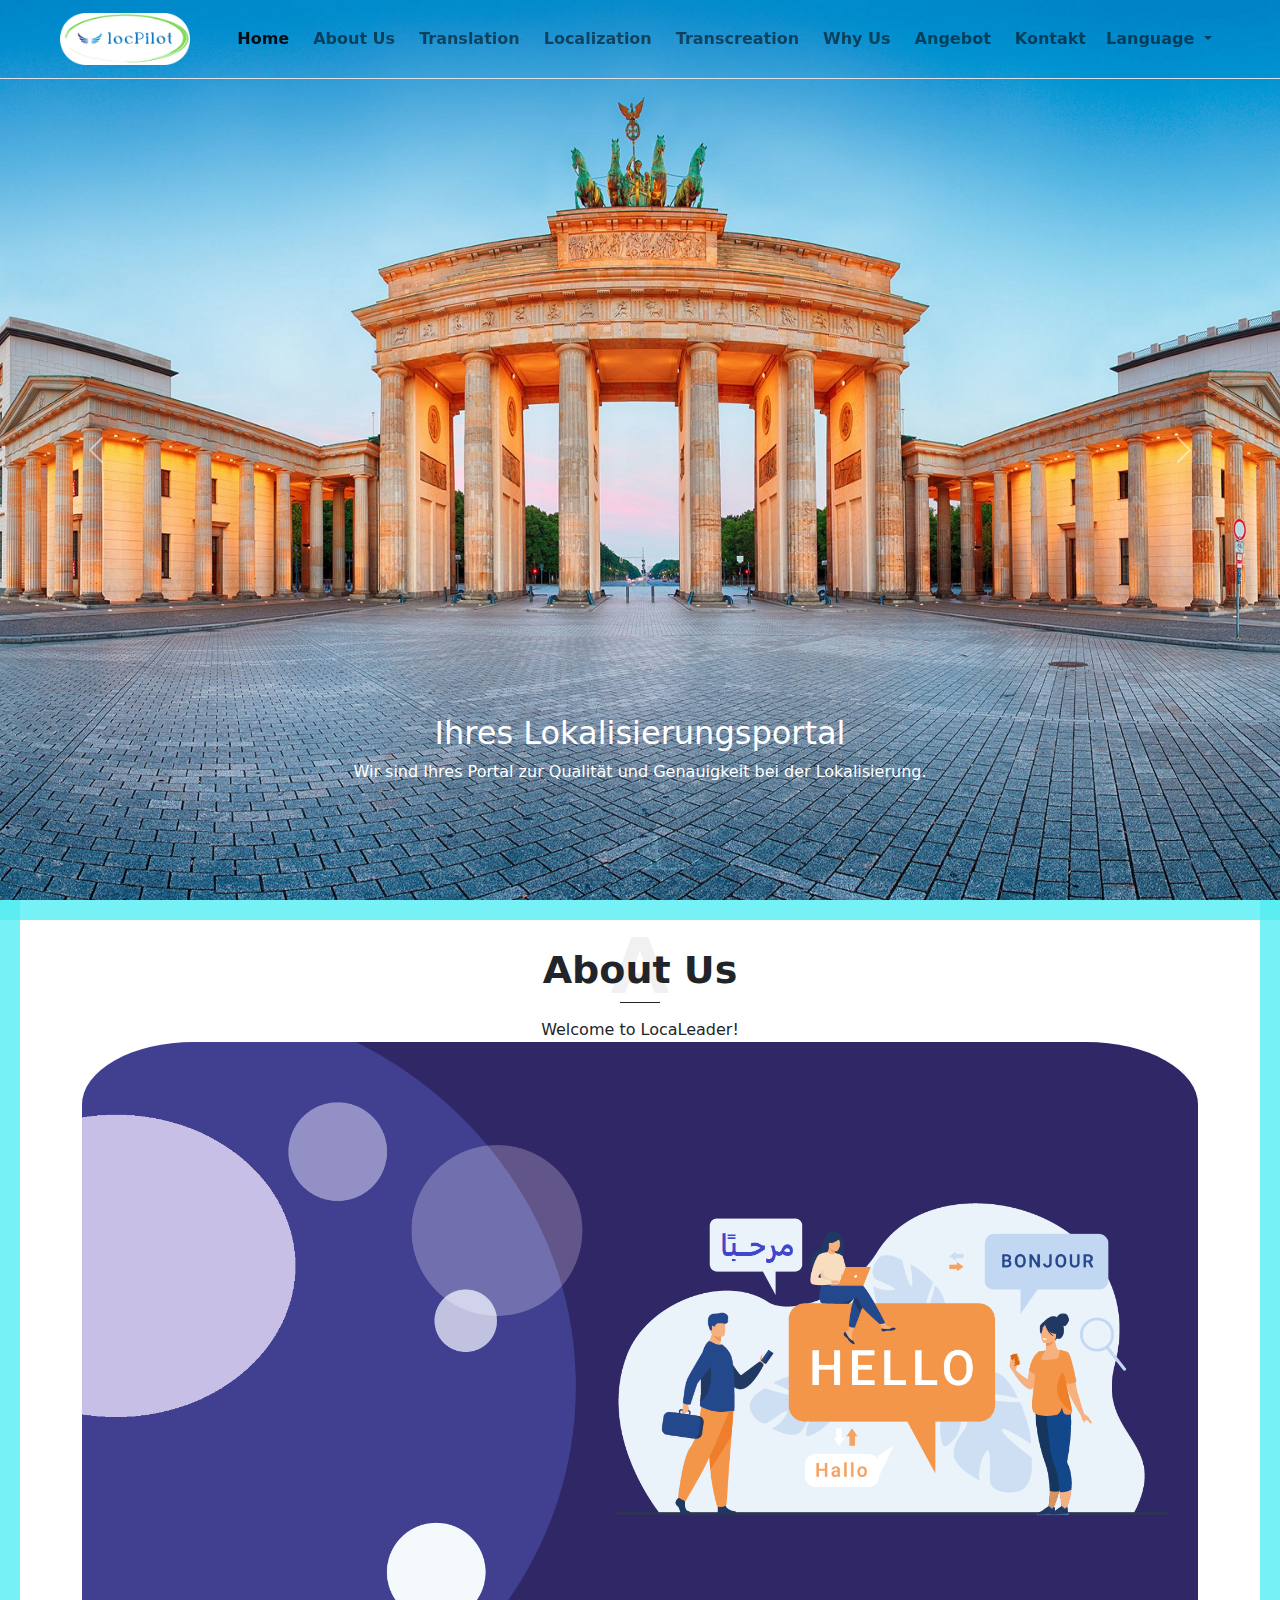
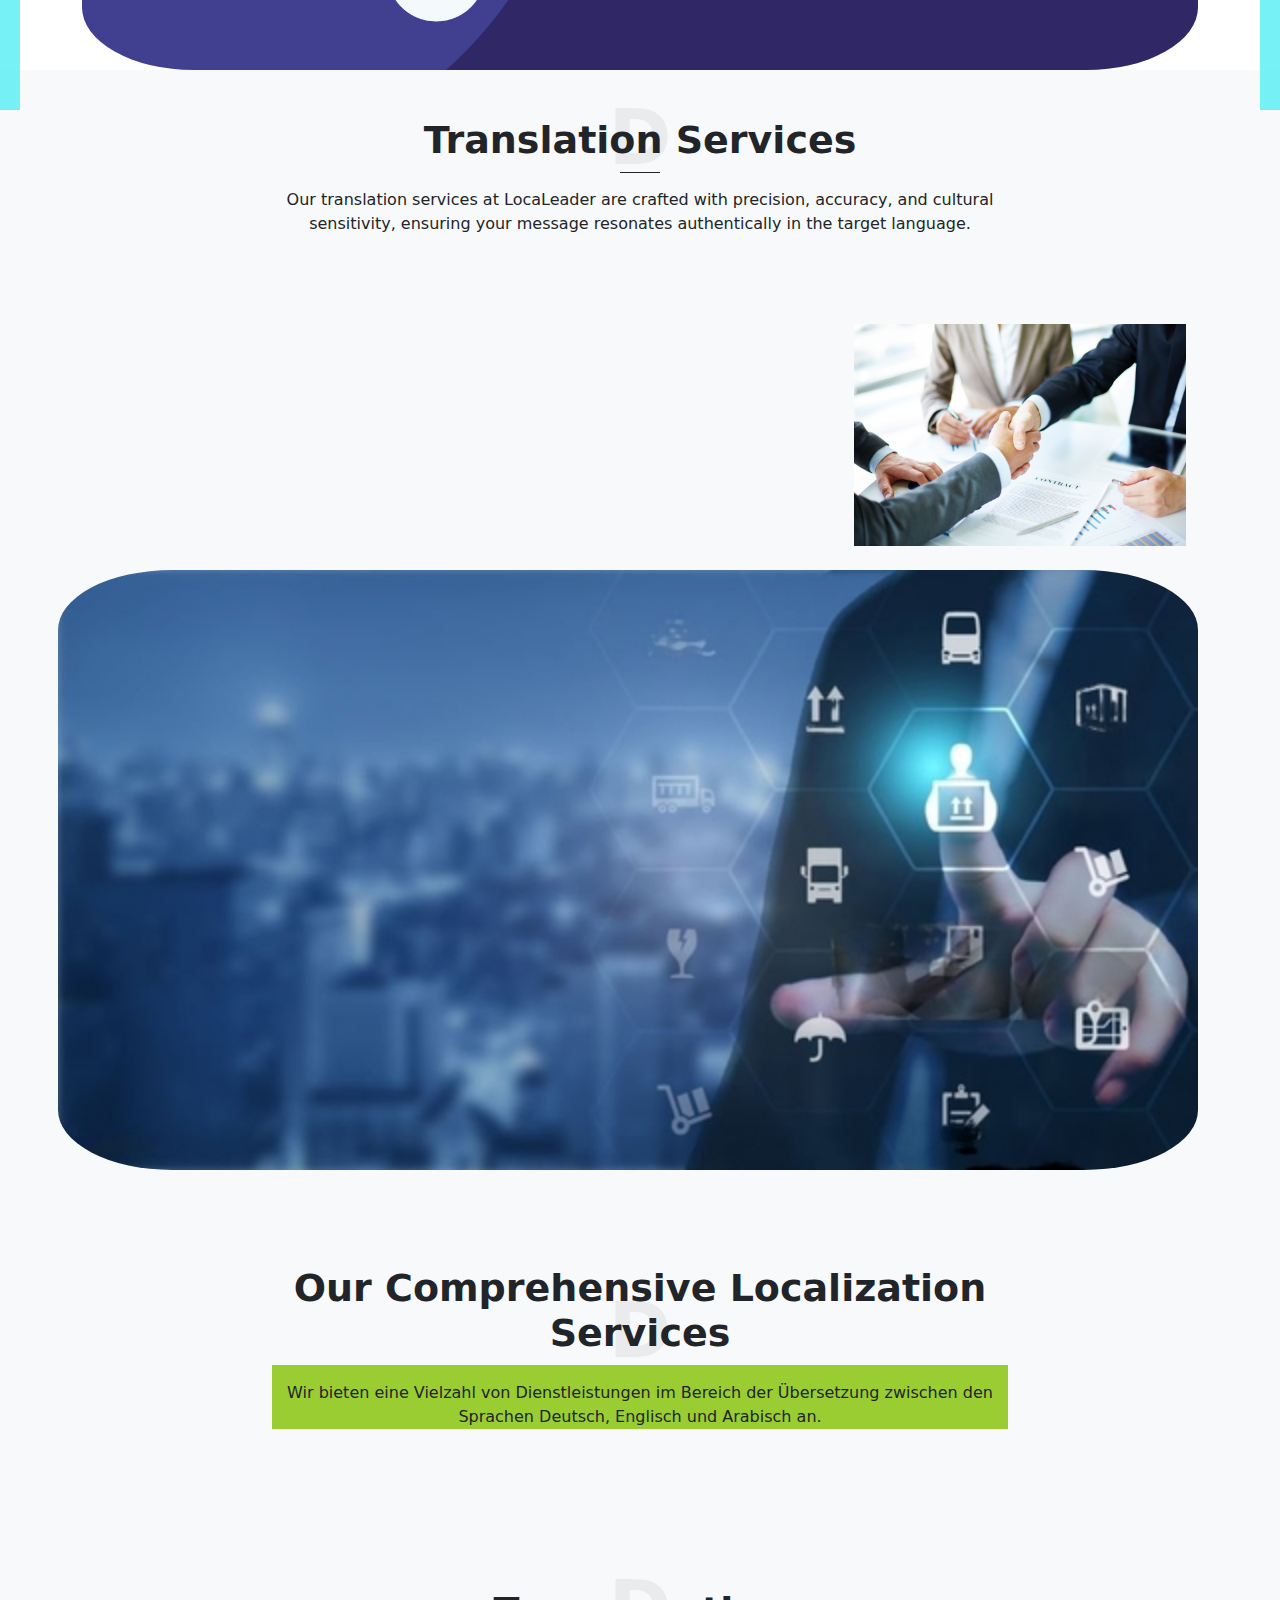
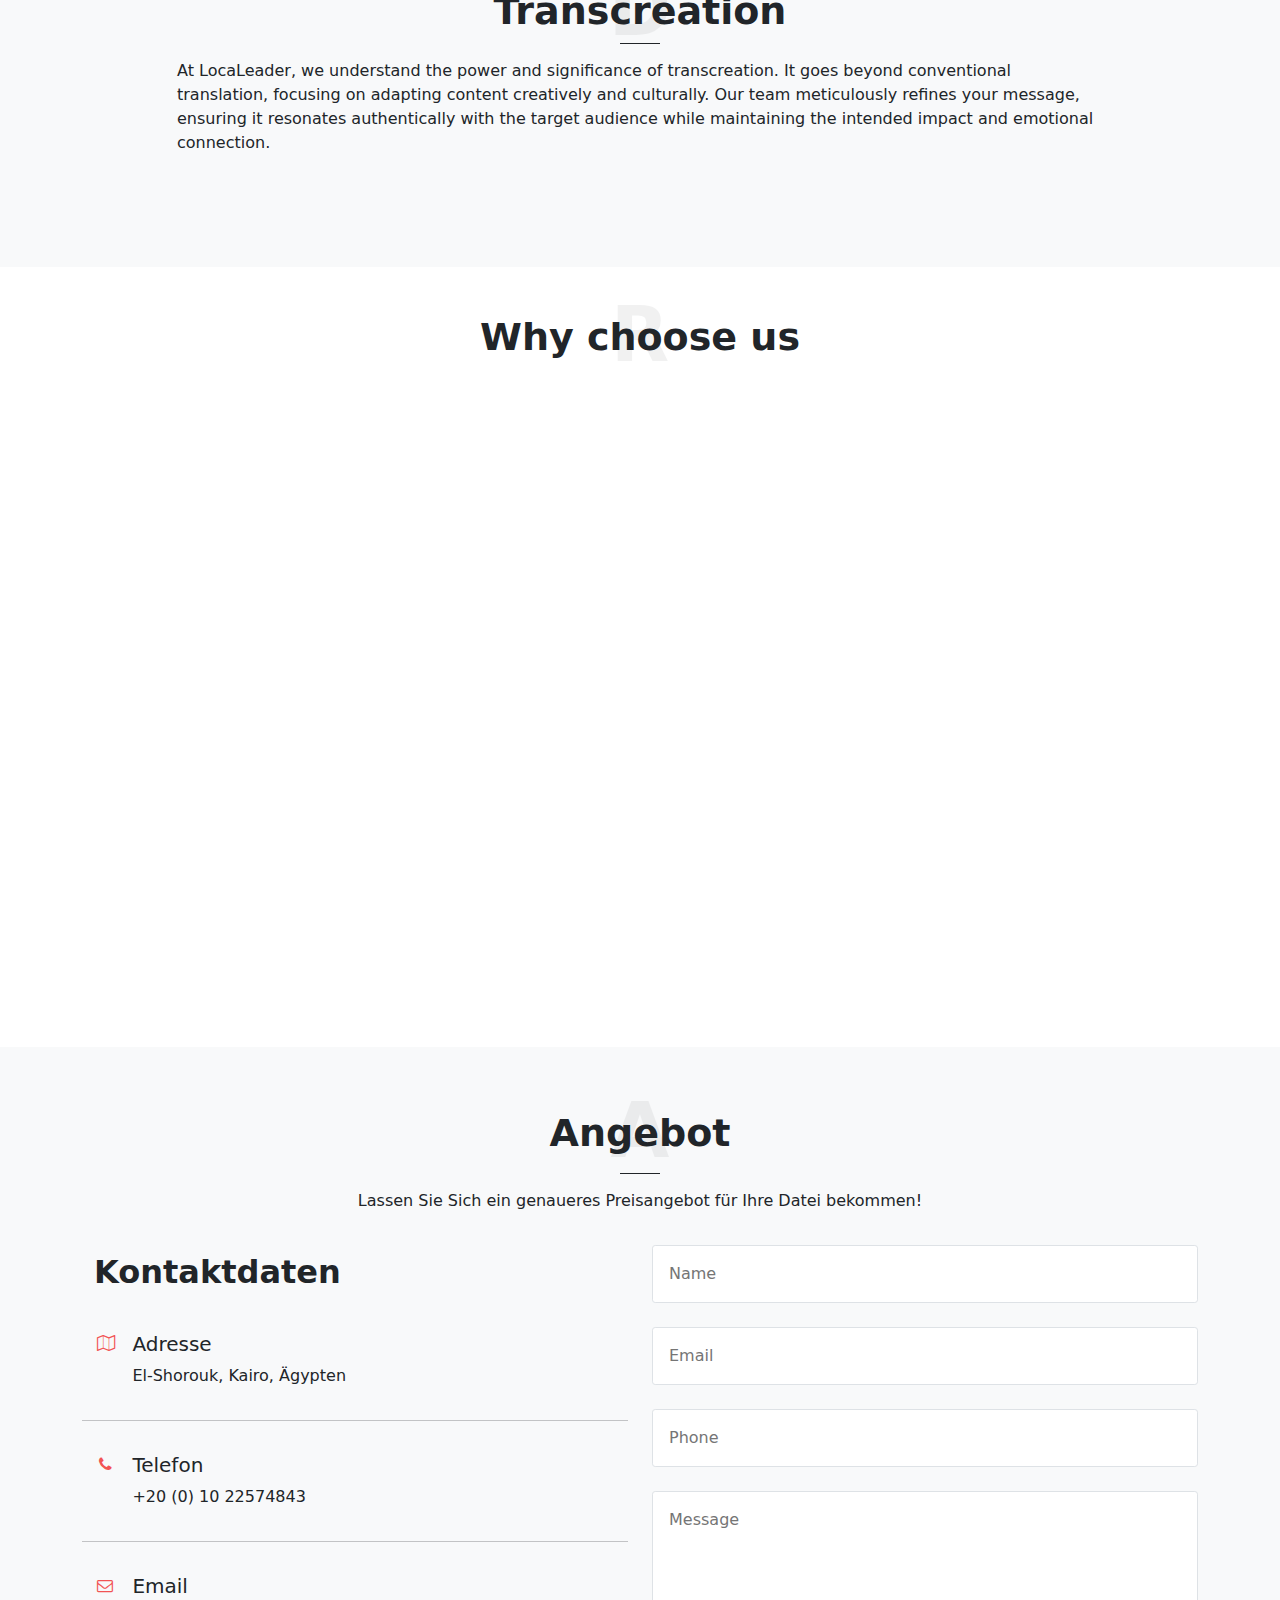
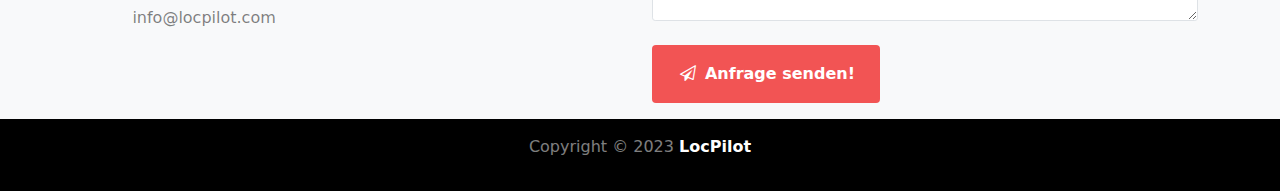
<file: index.html>
<!DOCTYPE html>
<html lang="en">
<head>
    <meta charset="UTF-8">
    <meta name="viewport" content="width=device-width, initial-scale=1.0">
    <link rel="icon" type="image/x-icon" href="images/LocPilot-icon-round.ico">
    <title>LocPilot</title>

    <link rel="stylesheet" href="fonts-icons/fontello/css/fontello.css">
    <link rel="stylesheet" href="css/bootstrap.min.css">
    <link rel="stylesheet" href="css/style.css">
</head>
<body>
    <!-- Nav Bar -->

    <nav id="navbar" class="navbar navbar-expand-md px-1 px-md-5 fixed-top border-bottom navbar-light bg-transparent">
        <div class="container-fluid">
            <a class="navbar-brand" href="#home"><img src="images/LocPilot-oval-round.png" alt="logo"></a>
            <button class="navbar-toggler" type="button" data-bs-toggle="collapse" data-bs-target="#navbarNav" aria-controls="navbarNav" aria-expanded="false" aria-label="Toggle navigation">
                <span class="navbar-toggler-icon"></span>
            </button>
            <div class="collapse navbar-collapse justify-content-end" id="navbarNav">
                <ul class="navbar-nav">
                    <li class="nav-item">
                        <a class="nav-link mx-1 active" aria-current="page" nav-id="#home" data-bs-toggle="collapse" data-bs-target=".navbar-collapse.show">Home</a>
                    </li>
                    <li class="nav-item">
                        <a class="nav-link mx-1" nav-id="#about-us" data-bs-toggle="collapse" data-bs-target=".navbar-collapse.show">About Us</a>
                    </li>
                    <li class="nav-item">
                        <a class="nav-link mx-1" nav-id="#tr-services" data-bs-toggle="collapse" data-bs-target=".navbar-collapse.show">Translation</a>
                    </li>
                    <li class="nav-item">
                        <a class="nav-link mx-1" nav-id="#loc-services" data-bs-toggle="collapse" data-bs-target=".navbar-collapse.show">Localization</a>
                    </li>
                    <li class="nav-item">
                        <a class="nav-link mx-1" nav-id="#trcr-services" data-bs-toggle="collapse" data-bs-target=".navbar-collapse.show">Transcreation</a>
                    </li>
                    <li class="nav-item">
                        <a class="nav-link mx-1" nav-id="#why-us" data-bs-toggle="collapse" data-bs-target=".navbar-collapse.show">Why Us</a>
                    </li>
                    <li class="nav-item">
                        <a class="nav-link mx-1" nav-id="#kontakt" data-bs-toggle="collapse" data-bs-target=".navbar-collapse.show">Angebot</a>
                    </li>
                    <li class="nav-item">
                        <a class="nav-link mx-1" nav-id="#contact-details" data-bs-toggle="collapse" data-bs-target=".navbar-collapse.show">Kontakt</a>
                    </li>
                    <li class="nav-item dropdown">
                        <a class="nav-link dropdown-toggle" href="#" role="button" data-bs-toggle="dropdown" aria-expanded="false">
                        Language
                        </a>
                        <ul class="dropdown-menu">
                            <li><a class="dropdown-item" href="index.html">English</a></li>
                            <li><a class="dropdown-item" href="index_de.html">Deutsch</a></li>
                        </ul>
                    </li>
                </ul>
            </div>
        </div>
    </nav>

    <!-- Home --> 

    <section id="home" class="vh-100">
        <div id="carouselExample" class="carousel slide" data-bs-ride="carousel">
            <div class="carousel-inner">
                <div class="carousel-item active">
                    <img src="images/Home-Berlin.jpg" class="d-block w-100 vh-100" alt="...">
                    <div class="carousel-caption d-none d-md-block">
                        <h2>Ihres Lokalisierungsportal</h2>
                        <p>Wir sind Ihres Portal zur Qualität und Genauigkeit bei der Lokalisierung.</p>
                    </div>
                </div>
                <div class="carousel-item">
                    <img src="images/Home-London.jpg" class="d-block w-100 vh-100" alt="...">
                    <div class="carousel-caption d-none d-md-block">
                        <h2>Your Localization Bridge</h2>
                        <p>We transfer your text and idea in suitable form matching the target context.</p>
                    </div>
                </div>
                <div class="carousel-item">
                    <img src="images/Home-Cairo.jpg" class="d-block w-100 vh-100" alt="...">
                    <div class="carousel-caption d-none d-md-block">
                        <h2>براعة التوطين</h2>
                        <p>ننقل المعلومة على الوجه المناسب، ليصل القارئ إلى مقصد الكاتب</p>
                    </div>
                </div>
            </div>
            <button class="carousel-control-prev" type="button" data-bs-target="#carouselExample" data-bs-slide="prev">
            <span class="carousel-control-prev-icon" aria-hidden="true"></span>
            <span class="visually-hidden">Previous</span>
            </button>
            <button class="carousel-control-next" type="button" data-bs-target="#carouselExample" data-bs-slide="next">
            <span class="carousel-control-next-icon" aria-hidden="true"></span>
            <span class="visually-hidden">Next</span>
            </button>
        </div>
    </section>

    <!-- Frame  -->

    <div id="fixed-frame-top" class="fixed-frame"></div>
    <div id="fixed-frame-right" class="fixed-frame"></div>
    <!-- <div id="fixed-frame-bottom" class="fixed-frame"></div> -->
    <div id="fixed-frame-left" class="fixed-frame"></div>

    <!-- About Us -->

    <section id="about-us" class="pt-5 px-3 px-md-4 px-lg-5 bg-white">
        <div class="container">
            <div class="row">
                <div class="col-md-8 m-auto">
                    <div class="section-heading text-center">
                        <h2 bg-title-letter="A" class="section-title">About Us</h2>
                        <hr>
                        <p class="section-subtitle pt-3 m-auto">
                            Welcome to LocaLeader! 
                        </p>
                    </div>        
                </div>
            </div>
            <div class="content pt-5">
                <div class="row">
                    <div class="col-md-6 p-md-4 p-lg-5 content-left content-part bgImage">
                        <p class="round-container">
                            <i></i>                                LocaLeader, founded by two seasoned translators, is your gateway to expert localization and translation services. Our mission is to bridge language gaps while preserving the authenticity, tone and impact of your message.                            
                        </p>
                        <p>
                            At LocaLeader, our roots in the Arab world's localization landscape run deep. Founded by two experienced translators, our core philosophy revolves around delivering localization services that honor the cultural nuances and tone of the intended audience while maintaining the essence of the original message.
                        </p>
                    </div>
                    <!-- <div class="col-md-6 p-md-4 p-lg-5 content-right content-part">
                        <img class="generalImage" src="images/hello-panner2.png" alt="">
                    </div>    -->
                </div> 
            </div>
        </div>
    </section>

    <!-- Translation Services -->

    <section id="tr-services" class="pt-5 px-3 px-md-4 px-lg-5 bg-light">
        <div class="container">
            <div class="row">
                <div class="col-md-8 m-auto">
                    <div class="section-heading text-center">
                        <h2 bg-title-letter="D" class="section-title">Translation Services</h2>
                        <hr>
                        <p class="section-subtitle pt-3 m-auto bgImage" >
                            Our translation services at LocaLeader are crafted with precision, accuracy, and cultural sensitivity, ensuring your message resonates authentically in the target language. 
                        </p>
                    </div>        
                </div>
            </div>
            <div class="content pt-3">
                <div class="row">
                    <div class="col-12 p-md-3 p-lg-4">
                        <div class="content-part">
                            <div class="sub-heading row text-center">
                                <!-- <i class="demo-icon icon-window-restore col-3 d-block fs-2 text-danger"></i> -->
                                <h4 class="d-block col-9 pt-2">We offer expertise in:</h4>    
                            </div>
                        </div>
                    </div>
                    <div class="col-lg-4 col-md-6 p-md-3 p-lg-4">
                        <div class="content-part">
                            <div class="sub-heading row text-center">
                                <i class="demo-icon icon-language col-3 d-block fs-2 text-danger"></i>
                                <h4 class="d-block col-9 pt-2">Document Translation</h4>    
                            </div>
                            <p class="pt-3">Accurate and reliable translation of various documents, contracts, reports, and more.</p>
                        </div>
                    </div>
                    <div class="col-lg-4 col-md-6 p-md-3 p-lg-4">
                        <div class="content-part">
                            <div class="sub-heading row text-center">
                                <i class="demo-icon icon-edit col-3 d-block fs-2 text-danger"></i>
                                <h4 class="d-block col-9 pt-2">Business Translation</h4>    
                            </div>
                            <p class="pt-3">Tailoring business communication to match cultural expectations and linguistic nuances.</p>
                        </div>
                    </div>
                    <div class="col-lg-4 col-md-6 p-md-3 p-lg-4">
                        <img src="images/business.jpg" alt="">
                    </div>
                    <div class="col-12 servicesimage row">
                        <div class="col-lg-4 col-md-6 p-md-3 p-lg-4">
                            <div class="content-part">
                                <div class="sub-heading row text-center">
                                    <i class="demo-icon icon-file-code col-3 d-block fs-2 text-danger"></i>
                                    <h4 class="d-block col-9 pt-2">Technical Translation</h4>    
                                </div>
                                <p class="p-2">Ensuring the precise translation of technical manuals, guides, and specialized documents.</p>
                            </div>
                        </div>
                        <div class="col-lg-4 col-md-6 p-md-3 p-lg-4">
                            <div class="content-part">
                                <div class="sub-heading row text-center">
                                    <i class="demo-icon icon-desktop col-3 d-block fs-2 text-danger"></i>
                                    <h4 class="d-block col-9 pt-2">Creative Translation</h4>    
                                </div>
                                <p class="p-2">Bringing creativity to translations to maintain the original impact and essence of content across languages.</p>
                            </div>
                        </div>
                        <div class="col-lg-4 col-md-6 p-md-3 p-lg-4">
                        </div>
                        <div class="col-lg-4 col-md-6 p-md-3 p-lg-4">
                            <div class="content-part">
                                <div class="sub-heading row text-center">
                                    <i class="demo-icon icon-cogs col-3 d-block fs-2 text-danger"></i>
                                    <h4 class="d-block col-9 pt-2">Certified Translation</h4>    
                                </div>
                                <p class="p-2">Providing certified translations for official and legal purposes, ensuring accuracy and adherence to standards.</p>
                            </div>
                        </div>
                    </div>
                    <!-- <div class="col-12 p-md-3 p-lg-4">
                        <img src="images/services.jpg" alt="">
                    </div> -->
                </div> 
                <div class="row">
                    <div class="col-12 p-md-3 p-lg-4">
                        <div class="content-part bgImage">
                            <div class="sub-heading row text-center">
                                <!-- <i class="demo-icon icon-cogs col-3 d-block fs-2 text-danger"></i> -->
                                <h4 class="d-block col-9 pt-2">Industries We Serve:</h4>
                                <p class="d-block col-9 m-auto">
                                    LocaLeader caters to various industries, including:
                                </p>    
                            </div>
                            <div class="row">
                                <div class="col-3">
                                </div>
                                <div class="col-5 pt-3">
                                    <div class="sub-heading row text-center">
                                        <i class="demo-icon icon-cogs col-3 d-block fs-2 text-danger"></i>
                                        <h4 class="d-block col-9 pt-2">Automotive Industry</h4>    
                                    </div>
                                </div>
                                <div class="col-4">
                                </div>
                            </div>
                            <div class="row">
                                <div class="col-3">
                                </div>
                                <div class="col-5 pt-3">
                                    <div class="sub-heading row text-center">
                                        <i class="demo-icon icon-cogs col-3 d-block fs-2 text-danger"></i>
                                        <h4 class="d-block col-9 pt-2">E-commerce</h4>    
                                    </div>
                                </div>
                                <div class="col-4">
                                </div>
                            </div>
                            <div class="row">
                                <div class="col-3">
                                </div>
                                <div class="col-5 pt-3">
                                    <div class="sub-heading row text-center">
                                        <i class="demo-icon icon-cogs col-3 d-block fs-2 text-danger"></i>
                                        <h4 class="d-block col-9 pt-2">Hospitality</h4>    
                                    </div>
                                </div>
                                <div class="col-4">
                                </div>
                            </div>
                            <div class="row">
                                <div class="col-3">
                                </div>
                                <div class="col-5 pt-3">
                                    <div class="sub-heading row text-center">
                                        <i class="demo-icon icon-cogs col-3 d-block fs-2 text-danger"></i>
                                        <h4 class="d-block col-9 pt-2">Tourism</h4>    
                                    </div>
                                </div>
                                <div class="col-4">
                                </div>
                            </div>
                            <div class="row">
                                <div class="col-3">
                                </div>
                                <div class="col-5 pt-3">
                                    <div class="sub-heading row text-center">
                                        <i class="demo-icon icon-cogs col-3 d-block fs-2 text-danger"></i>
                                        <h4 class="d-block col-9 pt-2">Media & Entertainment</h4>    
                                    </div>
                                </div>
                                <div class="col-4">
                                </div>
                            </div>
                            <div class="row">
                                <div class="col-3">
                                </div>
                                <div class="col-5 pt-3">
                                    <div class="sub-heading row text-center">
                                        <i class="demo-icon icon-cogs col-3 d-block fs-2 text-danger"></i>
                                        <h4 class="d-block col-9 pt-2">Digital Technology</h4>    
                                    </div>
                                </div>
                                <div class="col-4">
                                </div>
                            </div>
                            <div class="row">
                                <div class="col-3">
                                </div>
                                <div class="col-5 pt-3">
                                    <div class="sub-heading row text-center">
                                        <i class="demo-icon icon-cogs col-3 d-block fs-2 text-danger"></i>
                                        <h4 class="d-block col-9 pt-2">Business & Finance</h4>    
                                    </div>
                                </div>
                                <div class="col-4">
                                </div>
                            </div>
                            <div class="row">
                                <div class="col-3">
                                </div>
                                <div class="col-5 pt-3">
                                    <div class="sub-heading row text-center">
                                        <i class="demo-icon icon-cogs col-3 d-block fs-2 text-danger"></i>
                                        <h4 class="d-block col-9 pt-2">Education</h4>    
                                    </div>
                                </div>
                                <div class="col-4">
                                </div>
                            </div>
                            <div class="row">
                                <div class="col-3">
                                </div>
                                <div class="col-5 pt-3">
                                    <div class="sub-heading row text-center">
                                        <i class="demo-icon icon-cogs col-3 d-block fs-2 text-danger"></i>
                                        <h4 class="d-block col-9 pt-2">Legal</h4>    
                                    </div>
                                </div>
                                <div class="col-4">
                                </div>
                            </div>
                        </div>
                    </div>
                </div>
            </div>
        </div>
    </section>

    <!-- Localization -->

    <section id="loc-services" class="pt-5 px-3 px-md-4 px-lg-5 bg-light">
        <div class="container">
            <div class="row">
                <div class="col-md-8 m-auto">
                    <div class="section-heading text-center">
                        <h2 bg-title-letter="D" class="section-title">Our Comprehensive Localization Services</h2>
                        <hr>
                        <p class="section-subtitle pt-3 m-auto" style="background-color: yellowgreen;">
                            Wir bieten eine Vielzahl von Dienstleistungen im Bereich der Übersetzung zwischen den Sprachen Deutsch, Englisch und Arabisch an. 
                        </p>
                    </div>        
                </div>
            </div>
            <div class="content pt-3">
                <div class="row">
                    <div class="col-lg-4 col-md-6 p-md-3 p-lg-4">
                        <div class="content-part">
                            <div class="sub-heading row text-center">
                                <i class="demo-icon icon-language col-3 d-block fs-2 text-danger"></i>
                                <h4 class="d-block col-9 pt-2">Website Localization</h4>    
                            </div>
                            <p class="pt-3">Tailored websites reflecting diverse cultural preferences, ensuring authenticity and engagement.</p>
                        </div>
                    </div>
                    <div class="col-lg-4 col-md-6 p-md-3 p-lg-4">
                        <div class="content-part">
                            <div class="sub-heading row text-center">
                                <i class="demo-icon icon-edit col-3 d-block fs-2 text-danger"></i>
                                <h4 class="d-block col-9 pt-2">Software Localization</h4>    
                            </div>
                            <p class="pt-3">Seamless adaptation of software applications across languages and regions for enhanced user experiences.</p>
                        </div>
                    </div>
                    <div class="col-lg-4 col-md-6 p-md-3 p-lg-4">
                        <div class="content-part">
                            <div class="sub-heading row text-center">
                                <i class="demo-icon icon-file-code col-3 d-block fs-2 text-danger"></i>
                                <h4 class="d-block col-9 pt-2">Video Game Localization</h4>    
                            </div>
                            <p class="pt-3">Creating immersive gaming experiences by adapting cultural references and text for diverse gamers.</p>
                        </div>
                    </div>
                    <div class="col-lg-4 col-md-6 p-md-3 p-lg-4">
                        <div class="content-part">
                            <div class="sub-heading row text-center">
                                <i class="demo-icon icon-desktop col-3 d-block fs-2 text-danger"></i>
                                <h4 class="d-block col-9 pt-2">Audiovisual Localization</h4>    
                            </div>
                            <p class="pt-3">Comprehensive services including subtitling and dubbing for cultural resonance.</p>
                        </div>
                    </div>
                    <div class="col-lg-4 col-md-6 p-md-3 p-lg-4">
                        <div class="content-part">
                            <div class="sub-heading row text-center">
                                <i class="demo-icon icon-cogs col-3 d-block fs-2 text-danger"></i>
                                <h4 class="d-block col-9 pt-2">E-commerce Localization</h4>    
                            </div>
                            <p class="pt-3">Enhancing the shopping experience with localized product descriptions and interfaces.</p>
                        </div>
                    </div>
                    <div class="col-lg-4 col-md-6 p-md-3 p-lg-4">
                        <div class="content-part">
                            <div class="sub-heading row text-center">
                                <i class="demo-icon icon-window-restore col-3 d-block fs-2 text-danger"></i>
                                <h4 class="d-block col-9 pt-2">Marketing Material Localization</h4>    
                            </div>
                            <p class="pt-3">Captivate your audience with localized marketing materials that maintain the impact of your original message.</p>
                        </div>
                    </div>
                </div> 
            </div>
        </div>
    </section>


    <!-- Transcreation -->

    <section id="trcr-services" class="pt-5 px-3 px-md-4 px-lg-5 bg-light">
        <div class="container">
            <div class="row">
                <div class="col-md-10 m-auto">
                    <div class="section-heading text-center">
                        <h2 bg-title-letter="D" class="section-title">Transcreation</h2>
                        <hr>
                    </div>
                    <div>
                        <p class="section-subtitle pt-3 m-auto">
                            At LocaLeader, we understand the power and significance of transcreation. It goes beyond conventional translation, focusing on adapting content creatively and culturally. Our team meticulously refines your message, ensuring it resonates authentically with the target audience while maintaining the intended impact and emotional connection. 
                        </p>
                    </div>        
                </div>
            </div>
            <div class="content pt-3">
                <div class="row">
                    <div class="col-md-6 p-md-3 p-lg-4">
                        <div class="content-part">
                            <div class="sub-heading row text-center">
                                <!-- <i class="demo-icon icon-language col-3 d-block fs-2 text-danger"></i> -->
                                <h4 class="d-block col-9 pt-2">Transcreation Process</h4>
                                <p class="d-block col-12 pt-2">
                                    Our approach involves a meticulous process that combines linguistic expertise with creative finesse:
                                </p>    
                            </div>
                            <div>
                                <p class="pt-3">
                                    Understanding and Analysis: We delve deep into comprehending the essence, tone, and emotions of the original content.
                                    <br><br>
                                    Cultural Contextualization: By considering cultural subtleties and audience preferences, we adapt the message creatively and effectively.
                                    <br><br>
                                    Crafting Impactful Content: Our skilled team then crafts the localized content, ensuring it maintains the intended impact and resonance.
                                    </p>
                            </div>
                        </div>
                    </div>
                    <div class="col-md-6 p-md-3 p-lg-4">
                        <div class="content-part">
                            <img src="images/creativity.jpg" alt="">
                        </div>
                    </div>
                    <div class="col-md-6 p-md-3 p-lg-4">
                        <div class="content-part">
                            <div class="sub-heading row text-center">
                                <!-- <i class="demo-icon icon-file-code col-3 d-block fs-2 text-danger"></i> -->
                                <h4 class="d-block col-9 pt-2">Applications of Transcreation</h4>    
                            </div>
                            <p class="pt-3">
                                Marketing Materials: Transcreation is ideal for marketing campaigns, taglines, and advertisements, ensuring they evoke the same response in the target audience as the original.
                                <br><br>
                                Brand Messaging: It is crucial for maintaining brand consistency and delivering the brand's voice across different cultures.
                            </p>
                        </div>
                    </div>
                    <div class="col-md-6 p-md-3 p-lg-4">
                        <div class="content-part">
                            <div class="sub-heading row text-center">
                                <!-- <i class="demo-icon icon-desktop col-3 d-block fs-2 text-danger"></i> -->
                                <h4 class="d-block col-9 pt-2">Benefits of Transcreation with LocaLeader</h4>    
                            </div>
                            <p class="pt-3">
                                •	Emotional Connection: Transcreation ensures an emotional connection with the audience, resonating with their cultural sensibilities.
                                <br><br>
                                •	Global Branding: It facilitates global branding by ensuring a consistent brand message while adapting it to local preferences.
                            </p>
                        </div>
                    </div>
                </div> 
            </div>
        </div>
    </section>

    
    <!-- Why Us -->

    <section id="why-us" class="pt-5 px-3 px-md-4 px-lg-5 bg-white">
        <div class="container">
            <div class="row">
                <div class="col-md-8 m-auto">
                    <div class="section-heading text-center">
                        <h2 bg-title-letter="R" class="section-title">Why choose us</h2>
                    </div>        
                </div>
            </div>
            <div class="content pt-3">
                <div class="row">
                    <div class="col-lg-6 p-md-4">
                        <div class="content-part content-left">
                            <div class="image-container">
                                <img src="images/choose-us.jpg" alt="">
                            </div>
                        </div>
                    </div>
                    <div class="col-lg-6 p-md-4 d-flex align-items-center">
                        <div class="content-part content-right">
                            <div class="sub-heading row text-center">
                                <!-- <i class="demo-icon icon-cog-alt col-2 d-block fs-2 text-danger"></i> -->
                                <h4 class="d-block col-10 pt-2">Cultural Consideration</h4>    
                            </div>
                            <p class="pt-3">LocaLeader is committed to meticulous cultural considerations in the localization process, ensuring that your content maintains its intended tone and resonates effectively with the audience.</p>
                            <div class="sub-heading row text-center">
                                <!-- <i class="demo-icon icon-bank col-2 d-block fs-2 text-danger"></i> -->
                                <h4 class="d-block col-10 pt-2">Client-Centric Approach</h4>    
                            </div>
                            <p class="pt-3">We prioritize preserving the essence of your message while adapting it to diverse cultural backgrounds, ensuring its impact remains consistent across regions.</p>
                        </div>
                    </div>
                    <div class="col-12 p-md-4">
                        <div class="content-part content-left">
                            <div class="sub-heading row text-center">
                                <!-- <i class="demo-icon icon-user-md col-2 d-block fs-2 text-danger"></i> -->
                                <h4 class="d-block col-10 pt-2">Knowing the difference between translation and localization</h4>    
                            </div>
                            <p class="pt-3">LocaLeader possesses a deep understanding of the distinctions between translation and localization. This enables us to adeptly deliver your message, effectively navigating cultural nuances. We discern precisely when retaining these cultural differences, akin to literal translation, better serves the intended goal.</p>
                        </div>
                    </div>
                    <!-- <div class="col-lg-6 p-md-4 p-lg-5">
                        <div class="content-part content-right">
                            <div class="sub-heading row text-center">
                                <i class="demo-icon icon-hammer col-2 d-block fs-2 text-danger"></i>
                                <h4 class="d-block col-10 pt-2">Gerichtssachen</h4>    
                            </div>
                            <p class="pt-3">Mit den von Gerichten zugelassenen Übersetzern haben unsere Übersetzer zusammengearbeitet und für sie viele Gerichtssachen erledigt. Darunter sind Gerichtsbeschlüsse, Ladungen, Strafbefehle, Anklageschriften und gerichtliche Schreiben. Die Übersetzungen wurden schnell und präzise durchgeführt, damit sie an die Gerichte termingerecht und in Ordnung geschickt werden.</p>
                        </div>
                    </div> -->
                </div> 
            </div>
        </div>
    </section>

    <!-- Angebot -->

    <section id="kontakt" class="pt-5 px-3 px-md-4 px-lg-5 angebot-form bg-light">
        <div class="container">
            <div class="row">
                <div class="col-8 m-auto">
                    <div class="section-heading text-center">
                        <h2 bg-title-letter="A" class="my-3">Angebot</h2>
                        <hr>
                        <p class="my-3 text-lead">
                            Lassen Sie Sich ein genaueres Preisangebot für Ihre Datei bekommen! 
                        </p>
                    </div>
                </div>
            </div>
            <div class="row py-3">
                <div class="col-md-6 px-md-0">
                    <div class="container">
                        <div id="contact-details" class="row gy-3 pt-2">
                            <h3 class="col-12 mb-4">
                                Kontaktdaten
                            </h3>
                            <div class="kontakt-line col-12 d-flex">
                                <i class="icon-map-o d-block me-3"></i>
                                <div>
                                    <h5>Adresse</h5>
                                    <p>El-Shorouk, Kairo, Ägypten</p>
                                </div>
                            </div>
                            <hr>
                            <div class="kontakt-line col-12 d-flex">
                                <i class="icon-phone"></i>
                                <i class="fa-solid fa-mobile-android fa-2x d-block me-3"></i>
                                <div>
                                    <h5>Telefon</h5>
                                    <p>+20 (0) 10 22574843</p>
                                </div>
                            </div>
                            <hr>
                            <div class="kontakt-line col-12 d-flex">
                                <i class="icon-mail d-block me-3"></i>
                                <div>
                                    <h5>Email</h5>
                                    <a href="#" class="text-decoration-none text-black-50">info@locpilot.com</span></a>
                                </div>
                            </div>
                        </div>
                    </div>
                </div>
                <div class="col-md-6 px-md-0">
                    <div class="container">
                        <div class="contact-form row gy-4">
                            <input type="text" name="user-name" class="form-item p-3 border border-1 rounded-1" placeholder="Name">
                            <input type="email" name="user-email" class="form-item p-3 border border-1 rounded-1" placeholder="Email">
                            <input type="number" name="user-phone" class="form-item p-3 border border-1 rounded-1" placeholder="Phone">
                            <textarea name="user-msg" id="" rows="4" style="width: 100%;" class="p-3 border border-1 rounded-1" placeholder="Message"></textarea>
                            <div class="p-0">
                                <button id="submit-btn" type="submit" class="btn btn-send text-center text-white px-4 py-3 fw-bold"><i class="icon-paper-plane-empty"></i> Anfrage senden!</button>
                            </div>
                        </d>
                    </div>
                </div>
            </div>
            
        </div>
    </section>

    <!-- Copyright -->

    <section class="copyright bg-black">
        <div class="container p-3">
            <div class="row">
                <div class="m-auto">
                    <p class="footer-text text-center text-white-50">
                        Copyright © 2023 <a class="text-white text-decoration-none fw-bold" href="#" target="_blank">LocPilot</a>
                    </p>
                </div>
            </div>
        </div>
    </section>
    
    <script src="./js/jquery-3.7.1.min.js"></script>
    <script src="./js/bootstrap.min.js"></script>
    <script src="./js/main.js"></script>
</body>
</html>
</file>
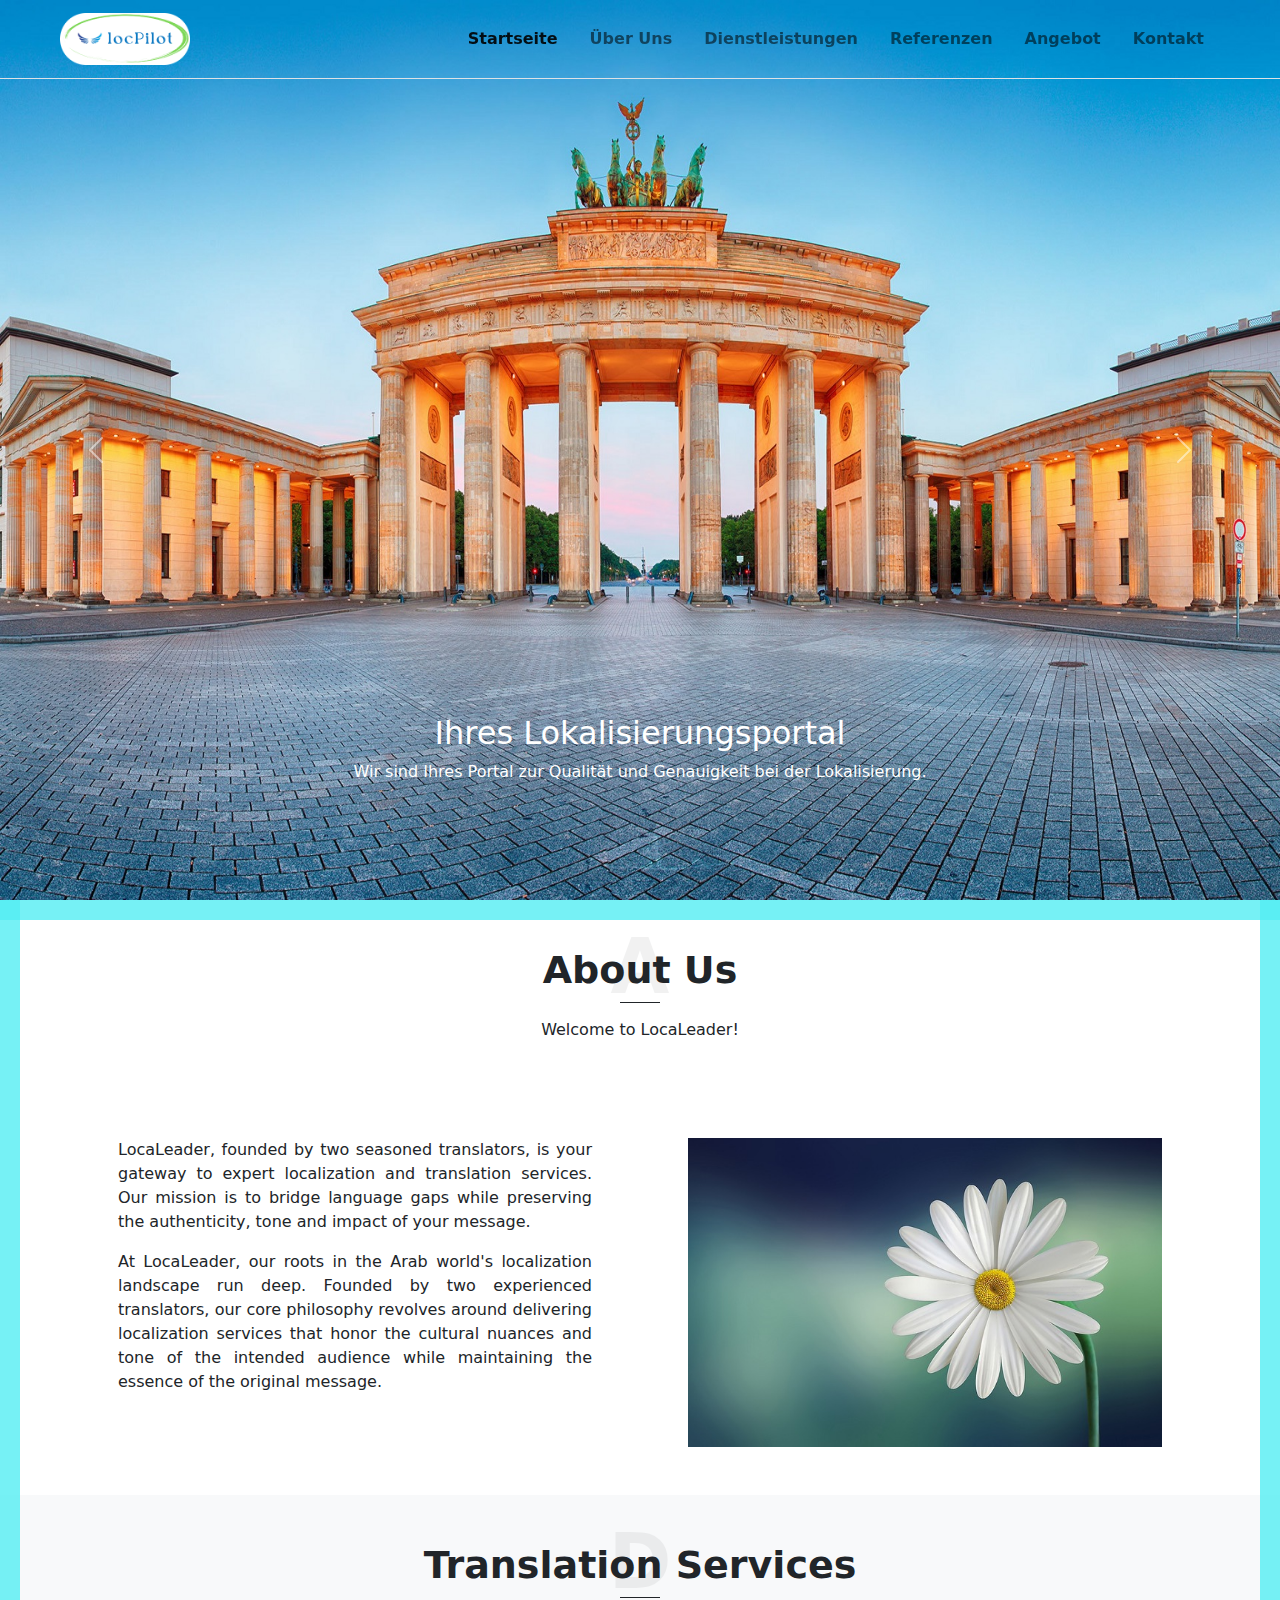
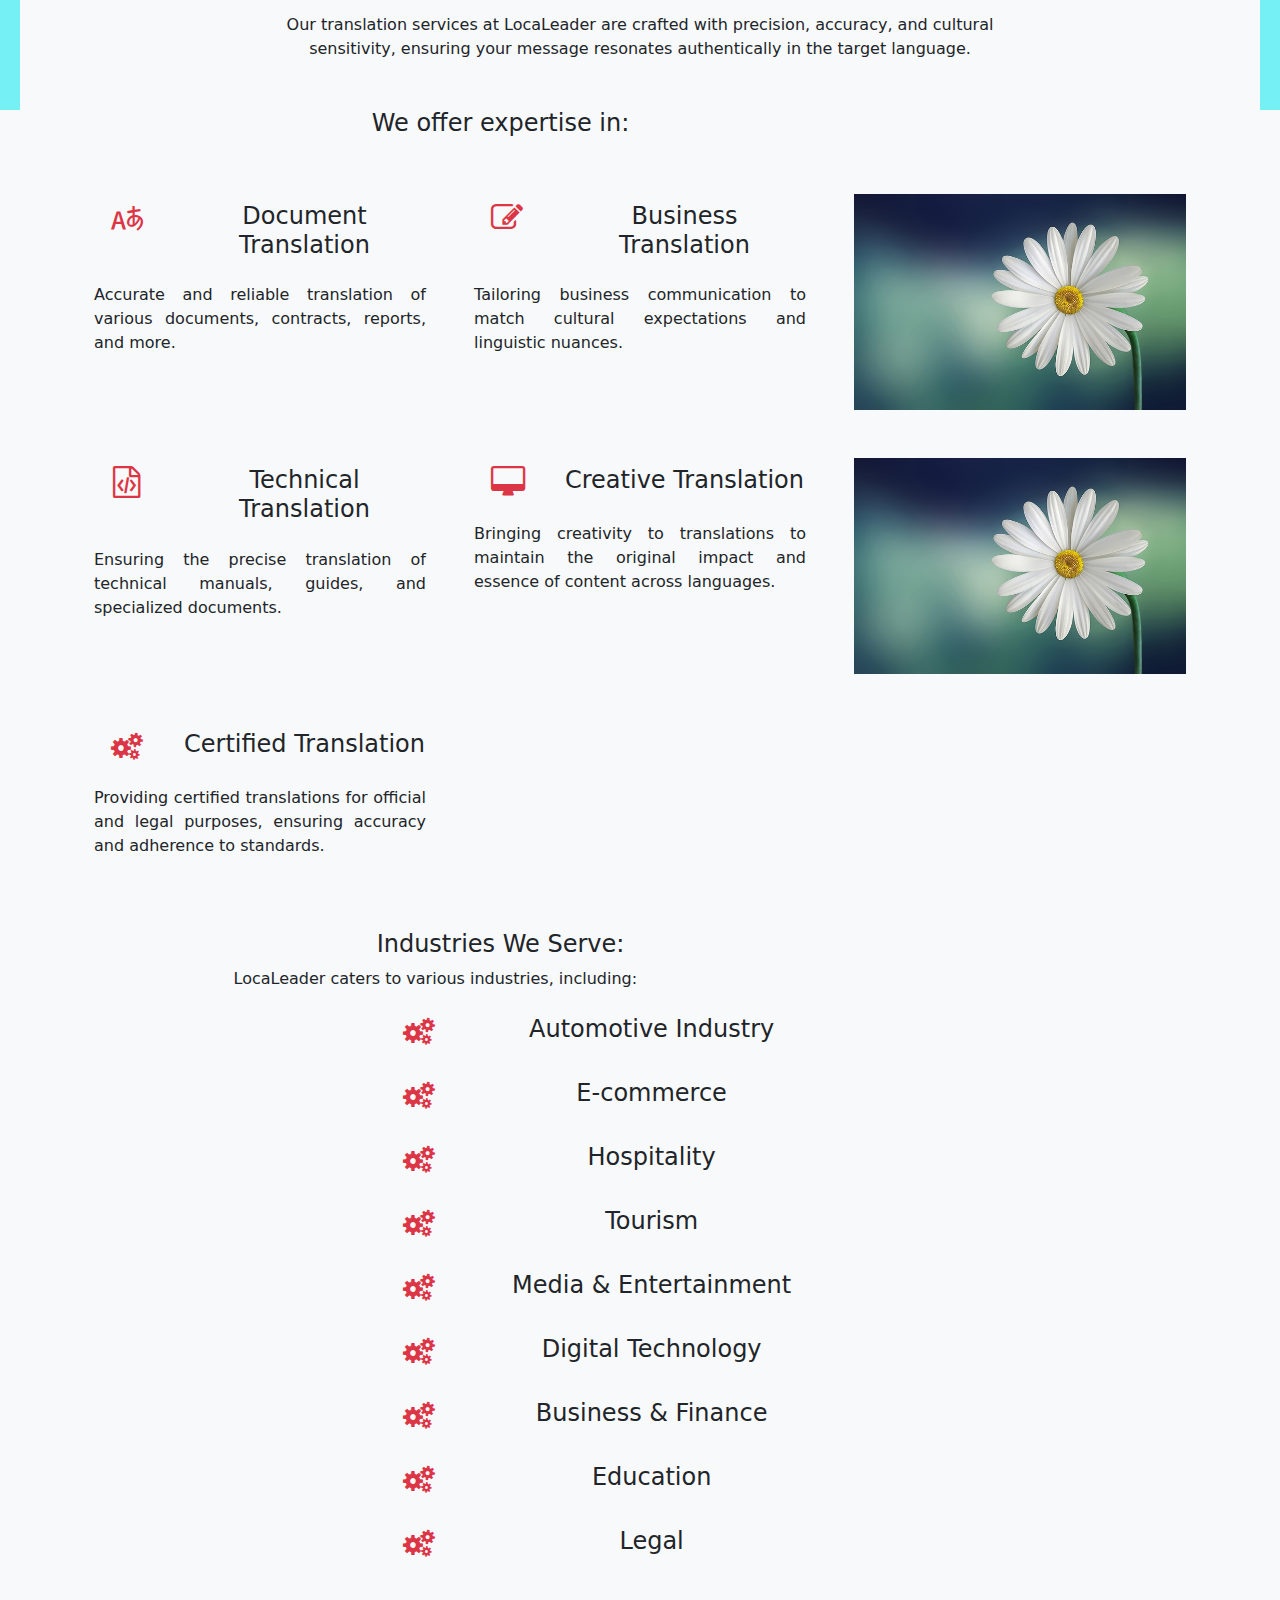
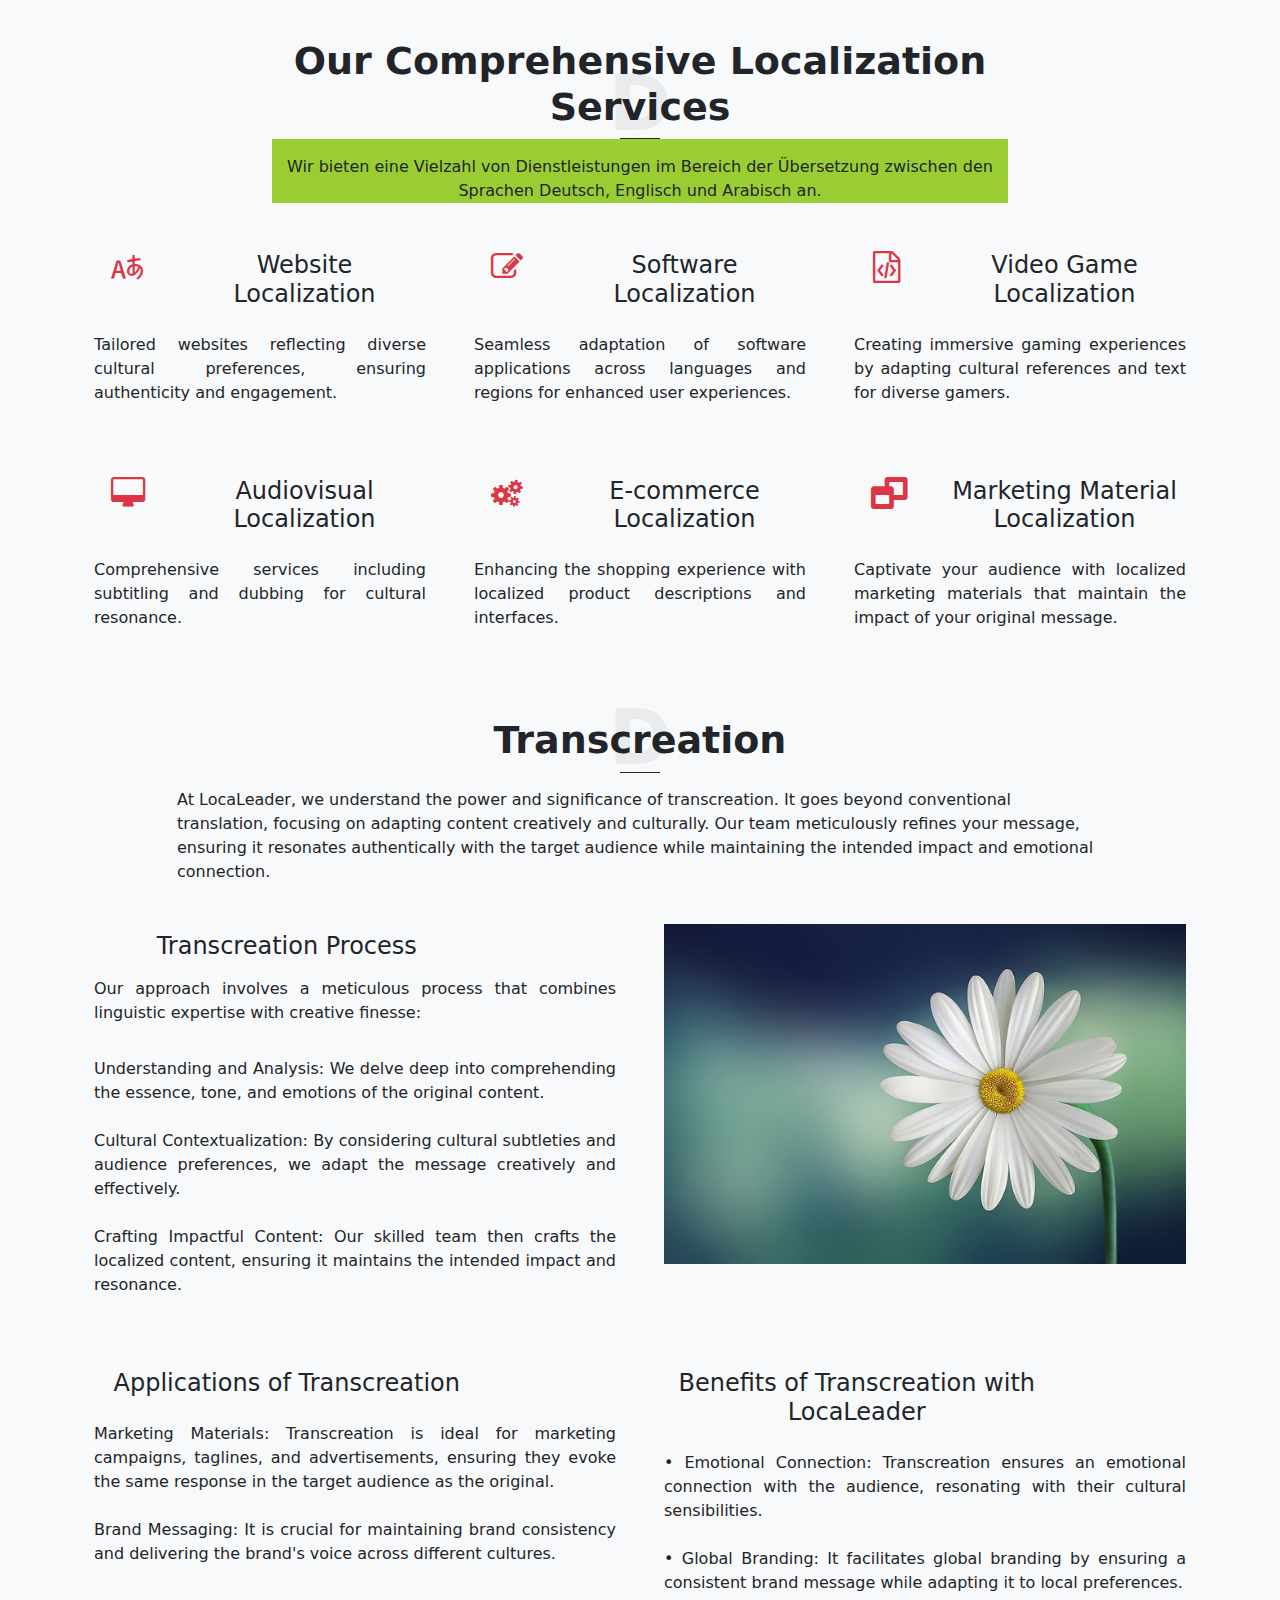
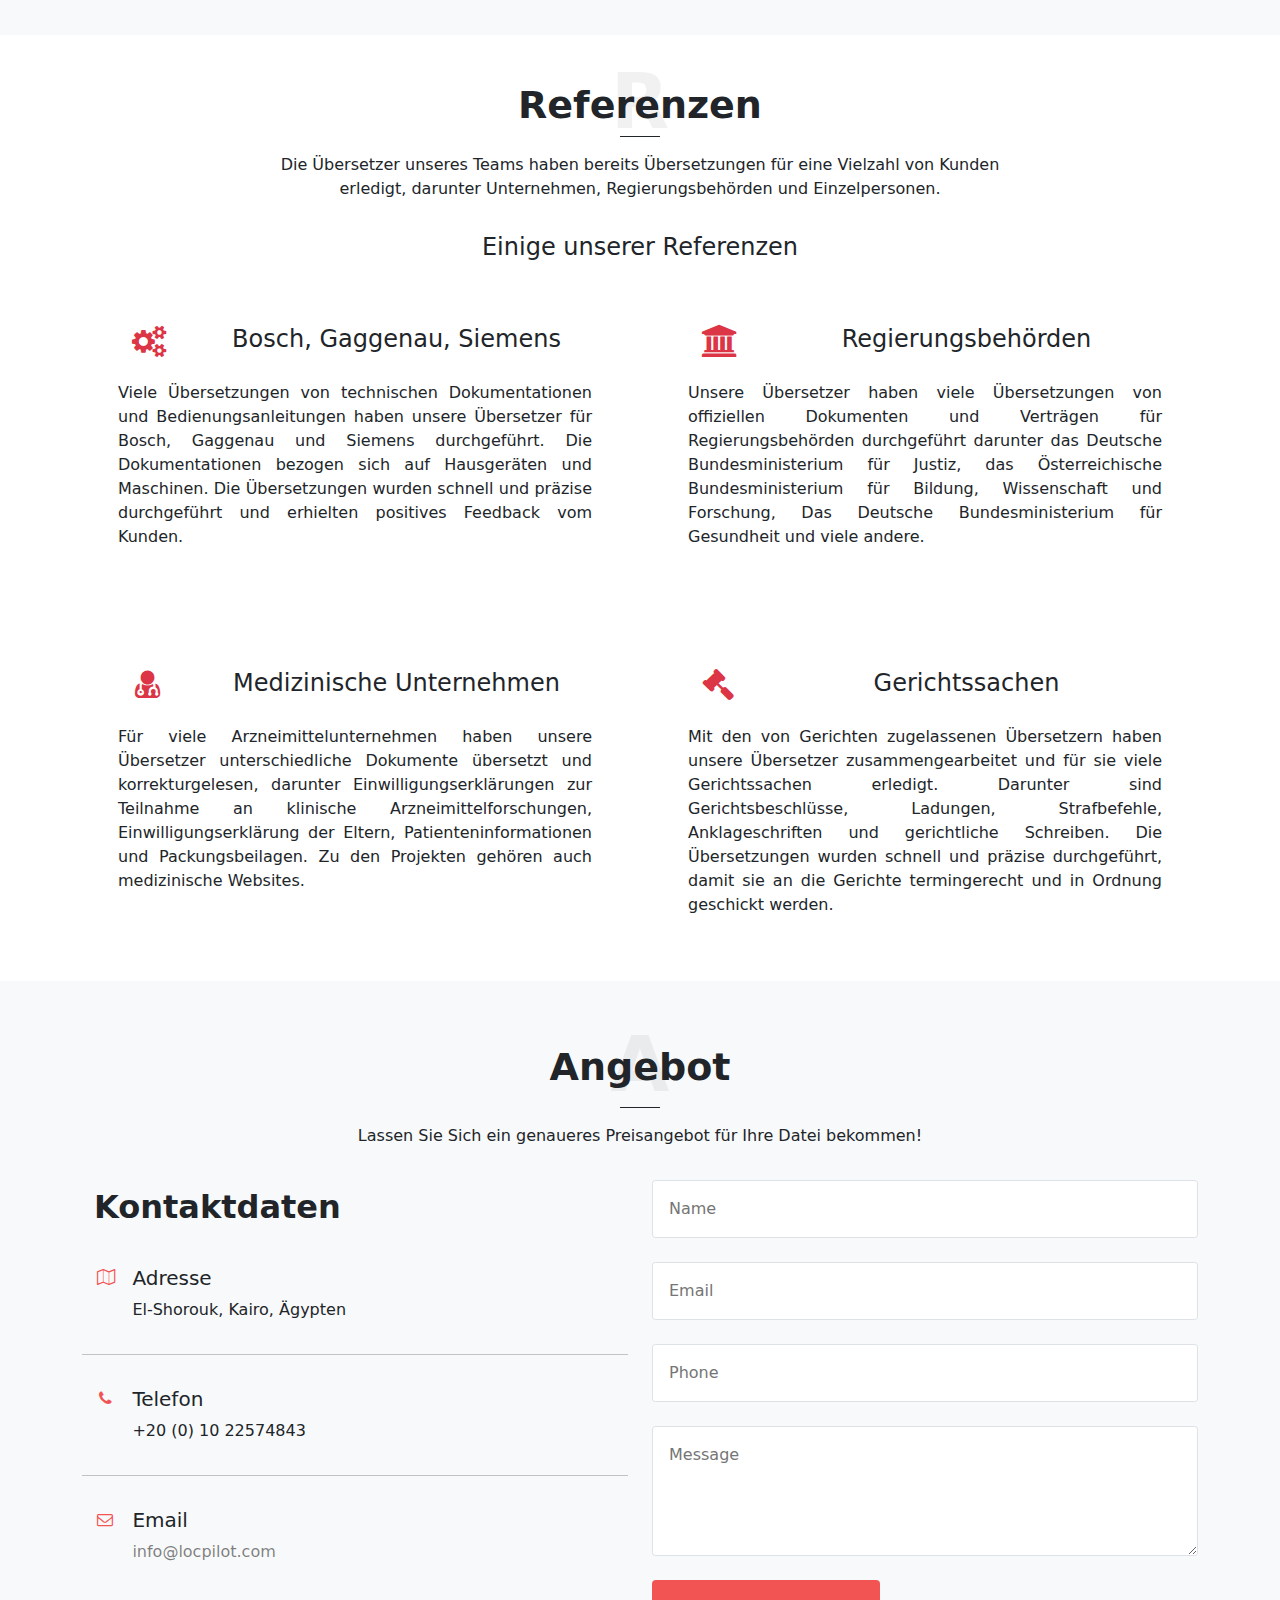
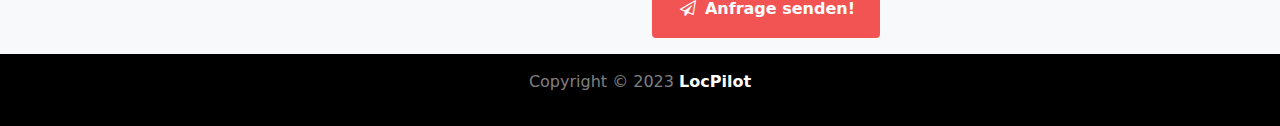
<file: index-EN.html>
<!DOCTYPE html>
<html lang="en">
<head>
    <meta charset="UTF-8">
    <meta name="viewport" content="width=device-width, initial-scale=1.0">
    <link rel="icon" type="image/x-icon" href="images/LocPilot-icon-round.ico">
    <title>LocPilot</title>

    <link rel="stylesheet" href="fonts-icons/fontello/css/fontello.css">
    <link rel="stylesheet" href="css/bootstrap.min.css">
    <link rel="stylesheet" href="css/style.css">
</head>
<body>
    <!-- Nav Bar -->

    <nav id="navbar" class="navbar navbar-expand-md px-1 px-md-5 fixed-top border-bottom navbar-light bg-transparent">
        <div class="container-fluid">
            <a class="navbar-brand" href="#home"><img src="images/LocPilot-oval-round.png" alt="logo"></a>
            <button class="navbar-toggler" type="button" data-bs-toggle="collapse" data-bs-target="#navbarNav" aria-controls="navbarNav" aria-expanded="false" aria-label="Toggle navigation">
                <span class="navbar-toggler-icon"></span>
            </button>
            <div class="collapse navbar-collapse justify-content-end" id="navbarNav">
                <ul class="navbar-nav">
                <li class="nav-item">
                    <a class="nav-link mx-2 active" aria-current="page" nav-id="#home" data-bs-toggle="collapse" data-bs-target=".navbar-collapse.show">Startseite</a>
                </li>
                <li class="nav-item">
                    <a class="nav-link mx-2" nav-id="#ueber-uns" data-bs-toggle="collapse" data-bs-target=".navbar-collapse.show">Über Uns</a>
                </li>
                <li class="nav-item">
                    <a class="nav-link mx-2" nav-id="#dienstleistungen" data-bs-toggle="collapse" data-bs-target=".navbar-collapse.show">Dienstleistungen</a>
                </li>
                <li class="nav-item">
                    <a class="nav-link mx-2" nav-id="#referenzen" data-bs-toggle="collapse" data-bs-target=".navbar-collapse.show">Referenzen</a>
                </li>
                <li class="nav-item">
                    <a class="nav-link mx-2" nav-id="#kontakt" data-bs-toggle="collapse" data-bs-target=".navbar-collapse.show">Angebot</a>
                </li>
                <li class="nav-item">
                    <a class="nav-link mx-2" nav-id="#contact-details" data-bs-toggle="collapse" data-bs-target=".navbar-collapse.show">Kontakt</a>
                </li>
                </ul>
            </div>
        </div>
    </nav>

    <!-- Home --> 

    <section id="home" class="vh-100">
        <div id="carouselExample" class="carousel slide" data-bs-ride="carousel">
            <div class="carousel-inner">
                <div class="carousel-item active">
                    <img src="images/Home-Berlin.jpg" class="d-block w-100 vh-100" alt="...">
                    <div class="carousel-caption d-none d-md-block">
                        <h2>Ihres Lokalisierungsportal</h2>
                        <p>Wir sind Ihres Portal zur Qualität und Genauigkeit bei der Lokalisierung.</p>
                    </div>
                </div>
                <div class="carousel-item">
                    <img src="images/Home-London.jpg" class="d-block w-100 vh-100" alt="...">
                    <div class="carousel-caption d-none d-md-block">
                        <h2>Your Localization Bridge</h2>
                        <p>We transfer your text and idea in suitable form matching the target context.</p>
                    </div>
                </div>
                <div class="carousel-item">
                    <img src="images/Home-Cairo.jpg" class="d-block w-100 vh-100" alt="...">
                    <div class="carousel-caption d-none d-md-block">
                        <h2>براعة التوطين</h2>
                        <p>ننقل المعلومة على الوجه المناسب، ليصل القارئ إلى مقصد الكاتب</p>
                    </div>
                </div>
            </div>
            <button class="carousel-control-prev" type="button" data-bs-target="#carouselExample" data-bs-slide="prev">
            <span class="carousel-control-prev-icon" aria-hidden="true"></span>
            <span class="visually-hidden">Previous</span>
            </button>
            <button class="carousel-control-next" type="button" data-bs-target="#carouselExample" data-bs-slide="next">
            <span class="carousel-control-next-icon" aria-hidden="true"></span>
            <span class="visually-hidden">Next</span>
            </button>
        </div>
    </section>

    <!-- Frame  -->

    <div id="fixed-frame-top" class="fixed-frame"></div>
    <div id="fixed-frame-right" class="fixed-frame"></div>
    <!-- <div id="fixed-frame-bottom" class="fixed-frame"></div> -->
    <div id="fixed-frame-left" class="fixed-frame"></div>

    <!-- Ueber uns -->

    <section id="ueber-uns" class="pt-5 px-3 px-md-4 px-lg-5 bg-white">
        <div class="container">
            <div class="row">
                <div class="col-md-8 m-auto">
                    <div class="section-heading text-center">
                        <h2 bg-title-letter="A" class="section-title">About Us</h2>
                        <hr>
                        <p class="section-subtitle pt-3 m-auto">
                            Welcome to LocaLeader! 
                        </p>
                    </div>        
                </div>
            </div>
            <div class="content pt-5">
                <div class="row">
                    <div bg-image="url('../images/image-placeholder.jpg');"
                    class="col-md-6 p-md-4 p-lg-5 content-left content-part bgImage">
                        <p>
                            LocaLeader, founded by two seasoned translators, is your gateway to expert localization and translation services. Our mission is to bridge language gaps while preserving the authenticity, tone and impact of your message.
                        </p>
                        <p>
                            At LocaLeader, our roots in the Arab world's localization landscape run deep. Founded by two experienced translators, our core philosophy revolves around delivering localization services that honor the cultural nuances and tone of the intended audience while maintaining the essence of the original message.
                        </p>
                    </div>
                    <div class="col-md-6 p-md-4 p-lg-5 content-right content-part">
                        <img class="generalImage" src="images/image-placeholder.jpg" alt="">
                    </div>   
                </div> 
            </div>
        </div>
    </section>

    <!-- Dienstleistungen -->

    <section id="dienstleistungen" class="pt-5 px-3 px-md-4 px-lg-5 bg-light">
        <div class="container">
            <div class="row">
                <div class="col-md-8 m-auto">
                    <div class="section-heading text-center">
                        <h2 bg-title-letter="D" class="section-title">Translation Services</h2>
                        <hr>
                        <p class="section-subtitle pt-3 m-auto bgImage" >
                            Our translation services at LocaLeader are crafted with precision, accuracy, and cultural sensitivity, ensuring your message resonates authentically in the target language. 
                        </p>
                    </div>        
                </div>
            </div>
            <div class="content pt-3">
                <div class="row">
                    <div class="col-12 p-md-3 p-lg-4">
                        <div class="content-part">
                            <div class="sub-heading row text-center">
                                <!-- <i class="demo-icon icon-window-restore col-3 d-block fs-2 text-danger"></i> -->
                                <h4 class="d-block col-9 pt-2">We offer expertise in:</h4>    
                            </div>
                        </div>
                    </div>
                    <div class="col-lg-4 col-md-6 p-md-3 p-lg-4">
                        <div class="content-part">
                            <div class="sub-heading row text-center">
                                <i class="demo-icon icon-language col-3 d-block fs-2 text-danger"></i>
                                <h4 class="d-block col-9 pt-2">Document Translation</h4>    
                            </div>
                            <p class="pt-3">Accurate and reliable translation of various documents, contracts, reports, and more.</p>
                        </div>
                    </div>
                    <div class="col-lg-4 col-md-6 p-md-3 p-lg-4">
                        <div class="content-part">
                            <div class="sub-heading row text-center">
                                <i class="demo-icon icon-edit col-3 d-block fs-2 text-danger"></i>
                                <h4 class="d-block col-9 pt-2">Business Translation</h4>    
                            </div>
                            <p class="pt-3">Tailoring business communication to match cultural expectations and linguistic nuances.</p>
                        </div>
                    </div>
                    <div class="col-lg-4 col-md-6 p-md-3 p-lg-4">
                        <img src="images/image-placeholder.jpg" alt="">
                    </div>
                    <div class="col-lg-4 col-md-6 p-md-3 p-lg-4">
                        <div class="content-part">
                            <div class="sub-heading row text-center">
                                <i class="demo-icon icon-file-code col-3 d-block fs-2 text-danger"></i>
                                <h4 class="d-block col-9 pt-2">Technical Translation</h4>    
                            </div>
                            <p class="pt-3">Ensuring the precise translation of technical manuals, guides, and specialized documents.</p>
                        </div>
                    </div>
                    <div class="col-lg-4 col-md-6 p-md-3 p-lg-4">
                        <div class="content-part">
                            <div class="sub-heading row text-center">
                                <i class="demo-icon icon-desktop col-3 d-block fs-2 text-danger"></i>
                                <h4 class="d-block col-9 pt-2">Creative Translation</h4>    
                            </div>
                            <p class="pt-3">Bringing creativity to translations to maintain the original impact and essence of content across languages.</p>
                        </div>
                    </div>
                    <div class="col-lg-4 col-md-6 p-md-3 p-lg-4">
                        <img src="images/image-placeholder.jpg" alt="">
                    </div>
                    <div class="col-lg-4 col-md-6 p-md-3 p-lg-4">
                        <div class="content-part">
                            <div class="sub-heading row text-center">
                                <i class="demo-icon icon-cogs col-3 d-block fs-2 text-danger"></i>
                                <h4 class="d-block col-9 pt-2">Certified Translation</h4>    
                            </div>
                            <p class="pt-3">Providing certified translations for official and legal purposes, ensuring accuracy and adherence to standards.</p>
                        </div>
                    </div>
                </div> 
                <div class="row">
                    <div class="col-12 p-md-3 p-lg-4">
                        <div class="content-part bgImage">
                            <div class="sub-heading row text-center">
                                <!-- <i class="demo-icon icon-cogs col-3 d-block fs-2 text-danger"></i> -->
                                <h4 class="d-block col-9 pt-2">Industries We Serve:</h4>
                                <p class="d-block col-9 m-auto">
                                    LocaLeader caters to various industries, including:
                                </p>    
                            </div>
                            <div class="row">
                                <div class="col-3">
                                </div>
                                <div class="col-5 pt-3">
                                    <div class="sub-heading row text-center">
                                        <i class="demo-icon icon-cogs col-3 d-block fs-2 text-danger"></i>
                                        <h4 class="d-block col-9 pt-2">Automotive Industry</h4>    
                                    </div>
                                </div>
                                <div class="col-4">
                                </div>
                            </div>
                            <div class="row">
                                <div class="col-3">
                                </div>
                                <div class="col-5 pt-3">
                                    <div class="sub-heading row text-center">
                                        <i class="demo-icon icon-cogs col-3 d-block fs-2 text-danger"></i>
                                        <h4 class="d-block col-9 pt-2">E-commerce</h4>    
                                    </div>
                                </div>
                                <div class="col-4">
                                </div>
                            </div>
                            <div class="row">
                                <div class="col-3">
                                </div>
                                <div class="col-5 pt-3">
                                    <div class="sub-heading row text-center">
                                        <i class="demo-icon icon-cogs col-3 d-block fs-2 text-danger"></i>
                                        <h4 class="d-block col-9 pt-2">Hospitality</h4>    
                                    </div>
                                </div>
                                <div class="col-4">
                                </div>
                            </div>
                            <div class="row">
                                <div class="col-3">
                                </div>
                                <div class="col-5 pt-3">
                                    <div class="sub-heading row text-center">
                                        <i class="demo-icon icon-cogs col-3 d-block fs-2 text-danger"></i>
                                        <h4 class="d-block col-9 pt-2">Tourism</h4>    
                                    </div>
                                </div>
                                <div class="col-4">
                                </div>
                            </div>
                            <div class="row">
                                <div class="col-3">
                                </div>
                                <div class="col-5 pt-3">
                                    <div class="sub-heading row text-center">
                                        <i class="demo-icon icon-cogs col-3 d-block fs-2 text-danger"></i>
                                        <h4 class="d-block col-9 pt-2">Media & Entertainment</h4>    
                                    </div>
                                </div>
                                <div class="col-4">
                                </div>
                            </div>
                            <div class="row">
                                <div class="col-3">
                                </div>
                                <div class="col-5 pt-3">
                                    <div class="sub-heading row text-center">
                                        <i class="demo-icon icon-cogs col-3 d-block fs-2 text-danger"></i>
                                        <h4 class="d-block col-9 pt-2">Digital Technology</h4>    
                                    </div>
                                </div>
                                <div class="col-4">
                                </div>
                            </div>
                            <div class="row">
                                <div class="col-3">
                                </div>
                                <div class="col-5 pt-3">
                                    <div class="sub-heading row text-center">
                                        <i class="demo-icon icon-cogs col-3 d-block fs-2 text-danger"></i>
                                        <h4 class="d-block col-9 pt-2">Business & Finance</h4>    
                                    </div>
                                </div>
                                <div class="col-4">
                                </div>
                            </div>
                            <div class="row">
                                <div class="col-3">
                                </div>
                                <div class="col-5 pt-3">
                                    <div class="sub-heading row text-center">
                                        <i class="demo-icon icon-cogs col-3 d-block fs-2 text-danger"></i>
                                        <h4 class="d-block col-9 pt-2">Education</h4>    
                                    </div>
                                </div>
                                <div class="col-4">
                                </div>
                            </div>
                            <div class="row">
                                <div class="col-3">
                                </div>
                                <div class="col-5 pt-3">
                                    <div class="sub-heading row text-center">
                                        <i class="demo-icon icon-cogs col-3 d-block fs-2 text-danger"></i>
                                        <h4 class="d-block col-9 pt-2">Legal</h4>    
                                    </div>
                                </div>
                                <div class="col-4">
                                </div>
                            </div>
                        </div>
                    </div>
                </div>
            </div>
        </div>
    </section>

    <!-- Dienstleistungen -->

    <section id="dienstleistungen" class="pt-5 px-3 px-md-4 px-lg-5 bg-light">
        <div class="container">
            <div class="row">
                <div class="col-md-8 m-auto">
                    <div class="section-heading text-center">
                        <h2 bg-title-letter="D" class="section-title">Our Comprehensive Localization Services</h2>
                        <hr>
                        <p class="section-subtitle pt-3 m-auto" style="background-color: yellowgreen;">
                            Wir bieten eine Vielzahl von Dienstleistungen im Bereich der Übersetzung zwischen den Sprachen Deutsch, Englisch und Arabisch an. 
                        </p>
                    </div>        
                </div>
            </div>
            <div class="content pt-3">
                <div class="row">
                    <div class="col-lg-4 col-md-6 p-md-3 p-lg-4">
                        <div class="content-part">
                            <div class="sub-heading row text-center">
                                <i class="demo-icon icon-language col-3 d-block fs-2 text-danger"></i>
                                <h4 class="d-block col-9 pt-2">Website Localization</h4>    
                            </div>
                            <p class="pt-3">Tailored websites reflecting diverse cultural preferences, ensuring authenticity and engagement.</p>
                        </div>
                    </div>
                    <div class="col-lg-4 col-md-6 p-md-3 p-lg-4">
                        <div class="content-part">
                            <div class="sub-heading row text-center">
                                <i class="demo-icon icon-edit col-3 d-block fs-2 text-danger"></i>
                                <h4 class="d-block col-9 pt-2">Software Localization</h4>    
                            </div>
                            <p class="pt-3">Seamless adaptation of software applications across languages and regions for enhanced user experiences.</p>
                        </div>
                    </div>
                    <div class="col-lg-4 col-md-6 p-md-3 p-lg-4">
                        <div class="content-part">
                            <div class="sub-heading row text-center">
                                <i class="demo-icon icon-file-code col-3 d-block fs-2 text-danger"></i>
                                <h4 class="d-block col-9 pt-2">Video Game Localization</h4>    
                            </div>
                            <p class="pt-3">Creating immersive gaming experiences by adapting cultural references and text for diverse gamers.</p>
                        </div>
                    </div>
                    <div class="col-lg-4 col-md-6 p-md-3 p-lg-4">
                        <div class="content-part">
                            <div class="sub-heading row text-center">
                                <i class="demo-icon icon-desktop col-3 d-block fs-2 text-danger"></i>
                                <h4 class="d-block col-9 pt-2">Audiovisual Localization</h4>    
                            </div>
                            <p class="pt-3">Comprehensive services including subtitling and dubbing for cultural resonance.</p>
                        </div>
                    </div>
                    <div class="col-lg-4 col-md-6 p-md-3 p-lg-4">
                        <div class="content-part">
                            <div class="sub-heading row text-center">
                                <i class="demo-icon icon-cogs col-3 d-block fs-2 text-danger"></i>
                                <h4 class="d-block col-9 pt-2">E-commerce Localization</h4>    
                            </div>
                            <p class="pt-3">Enhancing the shopping experience with localized product descriptions and interfaces.</p>
                        </div>
                    </div>
                    <div class="col-lg-4 col-md-6 p-md-3 p-lg-4">
                        <div class="content-part">
                            <div class="sub-heading row text-center">
                                <i class="demo-icon icon-window-restore col-3 d-block fs-2 text-danger"></i>
                                <h4 class="d-block col-9 pt-2">Marketing Material Localization</h4>    
                            </div>
                            <p class="pt-3">Captivate your audience with localized marketing materials that maintain the impact of your original message.</p>
                        </div>
                    </div>
                </div> 
            </div>
        </div>
    </section>


    <!-- Dienstleistungen -->

    <section id="dienstleistungen" class="pt-5 px-3 px-md-4 px-lg-5 bg-light">
        <div class="container">
            <div class="row">
                <div class="col-md-10 m-auto">
                    <div class="section-heading text-center">
                        <h2 bg-title-letter="D" class="section-title">Transcreation</h2>
                        <hr>
                    </div>
                    <div>
                        <p class="section-subtitle pt-3 m-auto">
                            At LocaLeader, we understand the power and significance of transcreation. It goes beyond conventional translation, focusing on adapting content creatively and culturally. Our team meticulously refines your message, ensuring it resonates authentically with the target audience while maintaining the intended impact and emotional connection. 
                        </p>
                    </div>        
                </div>
            </div>
            <div class="content pt-3">
                <div class="row">
                    <div class="col-md-6 p-md-3 p-lg-4">
                        <div class="content-part">
                            <div class="sub-heading row text-center">
                                <!-- <i class="demo-icon icon-language col-3 d-block fs-2 text-danger"></i> -->
                                <h4 class="d-block col-9 pt-2">Transcreation Process</h4>
                                <p class="d-block col-12 pt-2">
                                    Our approach involves a meticulous process that combines linguistic expertise with creative finesse:
                                </p>    
                            </div>
                            <div>
                                <p class="pt-3">
                                    Understanding and Analysis: We delve deep into comprehending the essence, tone, and emotions of the original content.
                                    <br><br>
                                    Cultural Contextualization: By considering cultural subtleties and audience preferences, we adapt the message creatively and effectively.
                                    <br><br>
                                    Crafting Impactful Content: Our skilled team then crafts the localized content, ensuring it maintains the intended impact and resonance.
                                    </p>
                            </div>
                        </div>
                    </div>
                    <div class="col-md-6 p-md-3 p-lg-4">
                        <div class="content-part">
                            <img src="images/image-placeholder.jpg" alt="">
                        </div>
                    </div>
                    <div class="col-md-6 p-md-3 p-lg-4">
                        <div class="content-part">
                            <div class="sub-heading row text-center">
                                <!-- <i class="demo-icon icon-file-code col-3 d-block fs-2 text-danger"></i> -->
                                <h4 class="d-block col-9 pt-2">Applications of Transcreation</h4>    
                            </div>
                            <p class="pt-3">
                                Marketing Materials: Transcreation is ideal for marketing campaigns, taglines, and advertisements, ensuring they evoke the same response in the target audience as the original.
                                <br><br>
                                Brand Messaging: It is crucial for maintaining brand consistency and delivering the brand's voice across different cultures.
                            </p>
                        </div>
                    </div>
                    <div class="col-md-6 p-md-3 p-lg-4">
                        <div class="content-part">
                            <div class="sub-heading row text-center">
                                <!-- <i class="demo-icon icon-desktop col-3 d-block fs-2 text-danger"></i> -->
                                <h4 class="d-block col-9 pt-2">Benefits of Transcreation with LocaLeader</h4>    
                            </div>
                            <p class="pt-3">
                                •	Emotional Connection: Transcreation ensures an emotional connection with the audience, resonating with their cultural sensibilities.
                                <br><br>
                                •	Global Branding: It facilitates global branding by ensuring a consistent brand message while adapting it to local preferences.
                            </p>
                        </div>
                    </div>
                </div> 
            </div>
        </div>
    </section>

    
    <!-- Referenzen -->

    <section id="referenzen" class="pt-5 px-3 px-md-4 px-lg-5 bg-white">
        <div class="container">
            <div class="row">
                <div class="col-md-8 m-auto">
                    <div class="section-heading text-center">
                        <h2 bg-title-letter="R" class="section-title">Referenzen</h2>
                        <hr>
                        <p class="section-subtitle pt-3 m-auto">
                            Die Übersetzer unseres Teams haben bereits Übersetzungen für eine Vielzahl von Kunden erledigt, darunter Unternehmen, Regierungsbehörden und Einzelpersonen.                
                        </p>
                    </div>        
                </div>
            </div>
            <div class="content pt-3">
                <div class="row">
                    <div class="col-12 pt-3 text-center"><h4>Einige unserer Referenzen</h4></div>
                    <div class="col-lg-6 p-md-4 p-lg-5">
                        <div class="content-part content-left">
                            <div class="sub-heading row text-center">
                                <i class="demo-icon icon-cog-alt col-2 d-block fs-2 text-danger"></i>
                                <h4 class="d-block col-10 pt-2">Bosch, Gaggenau, Siemens</h4>    
                            </div>
                            <p class="pt-3">Viele Übersetzungen von technischen Dokumentationen und Bedienungsanleitungen haben unsere Übersetzer für Bosch, Gaggenau und Siemens durchgeführt. Die Dokumentationen bezogen sich auf Hausgeräten und Maschinen. Die Übersetzungen wurden schnell und präzise durchgeführt und erhielten positives Feedback vom Kunden.</p>
                        </div>
                    </div>
                    <div class="col-lg-6 p-md-4 p-lg-5">
                        <div class="content-part content-right">
                            <div class="sub-heading row text-center">
                                <i class="demo-icon icon-bank col-2 d-block fs-2 text-danger"></i>
                                <h4 class="d-block col-10 pt-2">Regierungsbehörden</h4>    
                            </div>
                            <p class="pt-3">Unsere Übersetzer haben viele Übersetzungen von offiziellen Dokumenten und Verträgen für Regierungsbehörden durchgeführt darunter das Deutsche Bundesministerium für Justiz, das Österreichische Bundesministerium für Bildung, Wissenschaft und Forschung, Das Deutsche Bundesministerium für Gesundheit und viele andere.</p>
                        </div>
                    </div>
                    <div class="col-lg-6 p-md-4 p-lg-5">
                        <div class="content-part content-left">
                            <div class="sub-heading row text-center">
                                <i class="demo-icon icon-user-md col-2 d-block fs-2 text-danger"></i>
                                <h4 class="d-block col-10 pt-2">Medizinische Unternehmen</h4>    
                            </div>
                            <p class="pt-3">Für viele Arzneimittelunternehmen haben unsere Übersetzer unterschiedliche Dokumente übersetzt und korrekturgelesen, darunter Einwilligungserklärungen zur Teilnahme an klinische Arzneimittelforschungen, Einwilligungserklärung der Eltern, Patienteninformationen und Packungsbeilagen. Zu den Projekten gehören auch medizinische Websites.</p>
                        </div>
                    </div>
                    <div class="col-lg-6 p-md-4 p-lg-5">
                        <div class="content-part content-right">
                            <div class="sub-heading row text-center">
                                <i class="demo-icon icon-hammer col-2 d-block fs-2 text-danger"></i>
                                <h4 class="d-block col-10 pt-2">Gerichtssachen</h4>    
                            </div>
                            <p class="pt-3">Mit den von Gerichten zugelassenen Übersetzern haben unsere Übersetzer zusammengearbeitet und für sie viele Gerichtssachen erledigt. Darunter sind Gerichtsbeschlüsse, Ladungen, Strafbefehle, Anklageschriften und gerichtliche Schreiben. Die Übersetzungen wurden schnell und präzise durchgeführt, damit sie an die Gerichte termingerecht und in Ordnung geschickt werden.</p>
                        </div>
                    </div>
                </div> 
            </div>
        </div>
    </section>

    <!-- Angebot -->

    <section id="kontakt" class="pt-5 px-3 px-md-4 px-lg-5 angebot-form bg-light">
        <div class="container">
            <div class="row">
                <div class="col-8 m-auto">
                    <div class="section-heading text-center">
                        <h2 bg-title-letter="A" class="my-3">Angebot</h2>
                        <hr>
                        <p class="my-3 text-lead">
                            Lassen Sie Sich ein genaueres Preisangebot für Ihre Datei bekommen! 
                        </p>
                    </div>
                </div>
            </div>
            <div class="row py-3">
                <div class="col-md-6 px-md-0">
                    <div class="container">
                        <div id="contact-details" class="row gy-3 pt-2">
                            <h3 class="col-12 mb-4">
                                Kontaktdaten
                            </h3>
                            <div class="kontakt-line col-12 d-flex">
                                <i class="icon-map-o d-block me-3"></i>
                                <div>
                                    <h5>Adresse</h5>
                                    <p>El-Shorouk, Kairo, Ägypten</p>
                                </div>
                            </div>
                            <hr>
                            <div class="kontakt-line col-12 d-flex">
                                <i class="icon-phone"></i>
                                <i class="fa-solid fa-mobile-android fa-2x d-block me-3"></i>
                                <div>
                                    <h5>Telefon</h5>
                                    <p>+20 (0) 10 22574843</p>
                                </div>
                            </div>
                            <hr>
                            <div class="kontakt-line col-12 d-flex">
                                <i class="icon-mail d-block me-3"></i>
                                <div>
                                    <h5>Email</h5>
                                    <a href="#" class="text-decoration-none text-black-50">info@locpilot.com</span></a>
                                </div>
                            </div>
                        </div>
                    </div>
                </div>
                <div class="col-md-6 px-md-0">
                    <div class="container">
                        <div class="contact-form row gy-4">
                            <input type="text" name="user-name" class="form-item p-3 border border-1 rounded-1" placeholder="Name">
                            <input type="email" name="user-email" class="form-item p-3 border border-1 rounded-1" placeholder="Email">
                            <input type="number" name="user-phone" class="form-item p-3 border border-1 rounded-1" placeholder="Phone">
                            <textarea name="user-msg" id="" rows="4" style="width: 100%;" class="p-3 border border-1 rounded-1" placeholder="Message"></textarea>
                            <div class="p-0">
                                <button id="submit-btn" type="submit" class="btn btn-send text-center text-white px-4 py-3 fw-bold"><i class="icon-paper-plane-empty"></i> Anfrage senden!</button>
                            </div>
                        </d>
                    </div>
                </div>
            </div>
            
        </div>
    </section>

    <!-- Copyright -->

    <section class="copyright bg-black">
        <div class="container p-3">
            <div class="row">
                <div class="m-auto">
                    <p class="footer-text text-center text-white-50">
                        Copyright © 2023 <a class="text-white text-decoration-none fw-bold" href="#" target="_blank">LocPilot</a>
                    </p>
                </div>
            </div>
        </div>
    </section>
    
    <script src="./js/jquery-3.7.1.min.js"></script>
    <script src="./js/bootstrap.min.js"></script>
    <script src="./js/main.js"></script>
</body>
</html>
</file>
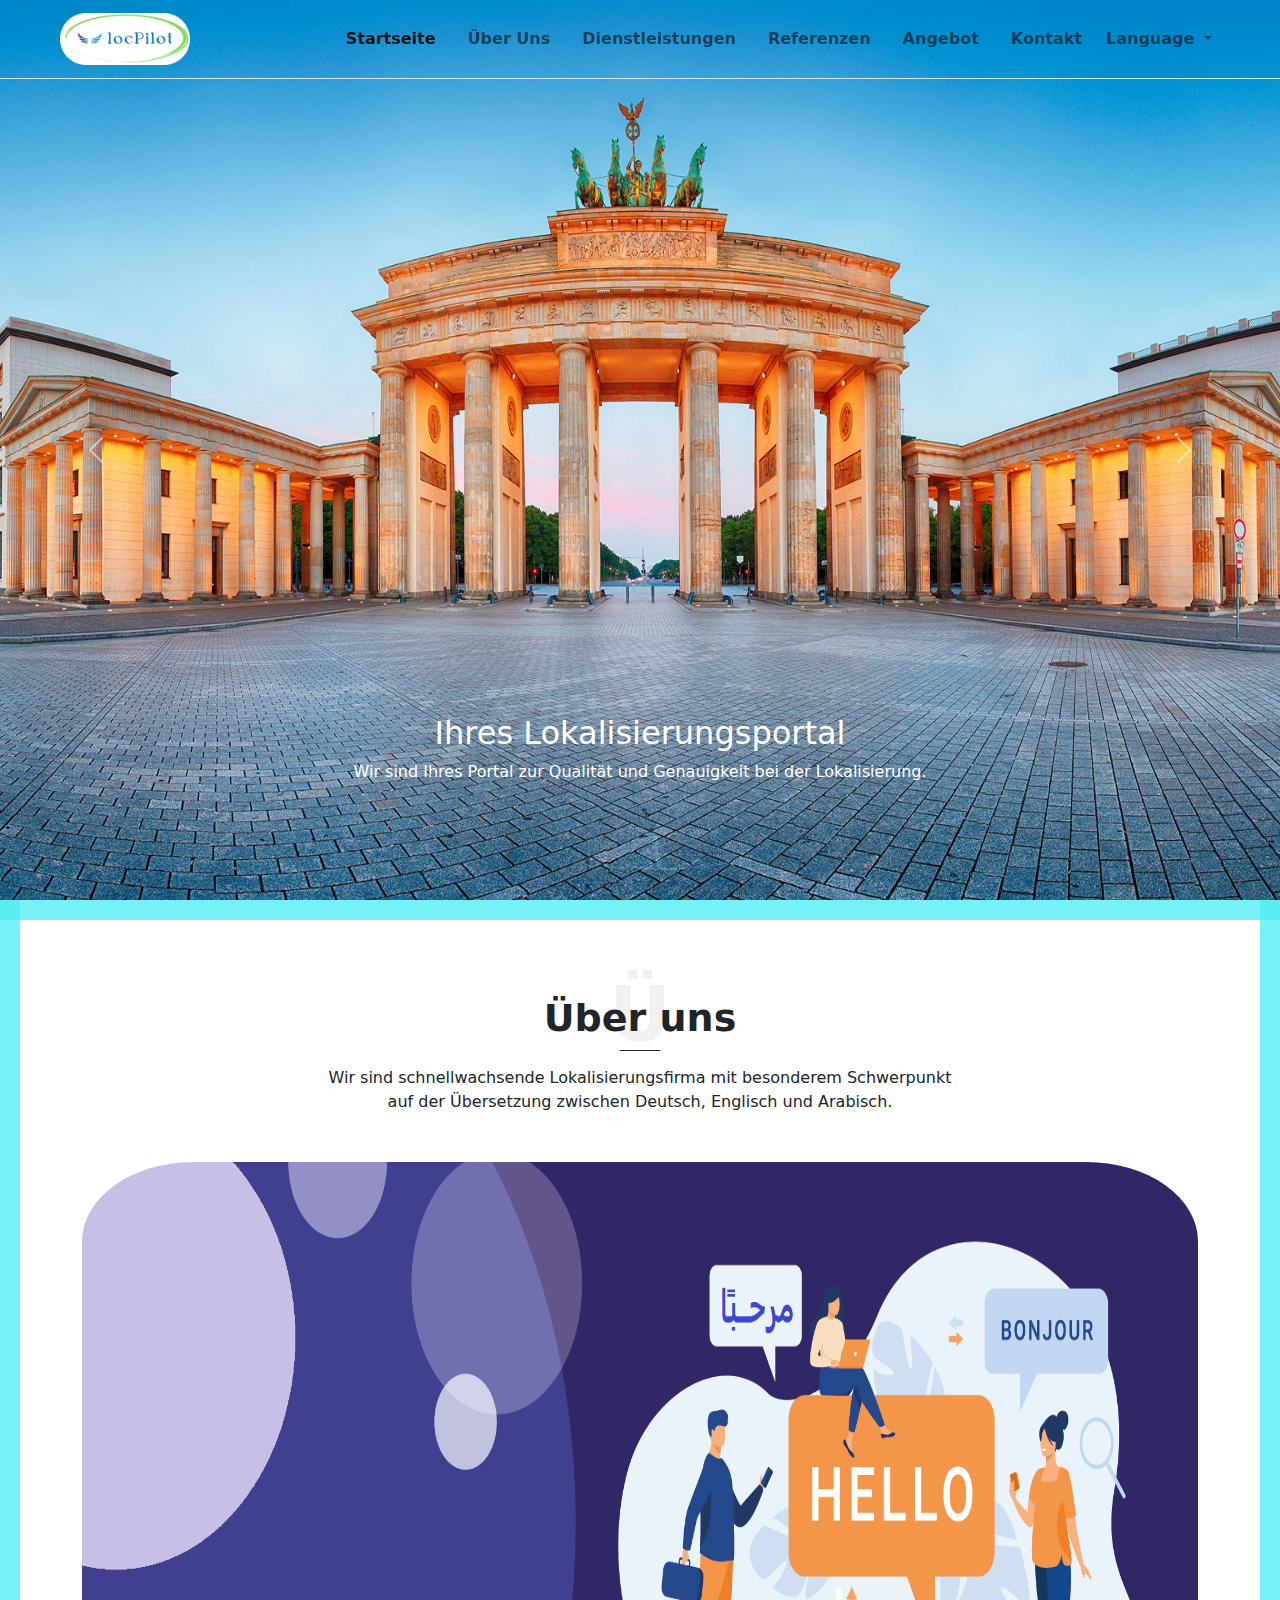
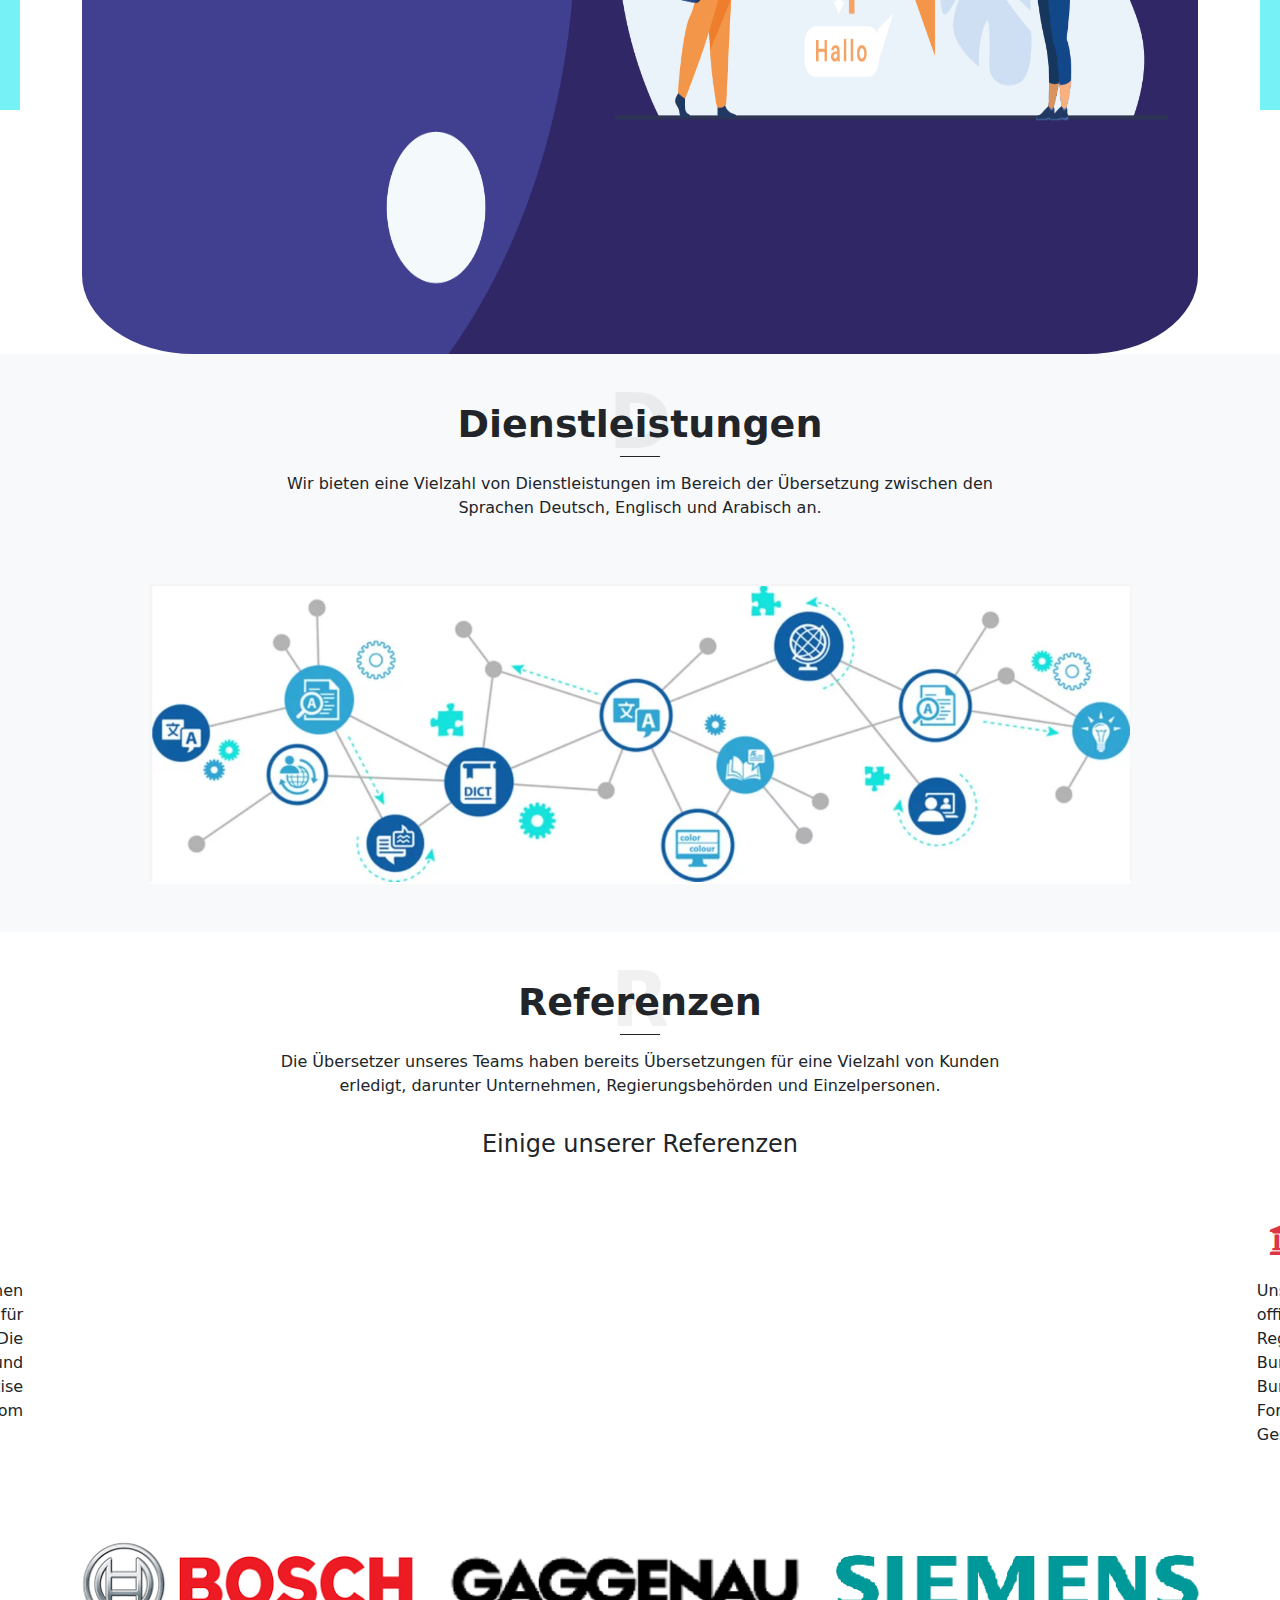
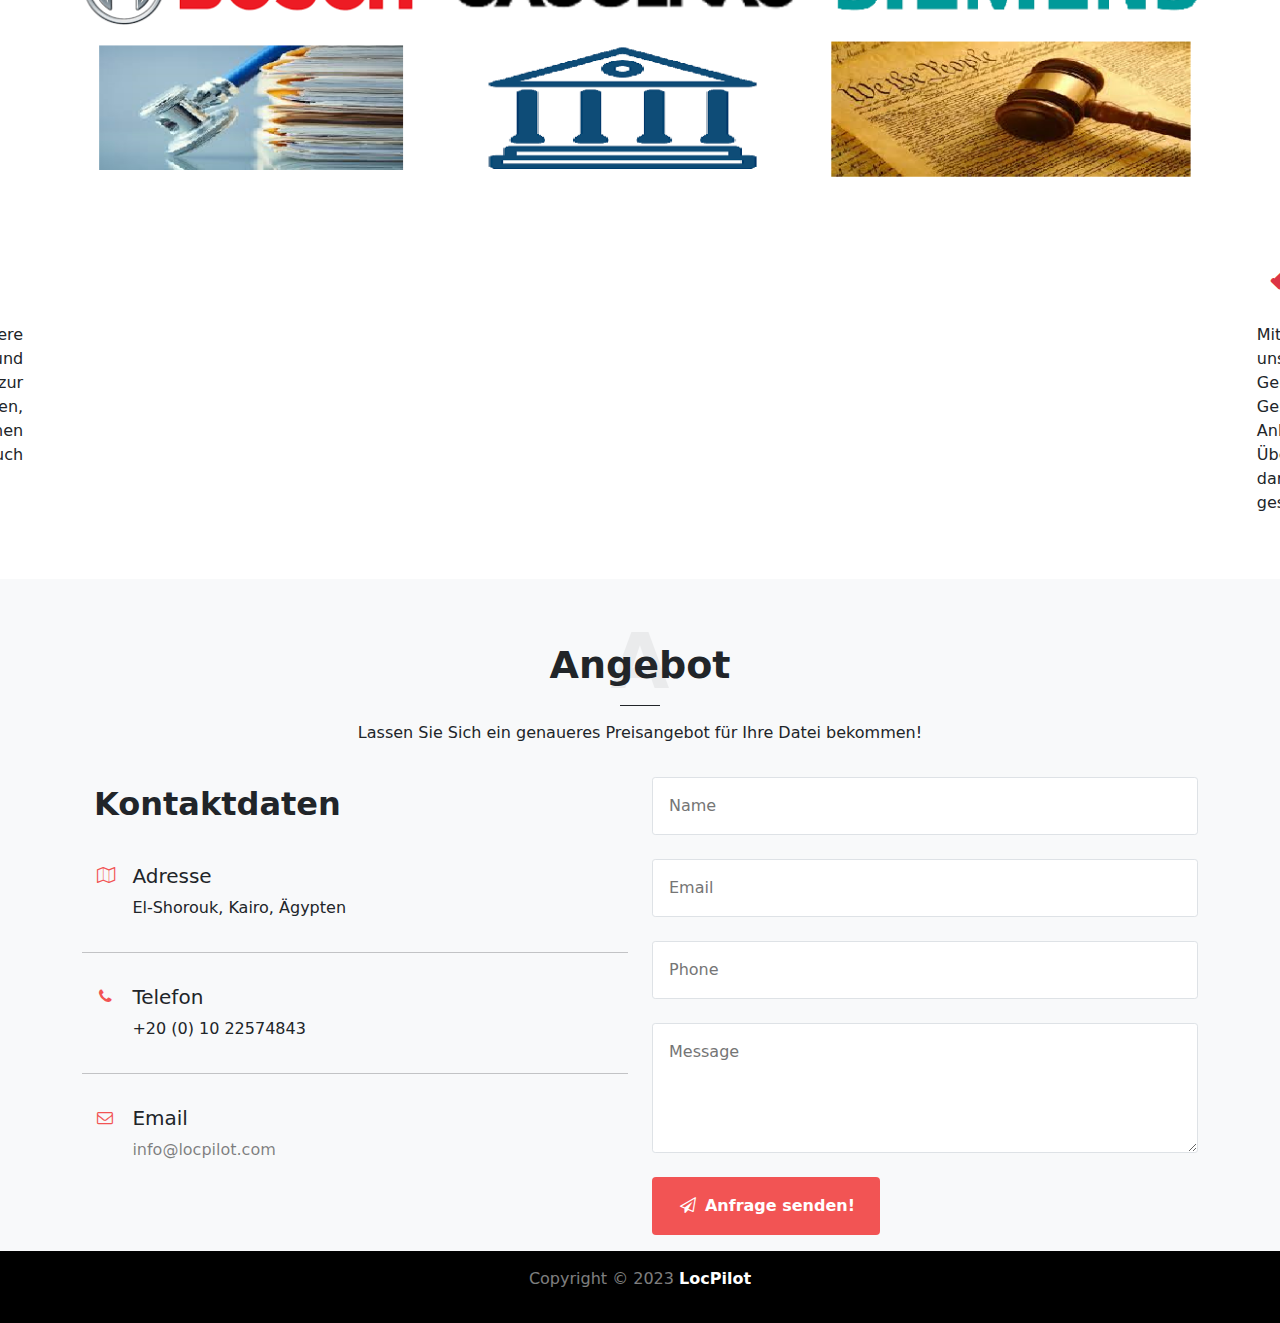
<file: index_de.html>
<!DOCTYPE html>
<html lang="en">
<head>
    <meta charset="UTF-8">
    <meta name="viewport" content="width=device-width, initial-scale=1.0">
    <link rel="icon" type="image/x-icon" href="images/LocPilot-icon-round.ico">
    <title>LocPilot</title>

    <link rel="stylesheet" href="fonts-icons/fontello/css/fontello.css">
    <link rel="stylesheet" href="css/bootstrap.min.css">
    <link rel="stylesheet" href="css/style_de.css">
</head>
<body>
    <!-- Nav Bar -->

    <nav id="navbar" class="navbar navbar-expand-md px-1 px-md-5 fixed-top border-bottom navbar-light bg-transparent">
        <div class="container-fluid">
            <a class="navbar-brand" href="#home"><img src="images/LocPilot-oval-round.png" alt="logo"></a>
            <button class="navbar-toggler" type="button" data-bs-toggle="collapse" data-bs-target="#navbarNav" aria-controls="navbarNav" aria-expanded="false" aria-label="Toggle navigation">
                <span class="navbar-toggler-icon"></span>
            </button>
            <div class="collapse navbar-collapse justify-content-end" id="navbarNav">
                <ul class="navbar-nav">
                    <li class="nav-item">
                        <a class="nav-link mx-2 active" aria-current="page" nav-id="#home" data-bs-toggle="collapse" data-bs-target=".navbar-collapse.show">Startseite</a>
                    </li>
                    <li class="nav-item">
                        <a class="nav-link mx-2" nav-id="#about-us" data-bs-toggle="collapse" data-bs-target=".navbar-collapse.show">Über Uns</a>
                    </li>
                    <li class="nav-item">
                        <a class="nav-link mx-2" nav-id="#services" data-bs-toggle="collapse" data-bs-target=".navbar-collapse.show">Dienstleistungen</a>
                    </li>
                    <li class="nav-item">
                        <a class="nav-link mx-2" nav-id="#references" data-bs-toggle="collapse" data-bs-target=".navbar-collapse.show">Referenzen</a>
                    </li>
                    <li class="nav-item">
                        <a class="nav-link mx-2" nav-id="#kontakt" data-bs-toggle="collapse" data-bs-target=".navbar-collapse.show">Angebot</a>
                    </li>
                    <li class="nav-item">
                        <a class="nav-link mx-2" nav-id="#contact-details" data-bs-toggle="collapse" data-bs-target=".navbar-collapse.show">Kontakt</a>
                    </li>
                    <li class="nav-item dropdown">
                        <a class="nav-link dropdown-toggle" href="#" role="button" data-bs-toggle="dropdown" aria-expanded="false">
                        Language
                        </a>
                        <ul class="dropdown-menu">
                            <li><a class="dropdown-item" href="index_de.html">Deutsch</a></li>
                            <li><a class="dropdown-item" href="index.html">English</a></li>
                        </ul>
                    </li>
                </ul>
            </div>
        </div>
    </nav>

    <!-- Home --> 

    <section id="home" class="vh-100">
        <div id="carouselExample" class="carousel slide" data-bs-ride="carousel">
            <div class="carousel-inner">
                <div class="carousel-item active">
                    <img src="images/Home-Berlin.jpg" class="d-block w-100 vh-100" alt="...">
                    <div class="carousel-caption d-none d-md-block">
                        <h2>Ihres Lokalisierungsportal</h2>
                        <p>Wir sind Ihres Portal zur Qualität und Genauigkeit bei der Lokalisierung.</p>
                    </div>
                </div>
                <div class="carousel-item">
                    <img src="images/Home-London.jpg" class="d-block w-100 vh-100" alt="...">
                    <div class="carousel-caption d-none d-md-block">
                        <h2>Your Localization Bridge</h2>
                        <p>We transfer your text and idea in suitable form matching the target context.</p>
                    </div>
                </div>
                <div class="carousel-item">
                    <img src="images/Home-Cairo.jpg" class="d-block w-100 vh-100" alt="...">
                    <div class="carousel-caption d-none d-md-block">
                        <h2>براعة التوطين</h2>
                        <p>ننقل المعلومة على الوجه المناسب، ليصل القارئ إلى مقصد الكاتب</p>
                    </div>
                </div>
            </div>
            <button class="carousel-control-prev" type="button" data-bs-target="#carouselExample" data-bs-slide="prev">
            <span class="carousel-control-prev-icon" aria-hidden="true"></span>
            <span class="visually-hidden">Previous</span>
            </button>
            <button class="carousel-control-next" type="button" data-bs-target="#carouselExample" data-bs-slide="next">
            <span class="carousel-control-next-icon" aria-hidden="true"></span>
            <span class="visually-hidden">Next</span>
            </button>
        </div>
    </section>

    <!-- Frame  -->

    <div id="fixed-frame-top" class="fixed-frame"></div>
    <div id="fixed-frame-right" class="fixed-frame"></div>
    <!-- <div id="fixed-frame-bottom" class="fixed-frame"></div> -->
    <div id="fixed-frame-left" class="fixed-frame"></div>

    <!-- Ueber uns -->

    <section id="about-us" class="pt-5 px-3 px-md-4 px-lg-5 bg-white">
        <div class="container">
            <div class="row">
                <div class="col-md-8 m-auto">
                    <div class="section-heading text-center p-md-4 p-lg-5">
                        <h2 bg-title-letter="Ü" class="section-title">Über uns</h2>
                        <hr>
                        <p class="section-subtitle pt-3 m-auto">
                            Wir sind schnellwachsende Lokalisierungsfirma mit besonderem Schwerpunkt auf der Übersetzung zwischen Deutsch, Englisch und Arabisch. 
                        </p>
                    </div>        
                </div>
            </div>
            <div class="content">
                <div class="row">
                    <div class="col-md-6 p-md-4 p-lg-5 content-left content-part">
                        <p>
                            Als professionelle Übersetzer bieten wir eine Vielzahl von Dienstleistungen an, darunter genaue Übersetzung, fachliche Übersetzung und Lokalisation. Wir sind bestrebt, unsere Kunden mit hochwertigen Übersetzungen zu unterstützen, die sowohl sprachlich als auch kulturell präzise sind.
                            Wir haben umfangreiche Erfahrung als Übersetzer und arbeiteten Büros für beglaubigte Übersetzung. Unser Ziel ist es, den Kunden mit der präzisen Übersetzung zeitgerecht zu verleihen. Wir benutzen umfangreiche Gruppe von CAT-Tools, um die technischen Anforderungen unserer Kunden zu erfüllen.
                        </p>
                        <!-- <div class="col-12 p-md-4 p-lg-5 content-left content-part">
                        </div> -->
                    </div>
                    <div class="col-12 pb-md-4 pb-lg-5 content-right content-part bestprice">
                        <p>
                            Wir bieten wettbewerbsfähige Preise und sind bestrebt, unseren Kunden einen hervorragenden Kundenservice und schnelle Lieferzeiten zu bieten. Wir arbeiten mit verschiedenen Dateiformaten und Softwareprogrammen und sind in der Lage, Übersetzungen in verschiedenen Bereichen zu liefern.
                        </p>
                        <p>
                            Wir sind stolz darauf, mit einer Vielzahl an Kunden zusammengearbeitet zu haben, und wir bieten stets qualitativ hochwertige Übersetzungen an. Auf unserer Website finden Sie weitere Informationen über unsere Dienstleistungen und Qualifikationen sowie eine Liste unserer Referenzen.
                        </p>
                        <!-- <div class="col-12 ">
                        </div> -->
                    </div>   
                </div> 
            </div>
        </div>
    </section>

    <!-- Dienstleistungen -->

    <section id="services" class="pt-5 px-3 px-md-4 px-lg-5 bg-light">
        <div class="container">
            <div class="row">
                <div class="col-md-8 m-auto">
                    <div class="section-heading text-center">
                        <h2 bg-title-letter="D" class="section-title">Dienstleistungen</h2>
                        <hr>
                        <p class="section-subtitle pt-3 m-auto">
                            Wir bieten eine Vielzahl von Dienstleistungen im Bereich der Übersetzung zwischen den Sprachen Deutsch, Englisch und Arabisch an. 
                        </p>
                    </div>        
                </div>
            </div>
            <div class="content pt-3">
                <div class="row">
                    <div class="col-12 subrow row d-flex align-items-stretch">
                        <div class="col-lg-4 col-md-6 p-md-3 p-lg-4 d-flex align-items-stretch">
                            <div class="content-part align-items-stretch">
                                <div class="sub-heading row text-center">
                                    <i class="demo-icon icon-language col-3 d-block fs-2 text-danger"></i>
                                    <h4 class="d-block col-9 pt-2">Übersetzung</h4>    
                                </div>
                                <div class="prgrph">
                                    <p class="pt-3">
                                        wir bieten auch allgemeine Übersetzungen in verschiedenen Bereichen an, darunter Wirtschaft, Finanzen, Technologie, Recht, Medizin und andere. Unsere Erfahrungen in diesen Bereichen und unsere Kenntnisse in Sprachen ermöglichen es uns, qualitativ hochwertige Übersetzungen anzubieten, die den Anforderungen der Kunden entsprechen.
                                    </p>
                                </div>
                            </div>
                        </div>
                        <div class="col-lg-4 col-md-6 p-md-3 p-lg-4 d-flex align-items-stretch">
                            <div class="content-part align-items-stretch">
                                <div class="sub-heading row text-center">
                                    <i class="demo-icon icon-edit col-3 d-block fs-2 text-danger"></i>
                                    <h4 class="d-block col-9 pt-2">Korrekturlesen</h4>    
                                </div>
                                <div class="prgrph">
                                    <p class="pt-3">
                                        Wir bieten das Korrekturlesen der Übersetzungen in verschiedenen Bereichen an. Wir arbeiten eng mit Kunden zusammen, um sicherzustellen, dass die Übersetzung den spezifischen Anforderungen und Standards entspricht. Unsere Erfahrungen ermöglichen uns, die falsche bzw. ungenaue Übersetzungen zu erkennen und die genaueren Übersetzungen zu finden.
                                    </p>
                                </div>
                            </div>
                        </div>
                        <div class="col-lg-4 col-md-6 p-md-3 p-lg-4 d-flex align-items-stretch">
                            <div class="content-part align-items-stretch">
                                <div class="sub-heading row text-center">
                                    <i class="demo-icon icon-file-code col-3 d-block fs-2 text-danger"></i>
                                    <h4 class="d-block col-9 pt-2">Programme</h4>    
                                </div>
                                <div class="prgrph">
                                    <p class="pt-3">
                                        Wir unterstützen eine Vielzahl von Dateiformaten und Softwareprogrammen und sind in der Lage, Übersetzungen und Korrekturlesungen in verschiedenen Dateitypen zu liefern. Unserer Softwarebereich enthält die meisten TM-Softwares, z.B. SDL Trados Studi, MemoQ, Across und Memsource.
                                    </p>
                                </div>
                            </div>
                        </div>
                    </div>
                    <div class="col-12 img-row">
                        <!-- <img src="images/fields.png" alt=""> -->
                    </div>
                    <div class="col-12 subrow row d-flex align-items-stretch">
                        <div class="col-lg-4 col-md-6 p-md-3 p-lg-4 d-flex align-items-stretch">
                            <div class="content-part align-items-stretch">
                                <div class="col-12 sub-heading row text-center">
                                    <i class="demo-icon icon-desktop col-3 d-block fs-2 text-danger"></i>
                                    <h4 class="d-block col-9 pt-2">Websites</h4>    
                                </div>
                                <div class="prgrph">
                                    <p class="pt-3">Viele Internetseiten haben wir im Arabischen Raum lokalisiert. Wir haben langjährige Erfahrung in die arabische Kultur, so dass wir in der Lage sind, die genaue kulturelle Äquivalente zu finden und somit anpassende Lokalisierung der Internetseiten usw. zu leisten. Infolgedessen hat Ihre Website am meisten Marketingwirkung im Arabischen Raum.</p>
                                </div>
                            </div>
                        </div>
                        <div class="col-lg-4 col-md-6 p-md-3 p-lg-4 d-flex align-items-stretch">
                            <div class="content-part align-items-stretch">
                                <div class="col-12 sub-heading row text-center">
                                    <i class="demo-icon icon-cogs col-3 d-block fs-2 text-danger"></i>
                                    <h4 class="d-block col-9 pt-2">Handbücher</h4>    
                                </div>
                                <div class="prgrph">
                                    <p class="pt-3">Die Handbücher, darunter die Betriebs-anleitungen, Bedienungs-hinweisen, Einbau-anleitungen usw. spielen große Rolle dazu, besten Kundendienst zu leisten. Als fachliche Übersetzer bieten wir genaue technische Übersetzungen aller Handbücher. Wir habe langjährige Erfahrung in die Maschinen, Hausgeräten, Autos, medizinischen Geräten und Ausstattungen.</p>
                                </div>
                            </div>
                        </div>
                        <div class="col-lg-4 col-md-6 p-md-3 p-lg-4 d-flex align-items-stretch">
                            <div class="content-part align-items-stretch">
                                <div class="col-12 sub-heading row text-center">
                                    <i class="demo-icon icon-window-restore col-3 d-block fs-2 text-danger"></i>
                                    <h4 class="d-block col-9 pt-2">Softwares</h4>    
                                </div>
                                <div class="prgrph">
                                    <p class="pt-3">Eine freundliche Software-Oberfläche zu erstellen, benötigt am meisten freundliche kulturell angepasste Software-Texte. Als professionelle Übersetzer haben wir viele fachliche Softwares lokalisiert. Ihre Software wird von uns kulturell und fachlich am genausten lokalisiert. Dank der Lesbarkeit unserer Übersetzung bewundert Ihre Software die Benutzer.</p>
                                </div>
                            </div>
                        </div>
                        <!-- <img src="images/fields.png" alt=""> -->
                    </div>
                </div> 
            </div>
        </div>
    </section>

    <!-- Referenzen -->

    <section id="references" class="pt-5 px-3 px-md-4 px-lg-5 bg-white">
        <div class="container">
            <div class="row">
                <div class="col-md-8 m-auto">
                    <div class="section-heading text-center">
                        <h2 bg-title-letter="R" class="section-title">Referenzen</h2>
                        <hr>
                        <p class="section-subtitle pt-3 m-auto">
                            Die Übersetzer unseres Teams haben bereits Übersetzungen für eine Vielzahl von Kunden erledigt, darunter Unternehmen, Regierungsbehörden und Einzelpersonen.                
                        </p>
                    </div>        
                </div>
            </div>
            <div class="content pt-3">
                <div class="row">
                    <div class="col-12 pt-3 text-center"><h4>Einige unserer Referenzen</h4></div>
                    <div class="col-lg-6 p-md-4 p-lg-5">
                        <div class="content-part content-left">
                            <div class="sub-heading row text-center">
                                <i class="demo-icon icon-cog-alt col-2 d-block fs-2 text-danger"></i>
                                <h4 class="d-block col-10 pt-2">Bosch, Gaggenau, Siemens</h4>    
                            </div>
                            <p class="pt-3">Viele Übersetzungen von technischen Dokumentationen und Bedienungsanleitungen haben unsere Übersetzer für Bosch, Gaggenau und Siemens durchgeführt. Die Dokumentationen bezogen sich auf Hausgeräten und Maschinen. Die Übersetzungen wurden schnell und präzise durchgeführt und erhielten positives Feedback vom Kunden.</p>
                        </div>
                    </div>
                    <div class="col-lg-6 p-md-4 p-lg-5">
                        <div class="content-part content-right">
                            <div class="sub-heading row text-center">
                                <i class="demo-icon icon-bank col-2 d-block fs-2 text-danger"></i>
                                <h4 class="d-block col-10 pt-2">Regierungsbehörden</h4>    
                            </div>
                            <p class="pt-3">Unsere Übersetzer haben viele Übersetzungen von offiziellen Dokumenten und Verträgen für Regierungsbehörden durchgeführt darunter das Deutsche Bundesministerium für Justiz, das Österreichische Bundesministerium für Bildung, Wissenschaft und Forschung, Das Deutsche Bundesministerium für Gesundheit und viele andere.</p>
                        </div>
                    </div>
                    <div class="col-12 p-4 img-row">
                    </div>
                    <div class="col-lg-6 p-md-4 p-lg-5">
                        <div class="content-part content-left">
                            <div class="sub-heading row text-center">
                                <i class="demo-icon icon-user-md col-2 d-block fs-2 text-danger"></i>
                                <h4 class="d-block col-10 pt-2">Medizinische Unternehmen</h4>    
                            </div>
                            <p class="pt-3">Für viele Arzneimittelunternehmen haben unsere Übersetzer unterschiedliche Dokumente übersetzt und korrekturgelesen, darunter Einwilligungserklärungen zur Teilnahme an klinische Arzneimittelforschungen, Einwilligungserklärung der Eltern, Patienteninformationen und Packungsbeilagen. Zu den Projekten gehören auch medizinische Websites.</p>
                        </div>
                    </div>
                    <div class="col-lg-6 p-md-4 p-lg-5">
                        <div class="content-part content-right">
                            <div class="sub-heading row text-center">
                                <i class="demo-icon icon-hammer col-2 d-block fs-2 text-danger"></i>
                                <h4 class="d-block col-10 pt-2">Gerichtssachen</h4>    
                            </div>
                            <p class="pt-3">Mit den von Gerichten zugelassenen Übersetzern haben unsere Übersetzer zusammengearbeitet und für sie viele Gerichtssachen erledigt. Darunter sind Gerichtsbeschlüsse, Ladungen, Strafbefehle, Anklageschriften und gerichtliche Schreiben. Die Übersetzungen wurden schnell und präzise durchgeführt, damit sie an die Gerichte termingerecht und in Ordnung geschickt werden.</p>
                        </div>
                    </div>
                </div> 
            </div>
        </div>
    </section>

    <!-- Angebot -->

    <section id="kontakt" class="pt-5 px-3 px-md-4 px-lg-5 angebot-form bg-light">
        <div class="container">
            <div class="row">
                <div class="col-8 m-auto">
                    <div class="section-heading text-center">
                        <h2 bg-title-letter="A" class="my-3">Angebot</h2>
                        <hr>
                        <p class="my-3 text-lead">
                            Lassen Sie Sich ein genaueres Preisangebot für Ihre Datei bekommen! 
                        </p>
                    </div>
                </div>
            </div>
            <div class="row py-3">
                <div class="col-md-6 px-md-0">
                    <div class="container">
                        <div id="contact-details" class="row gy-3 pt-2">
                            <h3 class="col-12 mb-4">
                                Kontaktdaten
                            </h3>
                            <div class="kontakt-line col-12 d-flex">
                                <i class="icon-map-o d-block me-3"></i>
                                <div>
                                    <h5>Adresse</h5>
                                    <p>El-Shorouk, Kairo, Ägypten</p>
                                </div>
                            </div>
                            <hr>
                            <div class="kontakt-line col-12 d-flex">
                                <i class="icon-phone"></i>
                                <i class="fa-solid fa-mobile-android fa-2x d-block me-3"></i>
                                <div>
                                    <h5>Telefon</h5>
                                    <p>+20 (0) 10 22574843</p>
                                </div>
                            </div>
                            <hr>
                            <div class="kontakt-line col-12 d-flex">
                                <i class="icon-mail d-block me-3"></i>
                                <div>
                                    <h5>Email</h5>
                                    <a href="#" class="text-decoration-none text-black-50">info@locpilot.com</span></a>
                                </div>
                            </div>
                        </div>
                    </div>
                </div>
                <div class="col-md-6 px-md-0">
                    <div class="container">
                        <div class="contact-form row gy-4">
                            <input type="text" name="user-name" class="form-item p-3 border border-1 rounded-1" placeholder="Name">
                            <input type="email" name="user-email" class="form-item p-3 border border-1 rounded-1" placeholder="Email">
                            <input type="number" name="user-phone" class="form-item p-3 border border-1 rounded-1" placeholder="Phone">
                            <textarea name="user-msg" id="" rows="4" style="width: 100%;" class="p-3 border border-1 rounded-1" placeholder="Message"></textarea>
                            <div class="p-0">
                                <button id="submit-btn" type="submit" class="btn btn-send text-center text-white px-4 py-3 fw-bold"><i class="icon-paper-plane-empty"></i> Anfrage senden!</button>
                            </div>
                        </d>
                    </div>
                </div>
            </div>
            
        </div>
    </section>

    <!-- Copyright -->

    <section class="copyright bg-black">
        <div class="container p-3">
            <div class="row">
                <div class="m-auto">
                    <p class="footer-text text-center text-white-50">
                        Copyright © 2023 <a class="text-white text-decoration-none fw-bold" href="#" target="_blank">LocPilot</a>
                    </p>
                </div>
            </div>
        </div>
    </section>
    
    <script src="./js/jquery-3.7.1.min.js"></script>
    <script src="./js/bootstrap.min.js"></script>
    <script src="./js/main.js"></script>
</body>
</html>
</file>
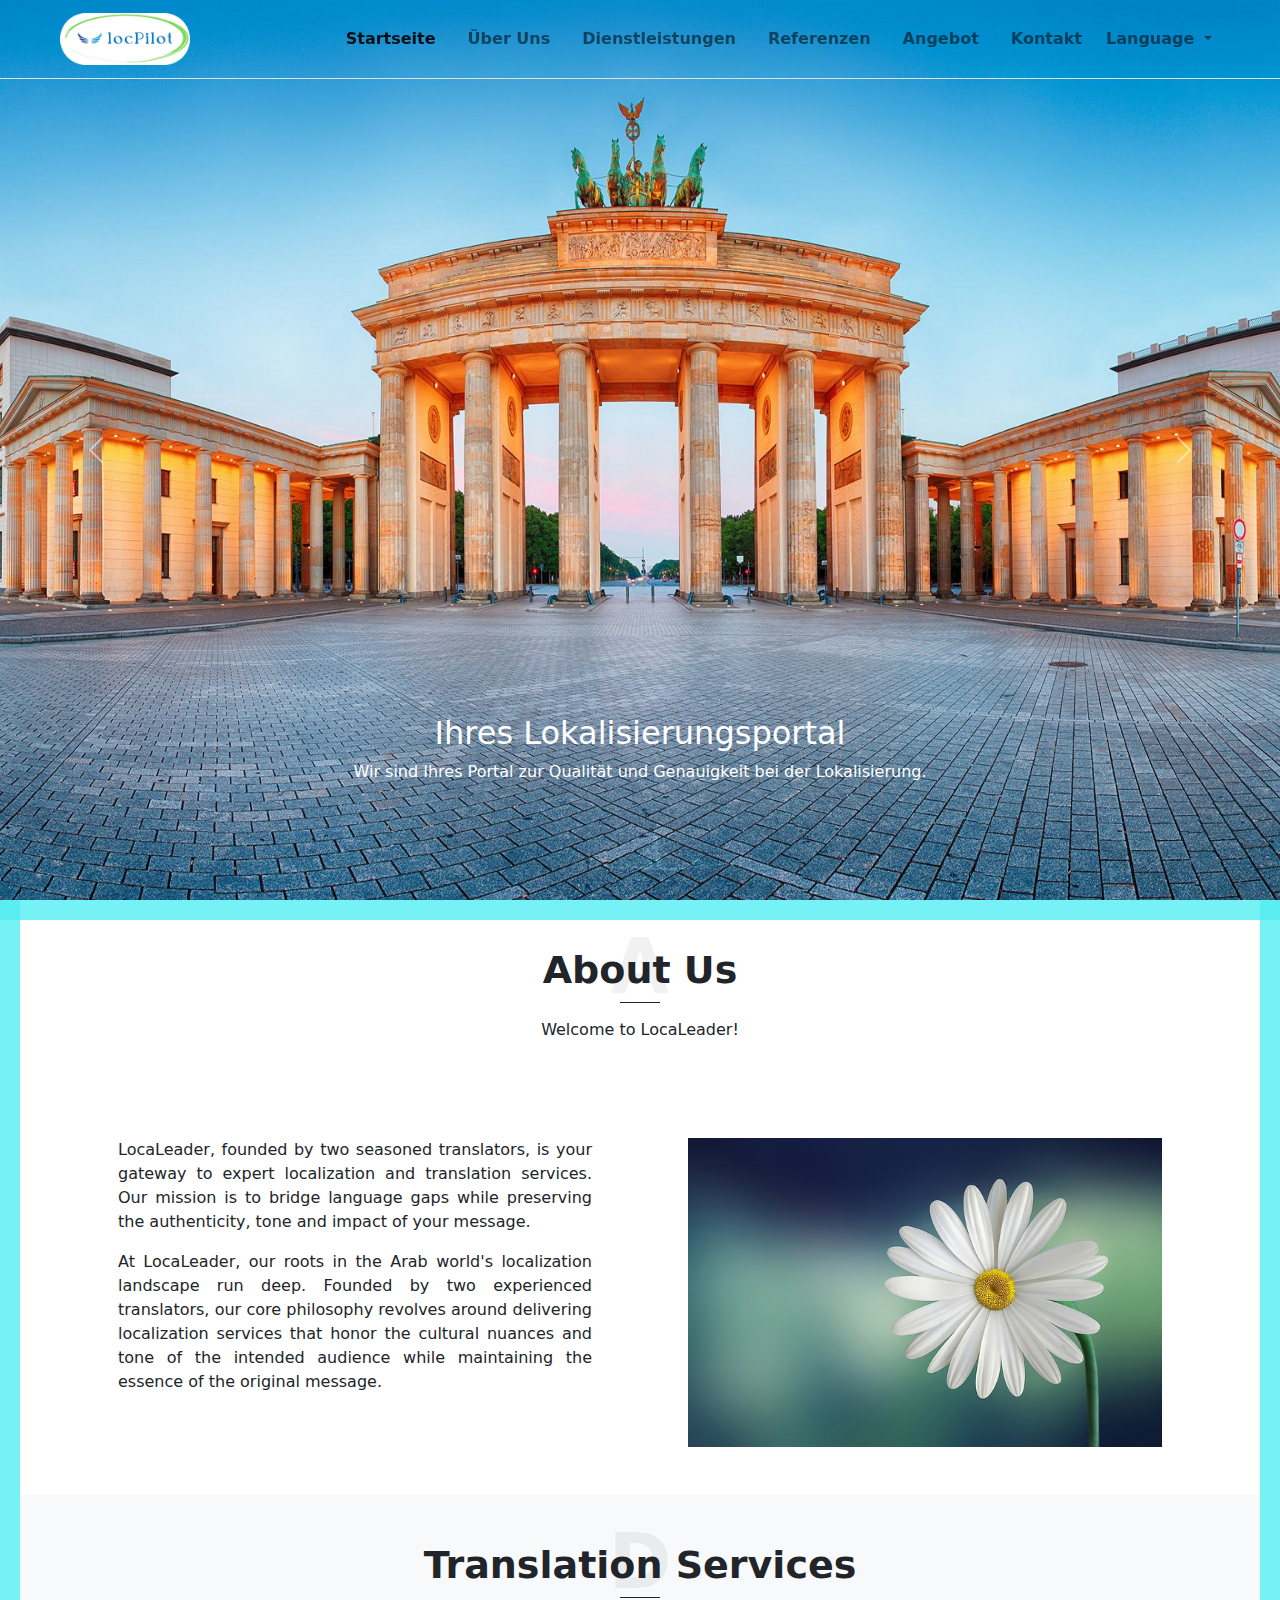
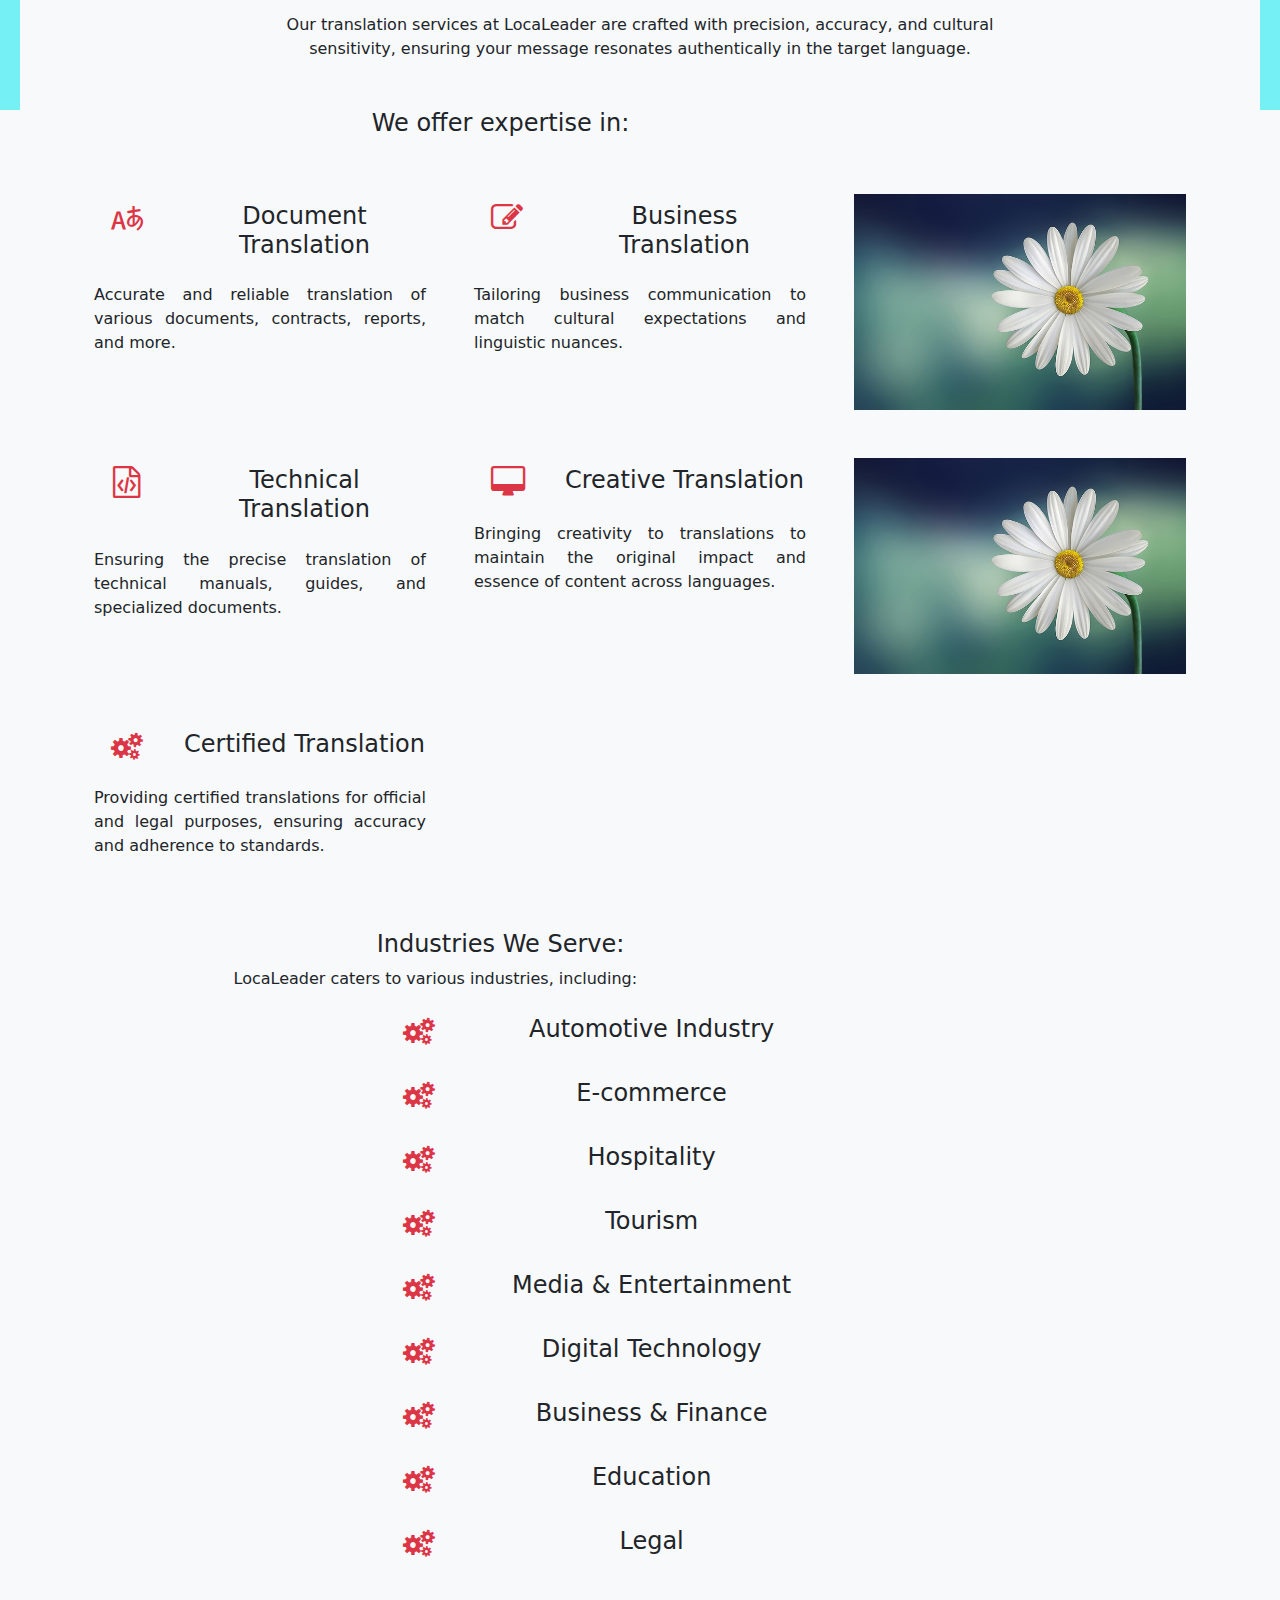
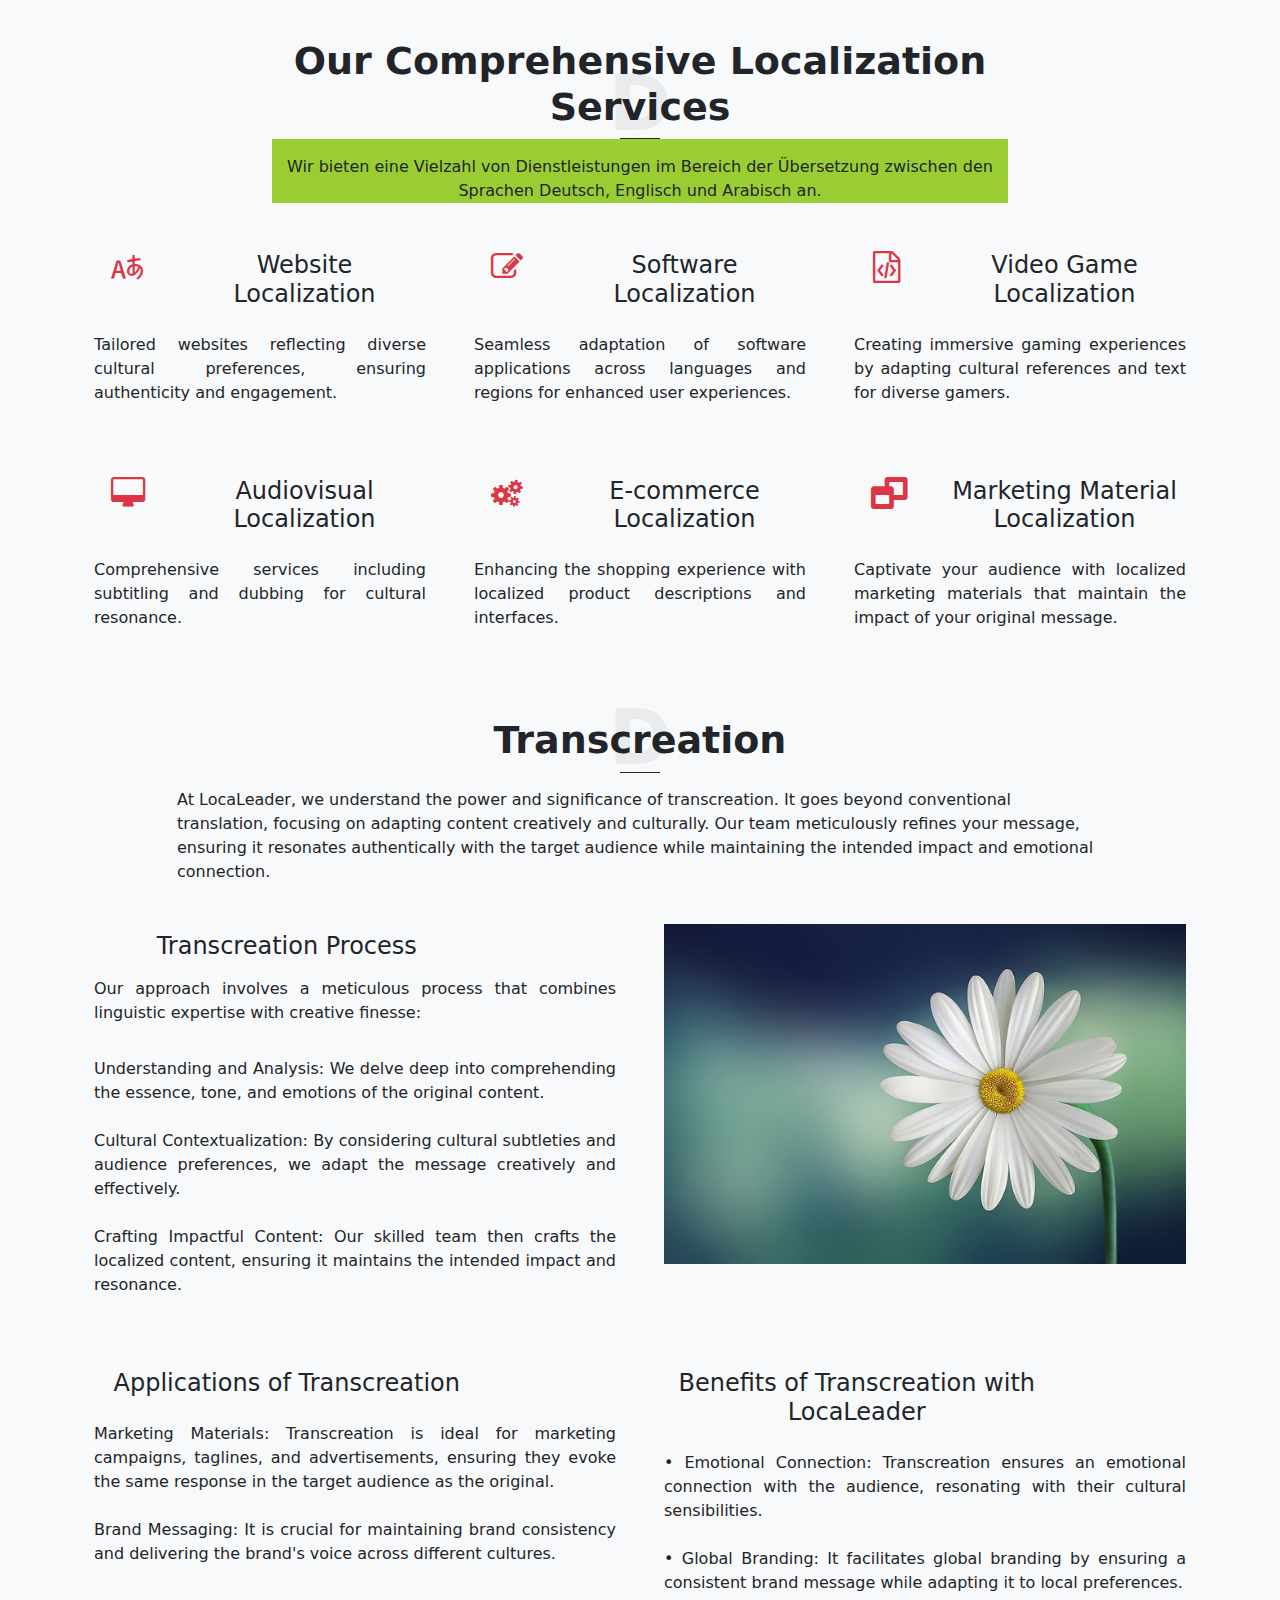
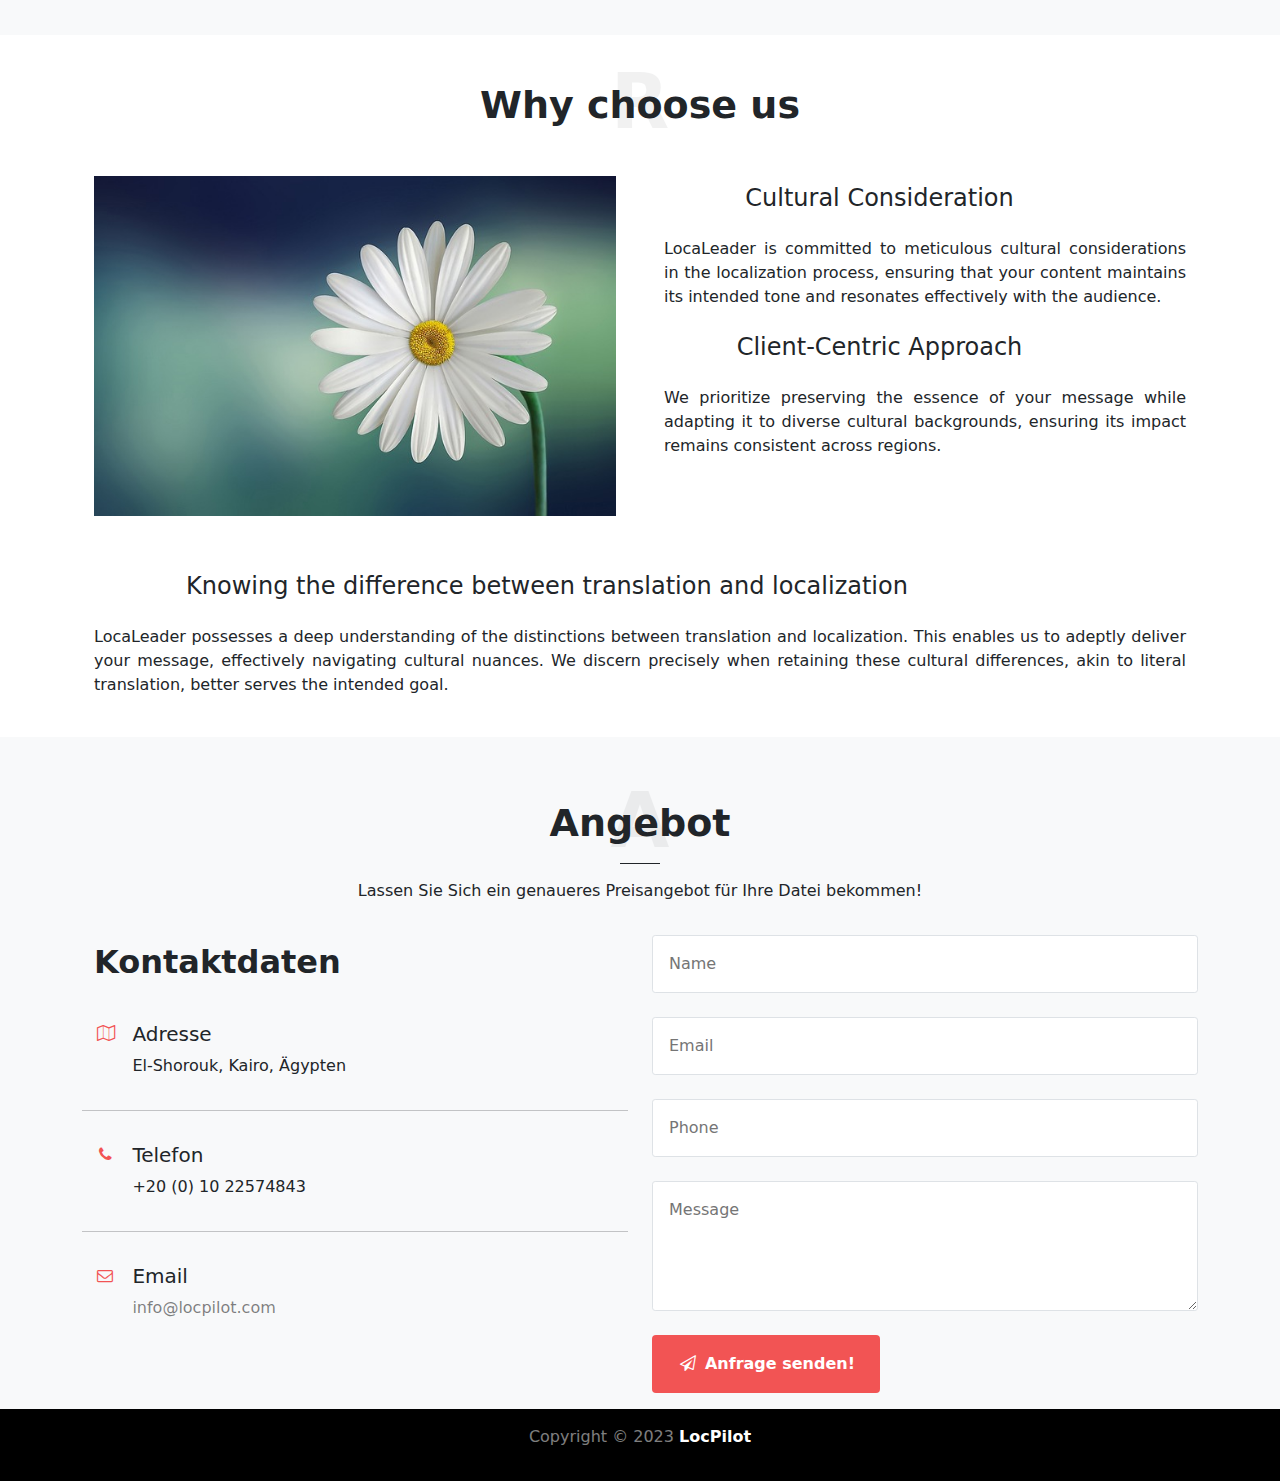
<file: index_en.html>
<!DOCTYPE html>
<html lang="en">
<head>
    <meta charset="UTF-8">
    <meta name="viewport" content="width=device-width, initial-scale=1.0">
    <link rel="icon" type="image/x-icon" href="images/LocPilot-icon-round.ico">
    <title>LocPilot</title>

    <link rel="stylesheet" href="fonts-icons/fontello/css/fontello.css">
    <link rel="stylesheet" href="css/bootstrap.min.css">
    <link rel="stylesheet" href="css/style.css">
</head>
<body>
    <!-- Nav Bar -->

    <nav id="navbar" class="navbar navbar-expand-md px-1 px-md-5 fixed-top border-bottom navbar-light bg-transparent">
        <div class="container-fluid">
            <a class="navbar-brand" href="#home"><img src="images/LocPilot-oval-round.png" alt="logo"></a>
            <button class="navbar-toggler" type="button" data-bs-toggle="collapse" data-bs-target="#navbarNav" aria-controls="navbarNav" aria-expanded="false" aria-label="Toggle navigation">
                <span class="navbar-toggler-icon"></span>
            </button>
            <div class="collapse navbar-collapse justify-content-end" id="navbarNav">
                <ul class="navbar-nav">
                    <li class="nav-item">
                        <a class="nav-link mx-2 active" aria-current="page" nav-id="#home" data-bs-toggle="collapse" data-bs-target=".navbar-collapse.show">Startseite</a>
                    </li>
                    <li class="nav-item">
                        <a class="nav-link mx-2" nav-id="#ueber-uns" data-bs-toggle="collapse" data-bs-target=".navbar-collapse.show">Über Uns</a>
                    </li>
                    <li class="nav-item">
                        <a class="nav-link mx-2" nav-id="#dienstleistungen" data-bs-toggle="collapse" data-bs-target=".navbar-collapse.show">Dienstleistungen</a>
                    </li>
                    <li class="nav-item">
                        <a class="nav-link mx-2" nav-id="#referenzen" data-bs-toggle="collapse" data-bs-target=".navbar-collapse.show">Referenzen</a>
                    </li>
                    <li class="nav-item">
                        <a class="nav-link mx-2" nav-id="#kontakt" data-bs-toggle="collapse" data-bs-target=".navbar-collapse.show">Angebot</a>
                    </li>
                    <li class="nav-item">
                        <a class="nav-link mx-2" nav-id="#contact-details" data-bs-toggle="collapse" data-bs-target=".navbar-collapse.show">Kontakt</a>
                    </li>
                    <li class="nav-item dropdown">
                        <a class="nav-link dropdown-toggle" href="#" role="button" data-bs-toggle="dropdown" aria-expanded="false">
                        Language
                        </a>
                        <ul class="dropdown-menu">
                            <li><a class="dropdown-item" href="index_en.html">English</a></li>
                            <li><a class="dropdown-item" href="index_de.html">Deutsch</a></li>
                        </ul>
                    </li>
                </ul>
            </div>
        </div>
    </nav>

    <!-- Home --> 

    <section id="home" class="vh-100">
        <div id="carouselExample" class="carousel slide" data-bs-ride="carousel">
            <div class="carousel-inner">
                <div class="carousel-item active">
                    <img src="images/Home-Berlin.jpg" class="d-block w-100 vh-100" alt="...">
                    <div class="carousel-caption d-none d-md-block">
                        <h2>Ihres Lokalisierungsportal</h2>
                        <p>Wir sind Ihres Portal zur Qualität und Genauigkeit bei der Lokalisierung.</p>
                    </div>
                </div>
                <div class="carousel-item">
                    <img src="images/Home-London.jpg" class="d-block w-100 vh-100" alt="...">
                    <div class="carousel-caption d-none d-md-block">
                        <h2>Your Localization Bridge</h2>
                        <p>We transfer your text and idea in suitable form matching the target context.</p>
                    </div>
                </div>
                <div class="carousel-item">
                    <img src="images/Home-Cairo.jpg" class="d-block w-100 vh-100" alt="...">
                    <div class="carousel-caption d-none d-md-block">
                        <h2>براعة التوطين</h2>
                        <p>ننقل المعلومة على الوجه المناسب، ليصل القارئ إلى مقصد الكاتب</p>
                    </div>
                </div>
            </div>
            <button class="carousel-control-prev" type="button" data-bs-target="#carouselExample" data-bs-slide="prev">
            <span class="carousel-control-prev-icon" aria-hidden="true"></span>
            <span class="visually-hidden">Previous</span>
            </button>
            <button class="carousel-control-next" type="button" data-bs-target="#carouselExample" data-bs-slide="next">
            <span class="carousel-control-next-icon" aria-hidden="true"></span>
            <span class="visually-hidden">Next</span>
            </button>
        </div>
    </section>

    <!-- Frame  -->

    <div id="fixed-frame-top" class="fixed-frame"></div>
    <div id="fixed-frame-right" class="fixed-frame"></div>
    <!-- <div id="fixed-frame-bottom" class="fixed-frame"></div> -->
    <div id="fixed-frame-left" class="fixed-frame"></div>

    <!-- Ueber uns -->

    <section id="ueber-uns" class="pt-5 px-3 px-md-4 px-lg-5 bg-white">
        <div class="container">
            <div class="row">
                <div class="col-md-8 m-auto">
                    <div class="section-heading text-center">
                        <h2 bg-title-letter="A" class="section-title">About Us</h2>
                        <hr>
                        <p class="section-subtitle pt-3 m-auto">
                            Welcome to LocaLeader! 
                        </p>
                    </div>        
                </div>
            </div>
            <div class="content pt-5">
                <div class="row">
                    <div bg-image="url('../images/image-placeholder.jpg');"
                    class="col-md-6 p-md-4 p-lg-5 content-left content-part bgImage">
                        <p>
                            LocaLeader, founded by two seasoned translators, is your gateway to expert localization and translation services. Our mission is to bridge language gaps while preserving the authenticity, tone and impact of your message.
                        </p>
                        <p>
                            At LocaLeader, our roots in the Arab world's localization landscape run deep. Founded by two experienced translators, our core philosophy revolves around delivering localization services that honor the cultural nuances and tone of the intended audience while maintaining the essence of the original message.
                        </p>
                    </div>
                    <div class="col-md-6 p-md-4 p-lg-5 content-right content-part">
                        <img class="generalImage" src="images/image-placeholder.jpg" alt="">
                    </div>   
                </div> 
            </div>
        </div>
    </section>

    <!-- Dienstleistungen -->

    <section id="dienstleistungen" class="pt-5 px-3 px-md-4 px-lg-5 bg-light">
        <div class="container">
            <div class="row">
                <div class="col-md-8 m-auto">
                    <div class="section-heading text-center">
                        <h2 bg-title-letter="D" class="section-title">Translation Services</h2>
                        <hr>
                        <p class="section-subtitle pt-3 m-auto bgImage" >
                            Our translation services at LocaLeader are crafted with precision, accuracy, and cultural sensitivity, ensuring your message resonates authentically in the target language. 
                        </p>
                    </div>        
                </div>
            </div>
            <div class="content pt-3">
                <div class="row">
                    <div class="col-12 p-md-3 p-lg-4">
                        <div class="content-part">
                            <div class="sub-heading row text-center">
                                <!-- <i class="demo-icon icon-window-restore col-3 d-block fs-2 text-danger"></i> -->
                                <h4 class="d-block col-9 pt-2">We offer expertise in:</h4>    
                            </div>
                        </div>
                    </div>
                    <div class="col-lg-4 col-md-6 p-md-3 p-lg-4">
                        <div class="content-part">
                            <div class="sub-heading row text-center">
                                <i class="demo-icon icon-language col-3 d-block fs-2 text-danger"></i>
                                <h4 class="d-block col-9 pt-2">Document Translation</h4>    
                            </div>
                            <p class="pt-3">Accurate and reliable translation of various documents, contracts, reports, and more.</p>
                        </div>
                    </div>
                    <div class="col-lg-4 col-md-6 p-md-3 p-lg-4">
                        <div class="content-part">
                            <div class="sub-heading row text-center">
                                <i class="demo-icon icon-edit col-3 d-block fs-2 text-danger"></i>
                                <h4 class="d-block col-9 pt-2">Business Translation</h4>    
                            </div>
                            <p class="pt-3">Tailoring business communication to match cultural expectations and linguistic nuances.</p>
                        </div>
                    </div>
                    <div class="col-lg-4 col-md-6 p-md-3 p-lg-4">
                        <img src="images/image-placeholder.jpg" alt="">
                    </div>
                    <div class="col-lg-4 col-md-6 p-md-3 p-lg-4">
                        <div class="content-part">
                            <div class="sub-heading row text-center">
                                <i class="demo-icon icon-file-code col-3 d-block fs-2 text-danger"></i>
                                <h4 class="d-block col-9 pt-2">Technical Translation</h4>    
                            </div>
                            <p class="pt-3">Ensuring the precise translation of technical manuals, guides, and specialized documents.</p>
                        </div>
                    </div>
                    <div class="col-lg-4 col-md-6 p-md-3 p-lg-4">
                        <div class="content-part">
                            <div class="sub-heading row text-center">
                                <i class="demo-icon icon-desktop col-3 d-block fs-2 text-danger"></i>
                                <h4 class="d-block col-9 pt-2">Creative Translation</h4>    
                            </div>
                            <p class="pt-3">Bringing creativity to translations to maintain the original impact and essence of content across languages.</p>
                        </div>
                    </div>
                    <div class="col-lg-4 col-md-6 p-md-3 p-lg-4">
                        <img src="images/image-placeholder.jpg" alt="">
                    </div>
                    <div class="col-lg-4 col-md-6 p-md-3 p-lg-4">
                        <div class="content-part">
                            <div class="sub-heading row text-center">
                                <i class="demo-icon icon-cogs col-3 d-block fs-2 text-danger"></i>
                                <h4 class="d-block col-9 pt-2">Certified Translation</h4>    
                            </div>
                            <p class="pt-3">Providing certified translations for official and legal purposes, ensuring accuracy and adherence to standards.</p>
                        </div>
                    </div>
                </div> 
                <div class="row">
                    <div class="col-12 p-md-3 p-lg-4">
                        <div class="content-part bgImage">
                            <div class="sub-heading row text-center">
                                <!-- <i class="demo-icon icon-cogs col-3 d-block fs-2 text-danger"></i> -->
                                <h4 class="d-block col-9 pt-2">Industries We Serve:</h4>
                                <p class="d-block col-9 m-auto">
                                    LocaLeader caters to various industries, including:
                                </p>    
                            </div>
                            <div class="row">
                                <div class="col-3">
                                </div>
                                <div class="col-5 pt-3">
                                    <div class="sub-heading row text-center">
                                        <i class="demo-icon icon-cogs col-3 d-block fs-2 text-danger"></i>
                                        <h4 class="d-block col-9 pt-2">Automotive Industry</h4>    
                                    </div>
                                </div>
                                <div class="col-4">
                                </div>
                            </div>
                            <div class="row">
                                <div class="col-3">
                                </div>
                                <div class="col-5 pt-3">
                                    <div class="sub-heading row text-center">
                                        <i class="demo-icon icon-cogs col-3 d-block fs-2 text-danger"></i>
                                        <h4 class="d-block col-9 pt-2">E-commerce</h4>    
                                    </div>
                                </div>
                                <div class="col-4">
                                </div>
                            </div>
                            <div class="row">
                                <div class="col-3">
                                </div>
                                <div class="col-5 pt-3">
                                    <div class="sub-heading row text-center">
                                        <i class="demo-icon icon-cogs col-3 d-block fs-2 text-danger"></i>
                                        <h4 class="d-block col-9 pt-2">Hospitality</h4>    
                                    </div>
                                </div>
                                <div class="col-4">
                                </div>
                            </div>
                            <div class="row">
                                <div class="col-3">
                                </div>
                                <div class="col-5 pt-3">
                                    <div class="sub-heading row text-center">
                                        <i class="demo-icon icon-cogs col-3 d-block fs-2 text-danger"></i>
                                        <h4 class="d-block col-9 pt-2">Tourism</h4>    
                                    </div>
                                </div>
                                <div class="col-4">
                                </div>
                            </div>
                            <div class="row">
                                <div class="col-3">
                                </div>
                                <div class="col-5 pt-3">
                                    <div class="sub-heading row text-center">
                                        <i class="demo-icon icon-cogs col-3 d-block fs-2 text-danger"></i>
                                        <h4 class="d-block col-9 pt-2">Media & Entertainment</h4>    
                                    </div>
                                </div>
                                <div class="col-4">
                                </div>
                            </div>
                            <div class="row">
                                <div class="col-3">
                                </div>
                                <div class="col-5 pt-3">
                                    <div class="sub-heading row text-center">
                                        <i class="demo-icon icon-cogs col-3 d-block fs-2 text-danger"></i>
                                        <h4 class="d-block col-9 pt-2">Digital Technology</h4>    
                                    </div>
                                </div>
                                <div class="col-4">
                                </div>
                            </div>
                            <div class="row">
                                <div class="col-3">
                                </div>
                                <div class="col-5 pt-3">
                                    <div class="sub-heading row text-center">
                                        <i class="demo-icon icon-cogs col-3 d-block fs-2 text-danger"></i>
                                        <h4 class="d-block col-9 pt-2">Business & Finance</h4>    
                                    </div>
                                </div>
                                <div class="col-4">
                                </div>
                            </div>
                            <div class="row">
                                <div class="col-3">
                                </div>
                                <div class="col-5 pt-3">
                                    <div class="sub-heading row text-center">
                                        <i class="demo-icon icon-cogs col-3 d-block fs-2 text-danger"></i>
                                        <h4 class="d-block col-9 pt-2">Education</h4>    
                                    </div>
                                </div>
                                <div class="col-4">
                                </div>
                            </div>
                            <div class="row">
                                <div class="col-3">
                                </div>
                                <div class="col-5 pt-3">
                                    <div class="sub-heading row text-center">
                                        <i class="demo-icon icon-cogs col-3 d-block fs-2 text-danger"></i>
                                        <h4 class="d-block col-9 pt-2">Legal</h4>    
                                    </div>
                                </div>
                                <div class="col-4">
                                </div>
                            </div>
                        </div>
                    </div>
                </div>
            </div>
        </div>
    </section>

    <!-- Dienstleistungen -->

    <section id="dienstleistungen" class="pt-5 px-3 px-md-4 px-lg-5 bg-light">
        <div class="container">
            <div class="row">
                <div class="col-md-8 m-auto">
                    <div class="section-heading text-center">
                        <h2 bg-title-letter="D" class="section-title">Our Comprehensive Localization Services</h2>
                        <hr>
                        <p class="section-subtitle pt-3 m-auto" style="background-color: yellowgreen;">
                            Wir bieten eine Vielzahl von Dienstleistungen im Bereich der Übersetzung zwischen den Sprachen Deutsch, Englisch und Arabisch an. 
                        </p>
                    </div>        
                </div>
            </div>
            <div class="content pt-3">
                <div class="row">
                    <div class="col-lg-4 col-md-6 p-md-3 p-lg-4">
                        <div class="content-part">
                            <div class="sub-heading row text-center">
                                <i class="demo-icon icon-language col-3 d-block fs-2 text-danger"></i>
                                <h4 class="d-block col-9 pt-2">Website Localization</h4>    
                            </div>
                            <p class="pt-3">Tailored websites reflecting diverse cultural preferences, ensuring authenticity and engagement.</p>
                        </div>
                    </div>
                    <div class="col-lg-4 col-md-6 p-md-3 p-lg-4">
                        <div class="content-part">
                            <div class="sub-heading row text-center">
                                <i class="demo-icon icon-edit col-3 d-block fs-2 text-danger"></i>
                                <h4 class="d-block col-9 pt-2">Software Localization</h4>    
                            </div>
                            <p class="pt-3">Seamless adaptation of software applications across languages and regions for enhanced user experiences.</p>
                        </div>
                    </div>
                    <div class="col-lg-4 col-md-6 p-md-3 p-lg-4">
                        <div class="content-part">
                            <div class="sub-heading row text-center">
                                <i class="demo-icon icon-file-code col-3 d-block fs-2 text-danger"></i>
                                <h4 class="d-block col-9 pt-2">Video Game Localization</h4>    
                            </div>
                            <p class="pt-3">Creating immersive gaming experiences by adapting cultural references and text for diverse gamers.</p>
                        </div>
                    </div>
                    <div class="col-lg-4 col-md-6 p-md-3 p-lg-4">
                        <div class="content-part">
                            <div class="sub-heading row text-center">
                                <i class="demo-icon icon-desktop col-3 d-block fs-2 text-danger"></i>
                                <h4 class="d-block col-9 pt-2">Audiovisual Localization</h4>    
                            </div>
                            <p class="pt-3">Comprehensive services including subtitling and dubbing for cultural resonance.</p>
                        </div>
                    </div>
                    <div class="col-lg-4 col-md-6 p-md-3 p-lg-4">
                        <div class="content-part">
                            <div class="sub-heading row text-center">
                                <i class="demo-icon icon-cogs col-3 d-block fs-2 text-danger"></i>
                                <h4 class="d-block col-9 pt-2">E-commerce Localization</h4>    
                            </div>
                            <p class="pt-3">Enhancing the shopping experience with localized product descriptions and interfaces.</p>
                        </div>
                    </div>
                    <div class="col-lg-4 col-md-6 p-md-3 p-lg-4">
                        <div class="content-part">
                            <div class="sub-heading row text-center">
                                <i class="demo-icon icon-window-restore col-3 d-block fs-2 text-danger"></i>
                                <h4 class="d-block col-9 pt-2">Marketing Material Localization</h4>    
                            </div>
                            <p class="pt-3">Captivate your audience with localized marketing materials that maintain the impact of your original message.</p>
                        </div>
                    </div>
                </div> 
            </div>
        </div>
    </section>


    <!-- Dienstleistungen -->

    <section id="dienstleistungen" class="pt-5 px-3 px-md-4 px-lg-5 bg-light">
        <div class="container">
            <div class="row">
                <div class="col-md-10 m-auto">
                    <div class="section-heading text-center">
                        <h2 bg-title-letter="D" class="section-title">Transcreation</h2>
                        <hr>
                    </div>
                    <div>
                        <p class="section-subtitle pt-3 m-auto">
                            At LocaLeader, we understand the power and significance of transcreation. It goes beyond conventional translation, focusing on adapting content creatively and culturally. Our team meticulously refines your message, ensuring it resonates authentically with the target audience while maintaining the intended impact and emotional connection. 
                        </p>
                    </div>        
                </div>
            </div>
            <div class="content pt-3">
                <div class="row">
                    <div class="col-md-6 p-md-3 p-lg-4">
                        <div class="content-part">
                            <div class="sub-heading row text-center">
                                <!-- <i class="demo-icon icon-language col-3 d-block fs-2 text-danger"></i> -->
                                <h4 class="d-block col-9 pt-2">Transcreation Process</h4>
                                <p class="d-block col-12 pt-2">
                                    Our approach involves a meticulous process that combines linguistic expertise with creative finesse:
                                </p>    
                            </div>
                            <div>
                                <p class="pt-3">
                                    Understanding and Analysis: We delve deep into comprehending the essence, tone, and emotions of the original content.
                                    <br><br>
                                    Cultural Contextualization: By considering cultural subtleties and audience preferences, we adapt the message creatively and effectively.
                                    <br><br>
                                    Crafting Impactful Content: Our skilled team then crafts the localized content, ensuring it maintains the intended impact and resonance.
                                    </p>
                            </div>
                        </div>
                    </div>
                    <div class="col-md-6 p-md-3 p-lg-4">
                        <div class="content-part">
                            <img src="images/image-placeholder.jpg" alt="">
                        </div>
                    </div>
                    <div class="col-md-6 p-md-3 p-lg-4">
                        <div class="content-part">
                            <div class="sub-heading row text-center">
                                <!-- <i class="demo-icon icon-file-code col-3 d-block fs-2 text-danger"></i> -->
                                <h4 class="d-block col-9 pt-2">Applications of Transcreation</h4>    
                            </div>
                            <p class="pt-3">
                                Marketing Materials: Transcreation is ideal for marketing campaigns, taglines, and advertisements, ensuring they evoke the same response in the target audience as the original.
                                <br><br>
                                Brand Messaging: It is crucial for maintaining brand consistency and delivering the brand's voice across different cultures.
                            </p>
                        </div>
                    </div>
                    <div class="col-md-6 p-md-3 p-lg-4">
                        <div class="content-part">
                            <div class="sub-heading row text-center">
                                <!-- <i class="demo-icon icon-desktop col-3 d-block fs-2 text-danger"></i> -->
                                <h4 class="d-block col-9 pt-2">Benefits of Transcreation with LocaLeader</h4>    
                            </div>
                            <p class="pt-3">
                                •	Emotional Connection: Transcreation ensures an emotional connection with the audience, resonating with their cultural sensibilities.
                                <br><br>
                                •	Global Branding: It facilitates global branding by ensuring a consistent brand message while adapting it to local preferences.
                            </p>
                        </div>
                    </div>
                </div> 
            </div>
        </div>
    </section>

    
    <!-- Referenzen -->

    <section id="referenzen" class="pt-5 px-3 px-md-4 px-lg-5 bg-white">
        <div class="container">
            <div class="row">
                <div class="col-md-8 m-auto">
                    <div class="section-heading text-center">
                        <h2 bg-title-letter="R" class="section-title">Why choose us</h2>
                    </div>        
                </div>
            </div>
            <div class="content pt-3">
                <div class="row">
                    <div class="col-lg-6 p-md-4">
                        <div class="content-part content-left">
                            <div class="image-container">
                                <img src="images/image-placeholder.jpg" alt="">
                            </div>
                        </div>
                    </div>
                    <div class="col-lg-6 p-md-4">
                        <div class="content-part content-right">
                            <div class="sub-heading row text-center">
                                <!-- <i class="demo-icon icon-cog-alt col-2 d-block fs-2 text-danger"></i> -->
                                <h4 class="d-block col-10 pt-2">Cultural Consideration</h4>    
                            </div>
                            <p class="pt-3">LocaLeader is committed to meticulous cultural considerations in the localization process, ensuring that your content maintains its intended tone and resonates effectively with the audience.</p>
                            <div class="sub-heading row text-center">
                                <!-- <i class="demo-icon icon-bank col-2 d-block fs-2 text-danger"></i> -->
                                <h4 class="d-block col-10 pt-2">Client-Centric Approach</h4>    
                            </div>
                            <p class="pt-3">We prioritize preserving the essence of your message while adapting it to diverse cultural backgrounds, ensuring its impact remains consistent across regions.</p>
                        </div>
                    </div>
                    <div class="col-12 p-md-4">
                        <div class="content-part content-left">
                            <div class="sub-heading row text-center">
                                <!-- <i class="demo-icon icon-user-md col-2 d-block fs-2 text-danger"></i> -->
                                <h4 class="d-block col-10 pt-2">Knowing the difference between translation and localization</h4>    
                            </div>
                            <p class="pt-3">LocaLeader possesses a deep understanding of the distinctions between translation and localization. This enables us to adeptly deliver your message, effectively navigating cultural nuances. We discern precisely when retaining these cultural differences, akin to literal translation, better serves the intended goal.</p>
                        </div>
                    </div>
                    <!-- <div class="col-lg-6 p-md-4 p-lg-5">
                        <div class="content-part content-right">
                            <div class="sub-heading row text-center">
                                <i class="demo-icon icon-hammer col-2 d-block fs-2 text-danger"></i>
                                <h4 class="d-block col-10 pt-2">Gerichtssachen</h4>    
                            </div>
                            <p class="pt-3">Mit den von Gerichten zugelassenen Übersetzern haben unsere Übersetzer zusammengearbeitet und für sie viele Gerichtssachen erledigt. Darunter sind Gerichtsbeschlüsse, Ladungen, Strafbefehle, Anklageschriften und gerichtliche Schreiben. Die Übersetzungen wurden schnell und präzise durchgeführt, damit sie an die Gerichte termingerecht und in Ordnung geschickt werden.</p>
                        </div>
                    </div> -->
                </div> 
            </div>
        </div>
    </section>

    <!-- Angebot -->

    <section id="kontakt" class="pt-5 px-3 px-md-4 px-lg-5 angebot-form bg-light">
        <div class="container">
            <div class="row">
                <div class="col-8 m-auto">
                    <div class="section-heading text-center">
                        <h2 bg-title-letter="A" class="my-3">Angebot</h2>
                        <hr>
                        <p class="my-3 text-lead">
                            Lassen Sie Sich ein genaueres Preisangebot für Ihre Datei bekommen! 
                        </p>
                    </div>
                </div>
            </div>
            <div class="row py-3">
                <div class="col-md-6 px-md-0">
                    <div class="container">
                        <div id="contact-details" class="row gy-3 pt-2">
                            <h3 class="col-12 mb-4">
                                Kontaktdaten
                            </h3>
                            <div class="kontakt-line col-12 d-flex">
                                <i class="icon-map-o d-block me-3"></i>
                                <div>
                                    <h5>Adresse</h5>
                                    <p>El-Shorouk, Kairo, Ägypten</p>
                                </div>
                            </div>
                            <hr>
                            <div class="kontakt-line col-12 d-flex">
                                <i class="icon-phone"></i>
                                <i class="fa-solid fa-mobile-android fa-2x d-block me-3"></i>
                                <div>
                                    <h5>Telefon</h5>
                                    <p>+20 (0) 10 22574843</p>
                                </div>
                            </div>
                            <hr>
                            <div class="kontakt-line col-12 d-flex">
                                <i class="icon-mail d-block me-3"></i>
                                <div>
                                    <h5>Email</h5>
                                    <a href="#" class="text-decoration-none text-black-50">info@locpilot.com</span></a>
                                </div>
                            </div>
                        </div>
                    </div>
                </div>
                <div class="col-md-6 px-md-0">
                    <div class="container">
                        <div class="contact-form row gy-4">
                            <input type="text" name="user-name" class="form-item p-3 border border-1 rounded-1" placeholder="Name">
                            <input type="email" name="user-email" class="form-item p-3 border border-1 rounded-1" placeholder="Email">
                            <input type="number" name="user-phone" class="form-item p-3 border border-1 rounded-1" placeholder="Phone">
                            <textarea name="user-msg" id="" rows="4" style="width: 100%;" class="p-3 border border-1 rounded-1" placeholder="Message"></textarea>
                            <div class="p-0">
                                <button id="submit-btn" type="submit" class="btn btn-send text-center text-white px-4 py-3 fw-bold"><i class="icon-paper-plane-empty"></i> Anfrage senden!</button>
                            </div>
                        </d>
                    </div>
                </div>
            </div>
            
        </div>
    </section>

    <!-- Copyright -->

    <section class="copyright bg-black">
        <div class="container p-3">
            <div class="row">
                <div class="m-auto">
                    <p class="footer-text text-center text-white-50">
                        Copyright © 2023 <a class="text-white text-decoration-none fw-bold" href="#" target="_blank">LocPilot</a>
                    </p>
                </div>
            </div>
        </div>
    </section>
    
    <script src="./js/jquery-3.7.1.min.js"></script>
    <script src="./js/bootstrap.min.js"></script>
    <script src="./js/main.js"></script>
</body>
</html>
</file>
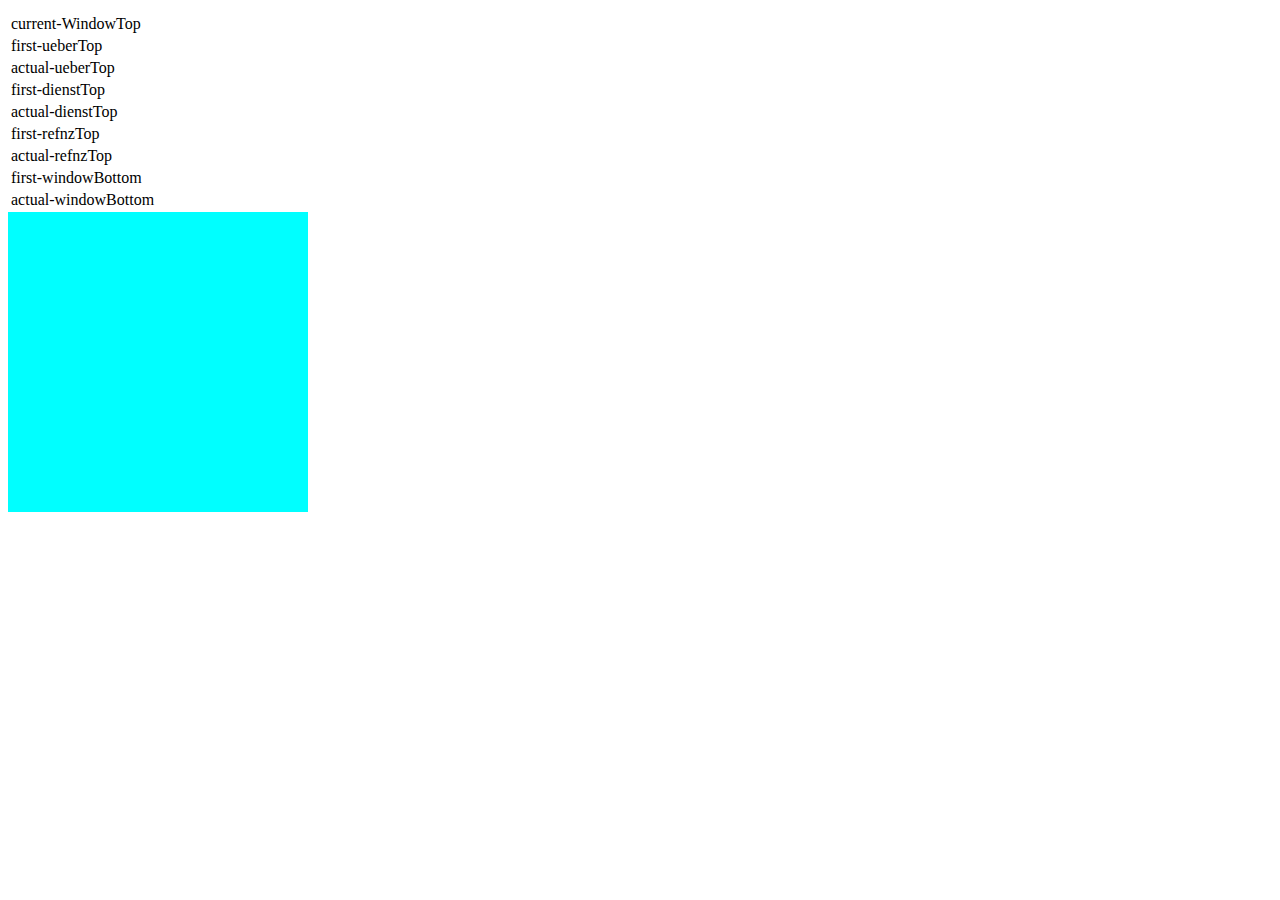
<file: test.html>
<!DOCTYPE html>
<html lang="en">
<head>
    <meta charset="UTF-8">
    <meta name="viewport" content="width=device-width, initial-scale=1.0">
    <title>Document</title>
</head>
<body>
    
    
    <!-- fixed data show -->

    <div class="position-fixed">
        <table class="table">
            <tr>
                <th class="SName"></th>
                <th class="SValue"></th>
            </tr>
            <tr>
                <td>current-WindowTop</td>
                <td class="current-WindowTop"></td>
            </tr>
            <tr>
                <td>first-ueberTop</td>
                <td class="first-ueberTop"></td>
            </tr>
            <tr>
                <td>actual-ueberTop</td>
                <td class="actual-ueberTop"></td>
            </tr>
            <tr>
                <td>first-dienstTop</td>
                <td class="first-dienstTop"></td>
            </tr>
            <tr>
                <td>actual-dienstTop</td>
                <td class="actual-dienstTop"></td>
            </tr>
            <tr>
                <td>first-refnzTop</td>
                <td class="first-refnzTop"></td>
            </tr>
            <tr>
                <td>actual-refnzTop</td>
                <td class="actual-refnzTop"></td>
            </tr>
            <tr>
                <td>first-windowBottom</td>
                <td class="first-windowBottom"></td>
            </tr>
            <tr>
                <td>actual-windowBottom</td>
                <td class="actual-windowBottom"></td>
            </tr>
        </table>
    </div>


    <!-- Footer -->

    <!-- <section id"footer" class="footer bg-black bg-opacity-75">
        <a class="up-btn d-flex justify-content-center align-items-center text-decoration-none text-white"><i class="fa-solid fa-chevron-up fa-xl"></i></a>
        <div class="container py-5">
            <div class="d-flex justify-content-center py-2">
                <div class="logo-box">
                    <a href="" class="d-block">
                        <img src="images/LocLead-logo-icon.png" alt="">
                    </a>
                </div>
            </div>
            <div class="row py-3">
                <div class="col-lg-3 col-md-6">
                    <div class="footer-col">
                        <h3 class="mb-2 text-white">Contact Info</h3>
                        <div class="content text-white-50">
                            <p>
                                1650 Lombard Street,
                                <br> 
                                San Francisco, CA 94123
                            </p>
                            <p>
                                +1 (415) 876-3250
                                <br>
                                <a href="#" class="text-white-50 text-decoration-none">[email protected]</span></a>
                            </p>
                    </div>
                    </div>
                </div>
                <div class="col-lg-3 col-md-6">
                    <div class="links">
                        <h3 class="mb-2 text-white">Useful Links</h3>
                        <div class="content">
                            <ul class="list-unstyled">
                                <li><a href="" class="text-decoration-none text-white-50">Support</a></li>
                                <li><a href="" class="text-decoration-none text-white-50">Privacy Policy</a></li>
                                <li><a href="" class="text-decoration-none text-white-50">Terms & Conditions</a></li>
                                <li><a href="" class="text-decoration-none text-white-50">Affiliate Program</a></li>
                                <li><a href="" class="text-decoration-none text-white-50">Careers</a></li>
                            </ul>
                    </div>
                    </div>
                </div>
                <div class="col-lg-3 col-md-6">
                    <div class="posts">
                        <h3 class="mb-2 text-white">Recent Posts</h3>
                        <div class="content">
                            <ul class="list-unstyled">
                                <li><a href="" class="text-decoration-none text-white-50">Sunset in Venice</a></li>
                                <li><a href="" class="text-decoration-none text-white-50">Aerial View of Village</a></li>
                                <li><a href="" class="text-decoration-none text-white-50">Lighted Concrete City</a></li>
                                <li><a href="" class="text-decoration-none text-white-50">The Little Ghost</a></li>
                                <li><a href="" class="text-decoration-none text-white-50">Royal Oats ft. Waldo</a></li>
                            </ul>
                    </div>
                    </div>
                </div>
                <div class="col-lg-3 col-md-6">
                    <div class="tags">
                        <h3 class="mb-2 text-white">Popular Tags</h3>
                        <div class="content">
                            <div class="d-flex flex-wrap ">
                                <a href="" class="text-decoration-none text-white-50 d-block p-1 border border-light rounded-2 me-2 mb-2">HTML5</a>
                                <a href="" class="text-decoration-none text-white-50 d-block p-1 border border-light rounded-2 me-2 mb-2">CSS3</a>
                                <a href="" class="text-decoration-none text-white-50 d-block p-1 border border-light rounded-2 me-2 mb-2">JQuery</a>
                                <a href="" class="text-decoration-none text-white-50 d-block p-1 border border-light rounded-2 me-2 mb-2">UX / UI</a>
                                <a href="" class="text-decoration-none text-white-50 d-block p-1 border border-light rounded-2 me-2 mb-2">Web</a>
                                <a href="" class="text-decoration-none text-white-50 d-block p-1 border border-light rounded-2 me-2 mb-2">Graphic</a>
                                <a href="" class="text-decoration-none text-white-50 d-block p-1 border border-light rounded-2 me-2 mb-2">Design</a>
                                <a href="" class="text-decoration-none text-white-50 d-block p-1 border border-light rounded-2 me-2 mb-2">Development</a>
                            </div>
                    </div>
                    </div>
                </div>
        </div>
            
        </div>
    </section> -->

    <div id="test" style="width: 300px; height: 300px; background-color: aqua;"></div>
    <script src="js/jquery-3.7.1.min.js"></script>
    <script src="js/main.js"></script>
</body>
</html>
</file>
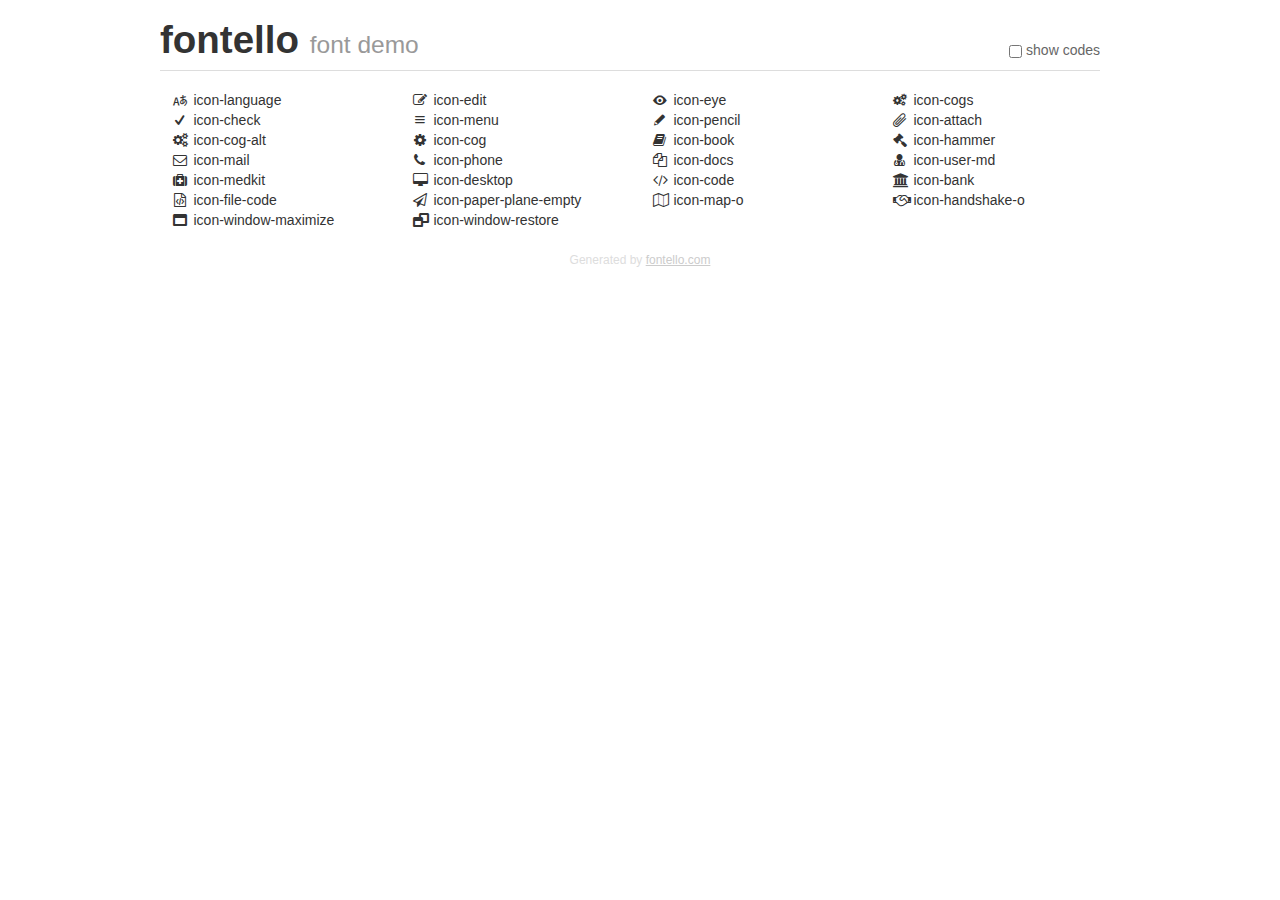
<file: fonts-icons/fontello/demo.html>
<!DOCTYPE html>
<html>
  <head>
  <!--[if lt IE 9]><script language="javascript" type="text/javascript" src="//html5shim.googlecode.com/svn/trunk/html5.js"></script><![endif]-->
  <meta charset="UTF-8">
  <style>
    html {
      font-size: 100%;
      -webkit-text-size-adjust: 100%;
      -ms-text-size-adjust: 100%;
    }
    a:focus {
      outline: thin dotted #333;
      outline: 5px auto -webkit-focus-ring-color;
      outline-offset: -2px;
    }
    a:hover,
    a:active {
      outline: 0;
    }
    input {
      margin: 0;
      font-size: 100%;
      vertical-align: middle;
      *overflow: visible;
      line-height: normal;
    }
    input::-moz-focus-inner {
      padding: 0;
      border: 0;
    }
    body {
      margin: 0;
      font-family: "Helvetica Neue", Helvetica, Arial, sans-serif;
      font-size: 14px;
      line-height: 20px;
      color: #333;
      background-color: #fff;
    }
    a {
      color: #08c;
      text-decoration: none;
    }
    a:hover {
      color: #005580;
      text-decoration: underline;
    }
    .row {
      margin-left: -20px;
      *zoom: 1;
    }
    .row:before,
    .row:after {
      display: table;
      content: "";
      line-height: 0;
    }
    .row:after {
      clear: both;
    }
    .span3 {
      float: left;
      min-height: 1px;
      margin-left: 20px;
      width: 220px;
    }
    .container {
      width: 940px;
      margin-right: auto;
      margin-left: auto;
      *zoom: 1;
    }
    .container:before,
    .container:after {
      display: table;
      content: "";
      line-height: 0;
    }
    .container:after {
      clear: both;
    }
    small {
      font-size: 85%;
    }
    h1 {
      margin: 10px 0;
      font-family: inherit;
      font-weight: bold;
      line-height: 20px;
      color: inherit;
      text-rendering: optimizelegibility;
      line-height: 40px;
      font-size: 38.5px;
    }
    h1 small {
      font-weight: normal;
      line-height: 1;
      color: #999;
      font-size: 24.5px;
    }

    body {
      margin-top: 90px;
    }
    .header {
      position: fixed;
      top: 0;
      left: 50%;
      margin-left: -480px;
      background-color: #fff;
      border-bottom: 1px solid #ddd;
      padding-top: 10px;
      z-index: 10;
    }
    .footer {
      color: #ddd;
      font-size: 12px;
      text-align: center;
      margin-top: 20px;
    }
    .footer a {
      color: #ccc;
      text-decoration: underline;
    }
    .the-icons {
      font-size: 14px;
      line-height: 24px;
    }
    .switch {
      position: absolute;
      right: 0;
      bottom: 10px;
      color: #666;
    }
    .switch input {
      margin-right: 0.3em;
    }
    .codesOn .i-name {
      display: none;
    }
    .codesOn .i-code {
      display: inline;
    }
    .i-code {
      display: none;
    }
    @font-face {
      font-family: 'fontello';
      src: url('./font/fontello.eot?42598694');
      src: url('./font/fontello.eot?42598694#iefix') format('embedded-opentype'),
           url('./font/fontello.woff?42598694') format('woff'),
           url('./font/fontello.ttf?42598694') format('truetype'),
           url('./font/fontello.svg?42598694#fontello') format('svg');
      font-weight: normal;
      font-style: normal;
    }
    .demo-icon {
      font-family: "fontello";
      font-style: normal;
      font-weight: normal;
      speak: never;
     
      display: inline-block;
      text-decoration: inherit;
      width: 1em;
      margin-right: .2em;
      text-align: center;
      /* opacity: .8; */
     
      /* For safety - reset parent styles, that can break glyph codes*/
      font-variant: normal;
      text-transform: none;
     
      /* fix buttons height, for twitter bootstrap */
      line-height: 1em;
     
      /* Animation center compensation - margins should be symmetric */
      /* remove if not needed */
      margin-left: .2em;
     
      /* You can be more comfortable with increased icons size */
      /* font-size: 120%; */
     
      /* Font smoothing. That was taken from TWBS */
      -webkit-font-smoothing: antialiased;
      -moz-osx-font-smoothing: grayscale;
     
      /* Uncomment for 3D effect */
      /* text-shadow: 1px 1px 1px rgba(127, 127, 127, 0.3); */
    }
    </style>
    <link rel="stylesheet" href="css/animation.css"><!--[if IE 7]><link rel="stylesheet" href="css/" + font.fontname + "-ie7.css"><![endif]-->
    <script>
      function toggleCodes(on) {
        var obj = document.getElementById('icons');
      
        if (on) {
          obj.className += ' codesOn';
        } else {
          obj.className = obj.className.replace(' codesOn', '');
        }
      }
    </script>
  </head>
  <body>
    <div class="container header">
      <h1>fontello <small>font demo</small></h1>
      <label class="switch">
        <input type="checkbox" onclick="toggleCodes(this.checked)">show codes
      </label>
    </div>
    <div class="container" id="icons">
      <div class="row">
        <div class="span3" title="Code: 0xe800">
          <i class="demo-icon icon-language">&#xe800;</i> <span class="i-name">icon-language</span><span class="i-code">0xe800</span>
        </div>
        <div class="span3" title="Code: 0xe801">
          <i class="demo-icon icon-edit">&#xe801;</i> <span class="i-name">icon-edit</span><span class="i-code">0xe801</span>
        </div>
        <div class="span3" title="Code: 0xe802">
          <i class="demo-icon icon-eye">&#xe802;</i> <span class="i-name">icon-eye</span><span class="i-code">0xe802</span>
        </div>
        <div class="span3" title="Code: 0xe803">
          <i class="demo-icon icon-cogs">&#xe803;</i> <span class="i-name">icon-cogs</span><span class="i-code">0xe803</span>
        </div>
      </div>
      <div class="row">
        <div class="span3" title="Code: 0xe804">
          <i class="demo-icon icon-check">&#xe804;</i> <span class="i-name">icon-check</span><span class="i-code">0xe804</span>
        </div>
        <div class="span3" title="Code: 0xe805">
          <i class="demo-icon icon-menu">&#xe805;</i> <span class="i-name">icon-menu</span><span class="i-code">0xe805</span>
        </div>
        <div class="span3" title="Code: 0xe806">
          <i class="demo-icon icon-pencil">&#xe806;</i> <span class="i-name">icon-pencil</span><span class="i-code">0xe806</span>
        </div>
        <div class="span3" title="Code: 0xe807">
          <i class="demo-icon icon-attach">&#xe807;</i> <span class="i-name">icon-attach</span><span class="i-code">0xe807</span>
        </div>
      </div>
      <div class="row">
        <div class="span3" title="Code: 0xe808">
          <i class="demo-icon icon-cog-alt">&#xe808;</i> <span class="i-name">icon-cog-alt</span><span class="i-code">0xe808</span>
        </div>
        <div class="span3" title="Code: 0xe809">
          <i class="demo-icon icon-cog">&#xe809;</i> <span class="i-name">icon-cog</span><span class="i-code">0xe809</span>
        </div>
        <div class="span3" title="Code: 0xe80a">
          <i class="demo-icon icon-book">&#xe80a;</i> <span class="i-name">icon-book</span><span class="i-code">0xe80a</span>
        </div>
        <div class="span3" title="Code: 0xe80b">
          <i class="demo-icon icon-hammer">&#xe80b;</i> <span class="i-name">icon-hammer</span><span class="i-code">0xe80b</span>
        </div>
      </div>
      <div class="row">
        <div class="span3" title="Code: 0xe80c">
          <i class="demo-icon icon-mail">&#xe80c;</i> <span class="i-name">icon-mail</span><span class="i-code">0xe80c</span>
        </div>
        <div class="span3" title="Code: 0xe80d">
          <i class="demo-icon icon-phone">&#xe80d;</i> <span class="i-name">icon-phone</span><span class="i-code">0xe80d</span>
        </div>
        <div class="span3" title="Code: 0xf0c5">
          <i class="demo-icon icon-docs">&#xf0c5;</i> <span class="i-name">icon-docs</span><span class="i-code">0xf0c5</span>
        </div>
        <div class="span3" title="Code: 0xf0f0">
          <i class="demo-icon icon-user-md">&#xf0f0;</i> <span class="i-name">icon-user-md</span><span class="i-code">0xf0f0</span>
        </div>
      </div>
      <div class="row">
        <div class="span3" title="Code: 0xf0fa">
          <i class="demo-icon icon-medkit">&#xf0fa;</i> <span class="i-name">icon-medkit</span><span class="i-code">0xf0fa</span>
        </div>
        <div class="span3" title="Code: 0xf108">
          <i class="demo-icon icon-desktop">&#xf108;</i> <span class="i-name">icon-desktop</span><span class="i-code">0xf108</span>
        </div>
        <div class="span3" title="Code: 0xf121">
          <i class="demo-icon icon-code">&#xf121;</i> <span class="i-name">icon-code</span><span class="i-code">0xf121</span>
        </div>
        <div class="span3" title="Code: 0xf19c">
          <i class="demo-icon icon-bank">&#xf19c;</i> <span class="i-name">icon-bank</span><span class="i-code">0xf19c</span>
        </div>
      </div>
      <div class="row">
        <div class="span3" title="Code: 0xf1c9">
          <i class="demo-icon icon-file-code">&#xf1c9;</i> <span class="i-name">icon-file-code</span><span class="i-code">0xf1c9</span>
        </div>
        <div class="span3" title="Code: 0xf1d9">
          <i class="demo-icon icon-paper-plane-empty">&#xf1d9;</i> <span class="i-name">icon-paper-plane-empty</span><span class="i-code">0xf1d9</span>
        </div>
        <div class="span3" title="Code: 0xf278">
          <i class="demo-icon icon-map-o">&#xf278;</i> <span class="i-name">icon-map-o</span><span class="i-code">0xf278</span>
        </div>
        <div class="span3" title="Code: 0xf2b5">
          <i class="demo-icon icon-handshake-o">&#xf2b5;</i> <span class="i-name">icon-handshake-o</span><span class="i-code">0xf2b5</span>
        </div>
      </div>
      <div class="row">
        <div class="span3" title="Code: 0xf2d0">
          <i class="demo-icon icon-window-maximize">&#xf2d0;</i> <span class="i-name">icon-window-maximize</span><span class="i-code">0xf2d0</span>
        </div>
        <div class="span3" title="Code: 0xf2d2">
          <i class="demo-icon icon-window-restore">&#xf2d2;</i> <span class="i-name">icon-window-restore</span><span class="i-code">0xf2d2</span>
        </div>
      </div>
    </div>
    <div class="container footer">Generated by <a href="https://fontello.com">fontello.com</a></div>
  </body>
</html>
</file>
<file: fonts-icons/fontello/css/fontello.css>
@font-face {
  font-family: 'fontello';
  src: url('../font/fontello.eot?68117510');
  src: url('../font/fontello.eot?68117510#iefix') format('embedded-opentype'),
       url('../font/fontello.woff2?68117510') format('woff2'),
       url('../font/fontello.woff?68117510') format('woff'),
       url('../font/fontello.ttf?68117510') format('truetype'),
       url('../font/fontello.svg?68117510#fontello') format('svg');
  font-weight: normal;
  font-style: normal;
}
/* Chrome hack: SVG is rendered more smooth in Windozze. 100% magic, uncomment if you need it. */
/* Note, that will break hinting! In other OS-es font will be not as sharp as it could be */
/*
@media screen and (-webkit-min-device-pixel-ratio:0) {
  @font-face {
    font-family: 'fontello';
    src: url('../font/fontello.svg?68117510#fontello') format('svg');
  }
}
*/
[class^="icon-"]:before, [class*=" icon-"]:before {
  font-family: "fontello";
  font-style: normal;
  font-weight: normal;
  speak: never;

  display: inline-block;
  text-decoration: inherit;
  width: 1em;
  margin-right: .2em;
  text-align: center;
  /* opacity: .8; */

  /* For safety - reset parent styles, that can break glyph codes*/
  font-variant: normal;
  text-transform: none;

  /* fix buttons height, for twitter bootstrap */
  line-height: 1em;

  /* Animation center compensation - margins should be symmetric */
  /* remove if not needed */
  margin-left: .2em;

  /* you can be more comfortable with increased icons size */
  /* font-size: 120%; */

  /* Font smoothing. That was taken from TWBS */
  -webkit-font-smoothing: antialiased;
  -moz-osx-font-smoothing: grayscale;

  /* Uncomment for 3D effect */
  /* text-shadow: 1px 1px 1px rgba(127, 127, 127, 0.3); */
}

.icon-language:before { content: '\e800'; } /* '' */
.icon-edit:before { content: '\e801'; } /* '' */
.icon-eye:before { content: '\e802'; } /* '' */
.icon-cogs:before { content: '\e803'; } /* '' */
.icon-check:before { content: '\e804'; } /* '' */
.icon-menu:before { content: '\e805'; } /* '' */
.icon-pencil:before { content: '\e806'; } /* '' */
.icon-attach:before { content: '\e807'; } /* '' */
.icon-cog-alt:before { content: '\e808'; } /* '' */
.icon-cog:before { content: '\e809'; } /* '' */
.icon-book:before { content: '\e80a'; } /* '' */
.icon-hammer:before { content: '\e80b'; } /* '' */
.icon-mail:before { content: '\e80c'; } /* '' */
.icon-phone:before { content: '\e80d'; } /* '' */
.icon-docs:before { content: '\f0c5'; } /* '' */
.icon-user-md:before { content: '\f0f0'; } /* '' */
.icon-medkit:before { content: '\f0fa'; } /* '' */
.icon-desktop:before { content: '\f108'; } /* '' */
.icon-code:before { content: '\f121'; } /* '' */
.icon-bank:before { content: '\f19c'; } /* '' */
.icon-file-code:before { content: '\f1c9'; } /* '' */
.icon-paper-plane-empty:before { content: '\f1d9'; } /* '' */
.icon-map-o:before { content: '\f278'; } /* '' */
.icon-handshake-o:before { content: '\f2b5'; } /* '' */
.icon-window-maximize:before { content: '\f2d0'; } /* '' */
.icon-window-restore:before { content: '\f2d2'; } /* '' */
</file>
<file: css/style.css>
/* common attributes */

/* *{
    transition: all 1.5s linear;
} */
/* body{
    font-family: 'Open Sans', sans-serif;
    font-family: 'Poppins', sans-serif;
} */
    *{
    padding: 0;
    margin: 0;
    }

html, body {
    max-width: 100%;
    overflow-x: hidden;
}
*{
    box-sizing: border-box;
}
img{
    width: 100%;
    transition: all .3s;
}

.generalImage{
    width: 100%;
    height: 100%;
}
:root{
    --myred:rgb(242, 84, 84);
    --myred-layer: rgba(242, 84, 84, .85);
}

/* section heading */

.section-heading h2{
    position: relative;
    font-size: 38px;
    font-weight: 700;
}

.section-heading h2::before{
    content: attr(bg-title-letter);
    position: absolute;
    font-size: 2em;
    font-weight: 900;
    opacity: .06;
    bottom: -.25em;
    left: 50%;
    transform: translatex(-50%);
}

.section-heading hr{
    width: 40px;
    transition: all .3s;
    margin: auto;
    opacity: 1;
    height: .5px;
}
.section-heading:hover hr{
    width: 80px;
}

/* navbar */

#navbar {
    transition: all 1s;
}
.navbar-brand img {
    width: 130px;
}

.nav-link {
    font-weight: 600;
    cursor: pointer;
}

.language-switcher a:hover {
    background-color: #ddd;
    color: black;
}

/* home */

#home {
height: 100vh;
}
.carousel-caption{
    bottom: 5rem;
}

.carousel-caption h1{
    bottom: 5rem;
}

/* fixed frame */

.fixed-frame{
    position: absolute;
    z-index: 10;
    border: solid;
    border-width: 10px;
    border-color: rgba(84, 237, 242, 0.80);

}

#fixed-frame-top{
    width: 100%;
    top: 100vh;
}

#fixed-frame-bottom{
    width: 100%;
    top: 190vh;
}

#fixed-frame-left{
    height: 90vh;
    top: 100vh;
    left: 0;
}

#fixed-frame-right{
    height: 90vh;
    top: 100vh;
    right: 0;
}

/* about us */

.content p{
    text-align: justify;
}

#about-us .content{
    background-image: url('../images/hello-panner2.png');
    background-size: cover;
    border-radius: 10%;
    color: white;
    font-weight: 600;
}

/* rounded text */

.round-container {
    /* --s:450px;  Size of the circle */
    --p:15px;   /* padding */
  
    /* height: var(--s); */
    /* width: var(--s); */
    border-radius: 50%;
    /* background: #333; */
    /* color:#fff; */
    margin:30px auto;
    /* font-size:20px; */
    text-align:justify;
  }
  
  .round-container i,
  .round-container::before {
    content: '';
    float: left;
    height:100%;
    width: 50%;
    shape-outside: radial-gradient(farthest-side at right, transparent calc(100% - var(--p)), #fff 0);
  }
  
  .round-container i {
    float: right;
    shape-outside: radial-gradient(farthest-side at left,  transparent calc(100% - var(--p)), #fff 0);
  }

/* /////////////// */
  
#about-us .content p{
    background-color: rgba(47, 39, 102, .8);
    /* background-color: aqua; */
}

/* services */

.servicesimage {
    background-image: url(../images/fields3-transformed.jpeg);
    /* background-position: 100% 100%; */
    height: 600px;
    background-size: cover;
    border-radius: 10%;
}

.servicesimage p{
    font-weight: 500;
    background-color: rgba(59, 102, 157, 1);
    border-radius: 25%;
    /* border:double seagreen; */
    color: white;
}

.servicesimage h4{
    color: white;
}

.bgImage{
    content: attr(bg-image);
    background-image: attr(bg-image);
    background-size: 100%;
    background-position: center;
}

.bg-red{
    background-color: red;
}


/* why us */

#why-us img{
    border-radius: 30%;
    /* border: solid; */
}


/* kontank */

.angebot-form h3{
    font-size: 32px;
    font-weight: 700;
}
.angebot-form button{
    background-color: var(--myred);
}
.btn-send:hover{
    opacity: 0.7;
}
.kontakt-line:hover h5{
    color: var(--myred);
}

.kontakt-line i{
    color: var(--myred);
}
</file>
<file: css/style_de.css>
/* common attributes */

/* *{
    transition: all 1.5s linear;
} */
/* body{
    font-family: 'Open Sans', sans-serif;
    font-family: 'Poppins', sans-serif;
} */
    *{
    padding: 0;
    margin: 0;
    }

html, body {
    max-width: 100%;
    overflow-x: hidden;
}
*{
    box-sizing: border-box;
}
img{
    width: 100%;
    transition: all .3s;
}

.generalImage{
    width: 100%;
    height: 100%;
}
:root{
    --myred:rgb(242, 84, 84);
    --myred-layer: rgba(242, 84, 84, .85);
}

/* section heading */

.section-heading h2{
    position: relative;
    font-size: 38px;
    font-weight: 700;
}

.section-heading h2::before{
    content: attr(bg-title-letter);
    position: absolute;
    font-size: 2em;
    font-weight: 900;
    opacity: .06;
    bottom: -.25em;
    left: 50%;
    transform: translatex(-50%);
}

.section-heading hr{
    width: 40px;
    transition: all .3s;
    margin: auto;
    opacity: 1;
    height: .5px;
}
.section-heading:hover hr{
    width: 80px;
}

/* navbar */

#navbar {
    transition: all 1s;
}
.navbar-brand img {
    width: 130px;
}

.nav-link {
    font-weight: 600;
    cursor: pointer;
}

.language-switcher a:hover {
    background-color: #ddd;
    color: black;
}

/* home */

#home {
height: 100vh;
}
.carousel-caption{
    bottom: 5rem;
}

.carousel-caption h1{
    bottom: 5rem;
}

/* fixed frame */

.fixed-frame{
    position: absolute;
    z-index: 10;
    border: solid;
    border-width: 10px;
    border-color: rgba(84, 237, 242, 0.80);

}

#fixed-frame-top{
    width: 100%;
    top: 100vh;
}

#fixed-frame-bottom{
    width: 100%;
    top: 190vh;
}

#fixed-frame-left{
    height: 90vh;
    top: 100vh;
    left: 0;
}

#fixed-frame-right{
    height: 90vh;
    top: 100vh;
    right: 0;
}

/* about us */

.content p{
    text-align: justify;
}

#about-us .content{
    /* height: 100vh; */
    /* position: relative; */
    background-image: url('../images/hello-panner3.png');
    background-size: 100% 100%;
    background-position: center;
    background-repeat: no-repeat;
    border-radius: 10%;
}

/* #about-us .content .row */

#about-us .content .row{
    /* background-color: rgba(106, 116, 229, 0.314); */
    position: relative;
    height: 100%;
    width: 100%;
    left: 10px;
    /* top: 0;
    right: 0;
    bottom: 0; */
    color: white;
    font-weight: 600;
    border-radius: 10%;

}


/* rounded text */

.round-container {
     /* --s:450px;  Size of the circle */
     --p:15px;   /* padding */
    height: 250px;
    /* width: var(--s); */
    border-radius: 50%;
    /* background: #333; */
    /* color:#fff; */
    margin:30px auto;
    /* font-size:20px; */
    text-align:justify;
}

.round-container i,
.round-container::before {
    content: '';
    float: left;
    height:100%;
    width: 50%;
    shape-outside: radial-gradient(farthest-side at right, transparent calc(100% - var(--p)), #fff 0);
}

.round-container i {
    float: right;
    shape-outside: radial-gradient(farthest-side at left,  transparent calc(100% - var(--p)), #fff 0);
}

/* /////////////// */
  
#about-us .content p{
    background-color: rgba(53, 39, 143, 0.9);
    padding: 20px;
    border-radius: 20px;
    /* background-color: aqua; */
}

/* .bestprice {
    background-image: url(../images/bestprice2.png);
} */

/* services */

#services .content .img-row{
    background-image: url(../images/fields.png);
    background-size: contain;
    background-position: center;
    background-repeat: no-repeat;
    height: 300px;
}

/* #services .content .col-12 .col-lg-4{
    display: flex;
    height: 100%;
} */

#services .content p{
    font-weight: 600;
}
#services .content .subrow  .content-part{
    /* flex: 1;
    display: flex; */
    flex-direction: column;
    /* padding: 10px; */
    /* background-color: rgba(84, 123, 242, 0.85); */
    border-radius: 10%;
}



#services .content .prgrph{
    /* height: 100%; */
    flex: 1;
    padding: 10px;
    background-color: rgba(128, 186, 240, 0.7);
    border-radius: 10%;
}


.servicesimage {
    background-image: url(../images/fields3-transformed.jpeg);
    /* background-position: 100% 100%; */
    height: 600px;
    background-size: cover;
    border-radius: 10%;
}

.servicesimage p{
    font-weight: 500;
    /* background-color: rgba(59, 102, 157, 1); */
    border-radius: 25%;
    /* border:double seagreen; */
    color: white;
}

.servicesimage h4{
    color: white;
}

.bgImage{
    content: attr(bg-image);
    background-image: attr(bg-image);
    background-size: 100%;
    background-position: center;
}

.bg-red{
    background-color: red;
}


/* references  */

#references .content .img-row{
    background-image: url(../images/Referenzen.png);
    background-size: contain;
    background-position: center;
    background-repeat: no-repeat;
    height: 300px;
}


/* why us */

#why-us img{
    border-radius: 30%;
    /* border: solid; */
}


/* kontank */

.angebot-form h3{
    font-size: 32px;
    font-weight: 700;
}
.angebot-form button{
    background-color: var(--myred);
}
.btn-send:hover{
    opacity: 0.7;
}
.kontakt-line:hover h5{
    color: var(--myred);
}

.kontakt-line i{
    color: var(--myred);
}
</file>
<file: fonts-icons/fontello/css/animation.css>
/*
   Animation example, for spinners
*/
.animate-spin {
  -moz-animation: spin 2s infinite linear;
  -o-animation: spin 2s infinite linear;
  -webkit-animation: spin 2s infinite linear;
  animation: spin 2s infinite linear;
  display: inline-block;
}
@-moz-keyframes spin {
  0% {
    -moz-transform: rotate(0deg);
    -o-transform: rotate(0deg);
    -webkit-transform: rotate(0deg);
    transform: rotate(0deg);
  }

  100% {
    -moz-transform: rotate(359deg);
    -o-transform: rotate(359deg);
    -webkit-transform: rotate(359deg);
    transform: rotate(359deg);
  }
}
@-webkit-keyframes spin {
  0% {
    -moz-transform: rotate(0deg);
    -o-transform: rotate(0deg);
    -webkit-transform: rotate(0deg);
    transform: rotate(0deg);
  }

  100% {
    -moz-transform: rotate(359deg);
    -o-transform: rotate(359deg);
    -webkit-transform: rotate(359deg);
    transform: rotate(359deg);
  }
}
@-o-keyframes spin {
  0% {
    -moz-transform: rotate(0deg);
    -o-transform: rotate(0deg);
    -webkit-transform: rotate(0deg);
    transform: rotate(0deg);
  }

  100% {
    -moz-transform: rotate(359deg);
    -o-transform: rotate(359deg);
    -webkit-transform: rotate(359deg);
    transform: rotate(359deg);
  }
}
@-ms-keyframes spin {
  0% {
    -moz-transform: rotate(0deg);
    -o-transform: rotate(0deg);
    -webkit-transform: rotate(0deg);
    transform: rotate(0deg);
  }

  100% {
    -moz-transform: rotate(359deg);
    -o-transform: rotate(359deg);
    -webkit-transform: rotate(359deg);
    transform: rotate(359deg);
  }
}
@keyframes spin {
  0% {
    -moz-transform: rotate(0deg);
    -o-transform: rotate(0deg);
    -webkit-transform: rotate(0deg);
    transform: rotate(0deg);
  }

  100% {
    -moz-transform: rotate(359deg);
    -o-transform: rotate(359deg);
    -webkit-transform: rotate(359deg);
    transform: rotate(359deg);
  }
}
</file>
